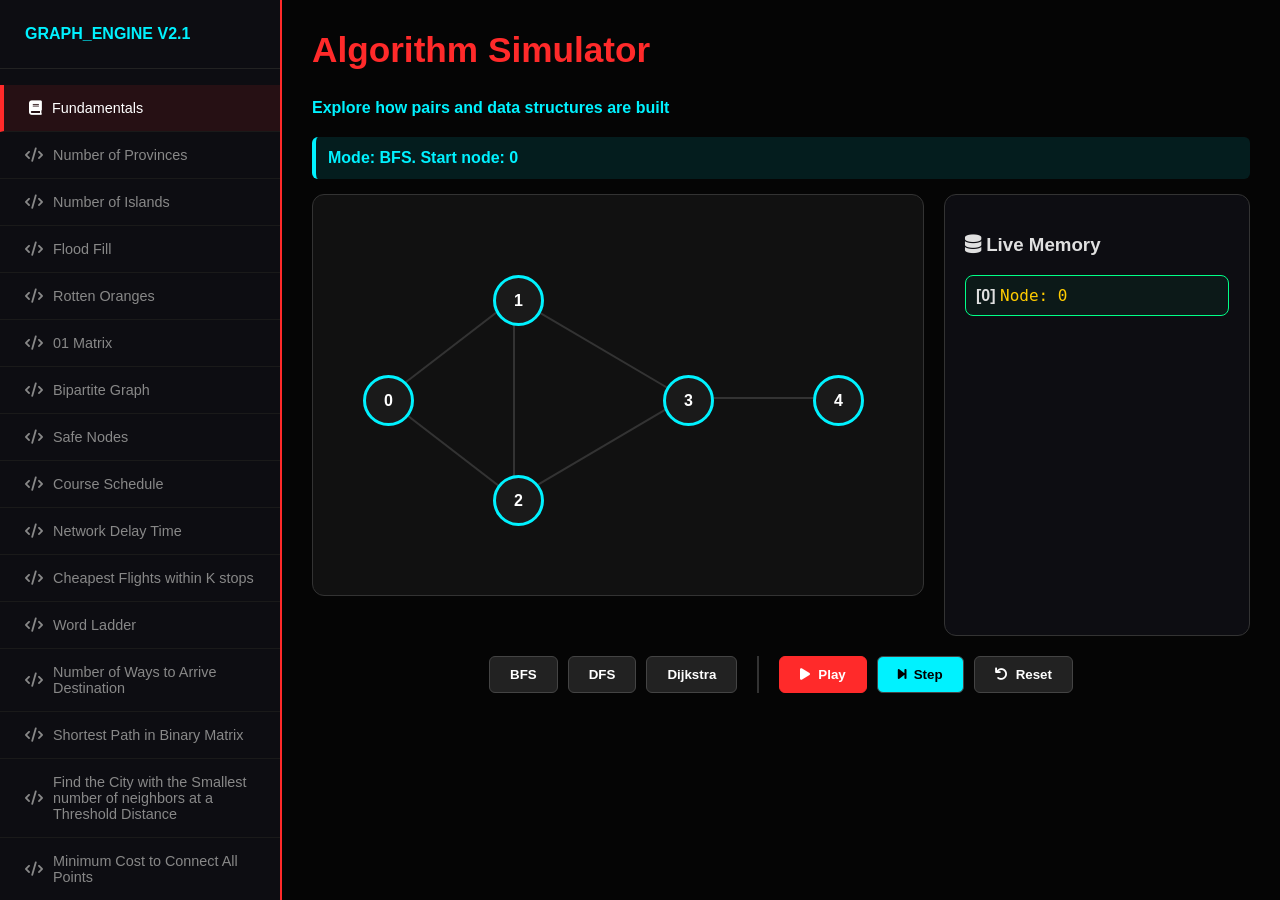
<file: graph-leetcode-/index.original.html>
<!DOCTYPE html>
<html lang="en">

<head>
    <meta charset="UTF-8">
    <meta name="viewport" content="width=device-width, initial-scale=1.0">
    <title>Graph Mastery | Ultimate Pro Visualizer</title>
    <link rel="stylesheet" href="https://cdnjs.cloudflare.com/ajax/libs/font-awesome/6.0.0/css/all.min.css">
    <style>
        :root {
            --bg-dark: #050505;
            --sidebar-bg: #0d0d12;
            --accent-red: #ff2a2a;
            --accent-blue: #00f2ff;
            --accent-green: #00ff88;
            --accent-yellow: #ffcc00;
            --card-bg: #15151b;
            --text-main: #e0e0e0;
            --code-bg: #000;
        }

        .graph-panel {
            position: relative;
            overflow: hidden;
            border: 1px solid #333;
        }

        .node {
            position: absolute;
            width: 10px;
            height: 10px;
            background: white;
            border-radius: 50%;
        }

        .edge {
            position: absolute;
            height: 2px;
            background: #555;
            transform-origin: left center;
        }

        body {
            margin: 0;
            font-family: 'Inter', sans-serif;
            background-color: var(--bg-dark);
            color: var(--text-main);
            display: flex;
            height: 100vh;
            overflow: hidden;
        }

        /* Sidebar */
        .sidebar {
            width: 280px;
            background-color: var(--sidebar-bg);
            border-right: 2px solid var(--accent-red);
            flex-shrink: 0;
            overflow-y: auto;
        }

        .logo {
            padding: 25px;
            font-weight: 800;
            color: var(--accent-blue);
            text-transform: uppercase;
            border-bottom: 1px solid #222;
        }

        .nav-list {
            list-style: none;
            padding: 0;
        }

        .nav-list li {
            padding: 15px 25px;
            cursor: pointer;
            color: #888;
            font-size: 0.9rem;
            border-bottom: 1px solid #1a1a1a;
            transition: 0.3s;
            display: flex;
            align-items: center;
            gap: 10px;
        }

        .nav-list li:hover {
            color: var(--accent-blue);
            background: rgba(0, 242, 255, 0.05);
        }

        .nav-list li.active {
            background: rgba(255, 42, 42, 0.1);
            color: white;
            border-left: 4px solid var(--accent-red);
        }

        /* Main Content */
        .main-content {
            flex: 1;
            padding: 30px;
            overflow-y: auto;
            display: flex;
            flex-direction: column;
        }

        .section {
            display: none;
        }

        .section.active {
            display: block;
            animation: fadeIn 0.4s ease;
        }

        @keyframes fadeIn {
            from {
                opacity: 0;
                transform: translateY(10px);
            }

            to {
                opacity: 1;
                transform: translateY(0);
            }
        }

        h1 {
            color: var(--accent-red);
            font-size: 2.2rem;
            margin-top: 0;
        }

        .tagline {
            color: var(--accent-blue);
            font-weight: bold;
            margin-bottom: 20px;
            display: block;
        }

        /* Visualizer Tool */
        .viz-layout {
            display: grid;
            grid-template-columns: 2fr 1fr;
            gap: 20px;
            margin-bottom: 20px;
        }

        .graph-panel {
            background: #111;
            border: 1px solid #333;
            border-radius: 12px;
            position: relative;
            overflow: hidden;
            height: 400px;
        }

        .data-panel {
            background: #0d0d12;
            border: 1px solid #333;
            border-radius: 12px;
            padding: 20px;
            overflow-y: auto;
            height: 400px;
        }

        /* Nodes & Edges */
        .node {
            position: absolute;
            width: 45px;
            height: 45px;
            border-radius: 50%;
            background: #1a1a1a;
            border: 3px solid var(--accent-blue);
            color: white;
            display: flex;
            align-items: center;
            justify-content: center;
            font-weight: bold;
            transition: 0.4s;
            z-index: 5;
        }

        .node.active {
            background: var(--accent-red);
            border-color: white;
            transform: scale(1.15);
            box-shadow: 0 0 20px var(--accent-red);
        }

        .node.visited {
            background: var(--accent-blue);
            color: #000;
        }

        .edge {
            position: absolute;
            height: 2px;
            background: #333;
            transform-origin: 0 0;
            z-index: 1;
            transition: 0.3s;
        }

        .edge.active {
            background: var(--accent-yellow);
            height: 3px;
            box-shadow: 0 0 8px var(--accent-yellow);
        }

        /* Pairs Builder Visualization */
        .pair-card {
            background: #1a1a24;
            border: 1px solid #333;
            padding: 10px;
            border-radius: 8px;
            margin-bottom: 10px;
            animation: slideIn 0.3s ease-out;
        }

        .pair-card.highlight {
            border-color: var(--accent-green);
            background: rgba(0, 255, 136, 0.05);
        }

        .pair-val {
            color: var(--accent-yellow);
            font-family: monospace;
            font-size: 1rem;
        }

        /* Step Display */
        .step-display {
            background: rgba(0, 242, 255, 0.1);
            color: var(--accent-blue);
            padding: 12px;
            border-radius: 6px;
            margin-bottom: 15px;
            font-weight: 600;
            border-left: 4px solid var(--accent-blue);
        }

        /* Controls */
        .controls {
            display: flex;
            gap: 10px;
            justify-content: center;
            margin-bottom: 30px;
        }

        .btn {
            background: #222;
            color: #fff;
            border: 1px solid #444;
            padding: 10px 20px;
            border-radius: 6px;
            cursor: pointer;
            font-weight: bold;
            transition: 0.2s;
            display: flex;
            align-items: center;
            gap: 8px;
        }

        .btn:hover {
            background: #333;
            border-color: var(--accent-blue);
        }

        .btn.primary {
            background: var(--accent-red);
            border-color: var(--accent-red);
        }

        .btn.step {
            background: var(--accent-blue);
            color: #000;
        }

        /* Notes & Code Area */
        .problem-desc {
            background: var(--card-bg);
            padding: 20px;
            border-radius: 8px;
            border-left: 4px solid var(--accent-blue);
            line-height: 1.6;
            margin-bottom: 25px;
        }

        .complexity-grid {
            display: grid;
            grid-template-columns: repeat(auto-fit, minmax(150px, 1fr));
            gap: 15px;
            margin-bottom: 25px;
        }

        .comp-item {
            background: #111;
            padding: 15px;
            border-radius: 8px;
            border-top: 2px solid var(--accent-red);
            text-align: center;
        }

        .comp-item span {
            display: block;
            font-size: 0.75rem;
            color: #888;
            text-transform: uppercase;
            margin-bottom: 5px;
        }

        .comp-item strong {
            font-size: 1.1rem;
            color: #fff;
        }

        pre {
            background: var(--code-bg);
            padding: 20px;
            border-radius: 10px;
            border: 1px solid #333;
            overflow-x: auto;
            color: #d1d1d1;
            font-family: 'Consolas', monospace;
            line-height: 1.5;
            margin-bottom: 50px;
        }

        .keyword {
            color: #ff7b72;
        }

        .type {
            color: #79c0ff;
        }

        .func {
            color: #d2a8ff;
        }

        .comment {
            color: #8b949e;
            font-style: italic;
        }

        @keyframes slideIn {
            from {
                opacity: 0;
                transform: translateX(20px);
            }

            to {
                opacity: 1;
                transform: translateX(0);
            }
        }
    </style>
</head>

<body>

    <aside class="sidebar">
        <div class="logo">Graph_Engine v2.1</div>
        <ul class="nav-list">
            <li class="active" onclick="showTab('notes')"><i class="fas fa-book"></i> Fundamentals</li>
            <li onclick="showTab('p1')"><i class="fas fa-code"></i> Number of Provinces</li>
            <li onclick="showTab('p2')"><i class="fas fa-code"></i> Number of Islands</li>
            <li onclick="showTab('p3')"><i class="fas fa-code"></i> Flood Fill</li>
            <li onclick="showTab('p4')"><i class="fas fa-code"></i> Rotten Oranges</li>
            <li onclick="showTab('p5')"><i class="fas fa-code"></i> 01 Matrix</li>
            <li onclick="showTab('p6')"><i class="fas fa-code"></i> Bipartite Graph</li>
            <li onclick="showTab('p7')"><i class="fas fa-code"></i> Safe Nodes</li>
            <li onclick="showTab('p8')"><i class="fas fa-code"></i> Course Schedule</li>
            <li onclick="showTab('p9')"><i class="fas fa-code"></i> Network Delay Time</li>
            <li onclick="showTab('p10')"><i class="fas fa-code"></i> Cheapest Flights within K stops</li>
            <li onclick="showTab('p11')"><i class="fas fa-code"></i> Word Ladder</li>
            <li onclick="showTab('p12')"><i class="fas fa-code"></i> Number of Ways to Arrive Destination</li>
            <li onclick="showTab('p13')"><i class="fas fa-code"></i> Shortest Path in Binary Matrix</li>
            <li onclick="showTab('p14')"><i class="fas fa-code"></i> Find the City with the Smallest number of neighbors
                at a Threshold Distance</li>
            <li onclick="showTab('p15')"><i class="fas fa-code"></i> Minimum Cost to Connect All Points</li>
            <li onclick="showTab('p16')"><i class="fas fa-code"></i> Minimum Cost to Connect All Points</li>
            <li onclick="showTab('p17')"><i class="fas fa-code"></i> Minimum Number of Operations to make Network
                Connected</li>
            <li onclick="showTab('p18')"><i class="fas fa-code"></i> Strongly Connected Components</li>
            <li onclick="showTab('p19')"><i class="fas fa-code"></i> Revision Notes</li>
            <li onclick="showTab('p20')"><i class="fas fa-code"></i> P,NP</li>
            <li onclick="showTab('p28')"><i class="fas fa-code"></i> Greedy and Local Search</li>
            <li onclick="showTab('dp-intro')"><i class="fas fa-brain"></i> Dynamic Programming</li>
            <li onclick="showTab('p21')"><i class="fas fa-code"></i> Climbing Stairs</li>
            <li onclick="showTab('p22')"><i class="fas fa-code"></i> Frog Jump</li>
            <li onclick="showTab('p23')"><i class="fas fa-code"></i> Frog K Jumps</li>
            <li onclick="showTab('p24')"><i class="fas fa-code"></i> Maximum Sum on non adjacent Elements</li>
            <li onclick="showTab('p25')"><i class="fas fa-code"></i> House Robber</li>
            <li onclick="showTab('p26')"><i class="fas fa-code"></i> Ninja Training</li>
            <li onclick="showTab('p27')"><i class="fas fa-code"></i> Unique Paths DP on Grid </li>
            <li onclick="showTab('p29')"><i class="fas fa-code"></i> Minimum Path Sum</li>
            <li onclick="showTab('dp-subsequences')"><i class="fas fa-code"></i> DP on subsequences</li>
            <li onclick="showTab('p30')"><i class="fas fa-code"></i> Partition Equal Subset Sum</li>
            <li onclick="showTab('p31')"><i class="fas fa-box-open"></i> 0/1 Knapsack Patterns</li>
            <li onclick="showTab('p32')"><i class="fas fa-stream"></i> Longest Common Subsequence</li>
            <li onclick="showTab('p33')"><i class="fas fa-compress-alt"></i> Shortest Common Supersequence</li>
            <li onclick="showTab('p34')"><i class="fas fa-chart-line"></i> Investment Case Study (0/1 Knapsack)</li>
            <li onclick="showTab('p35')"><i class="fas fa-project-diagram"></i> R&D Portfolio Optimization</li>
            <li onclick="showTab('p43')"><i class="fas fa-university"></i> Real-World DP: Course Selection</li>
            <li onclick="showTab('p36')"><i class="fas fa-backpack"></i> Knapsack Simple Dry Run</li>
            <li onclick="showTab('p37')"><i class="fas fa-th-large"></i> Matrix Chain & Strassen</li>
            <li onclick="showTab('p40')"><i class="fas fa-spell-check"></i> Edit Distance (Levenshtein)</li>
            <li onclick="showTab('p42')"><i class="fas fa-cut"></i> Word Break Problem</li>
            <li onclick="showTab('p41')"><i class="fas fa-cut"></i> Rod Cutting Problem</li>
            <li onclick="showTab('p39')"><i class="fas fa-coins"></i> Coin Change: Total Ways</li>
            <li onclick="showTab('p38')"><i class="fas fa-file-invoice"></i> Exam Part-A: Recap</li>
            <li onclick="showTab('p39')"><i class="fas fa-file-invoice"></i> Exam Part-B: Recap</li>
            <li onclick="showTab('p44')"><i class="fas fa-arrow-right-to-bracket"></i> Insertion Sort</li>
            <li onclick="showTab('p45')"><i class="fas fa-divide"></i> Max Subarray (D&C)</li>
            <li onclick="showTab('p46')"><i class="fas fa-search"></i> Binary Search (D&C)</li>
            <li onclick="showTab('p47')"><i class="fas fa-layer-group"></i> Merge Sort (D&C)</li>
            <li onclick="showTab('p48')"><i class="fas fa-bolt"></i> Quick Sort (D&C)</li>
            <li onclick="showTab('p49')"><i class="fas fa-list-ol"></i> Counting Sort (Non-Comparison)</li>
            <li onclick="showTab('p50')"><i class="fas fa-bitbucket"></i> Bucket Sort (Distribution)</li>
            <li onclick="showTab('p51')"><i class="fas fa-layer-group"></i> Radix Sort (LSD)</li>
            <li onclick="showTab('p52')"><i class="fas fa-dot-circle"></i> Closest Pair of Points (D&C)</li>
            <li onclick="showTab('p53')"><i class="fas fa-microchip"></i> Formal Loop Correctness</li>
            <li onclick="showTab('p54')"><i class="fas fa-mountain"></i> Heap Sort (Comparison)</li>
        </ul>
    </aside>

    <main class="main-content">
        <section id="viz-section" class="section active">

            <h1>Algorithm Simulator</h1>
            <span class="tagline">Explore how pairs and data structures are built</span>

            <div class="step-display" id="status-msg">Select Mode: Dijkstra, BFS, or DFS</div>

            <div class="viz-layout">
                <div class="graph-panel" id="canvas"></div>
                <div class="data-panel">
                    <h3 id="ds-title"><i class="fas fa-database"></i> Live Memory</h3>
                    <div id="pairs-container"></div>
                </div>
            </div>

            <div class="controls">
                <button class="btn" onclick="setMode('BFS')">BFS</button>
                <button class="btn" onclick="setMode('DFS')">DFS</button>
                <button class="btn" onclick="setMode('Dijkstra')">Dijkstra</button>
                <div style="width: 2px; background: #333; margin: 0 10px;"></div>
                <button class="btn primary" id="play-pause" onclick="togglePlay()"><i class="fas fa-play"></i>
                    Play</button>
                <button class="btn step" onclick="manualStep()"><i class="fas fa-step-forward"></i> Step</button>
                <button class="btn" onclick="resetAll()"><i class="fas fa-undo"></i> Reset</button>
            </div>
        </section>
        <section id="p1" class="section">
            <h1>Number of Provinces</h1>
            <span class="tagline">LeetCode 547</span>
            <div class="problem-desc">
                There are <b>n</b> cities. Some are connected, some are not. A province is a group of directly or
                indirectly connected cities.
                Given an <b>n x n</b> matrix <code>isConnected</code> where <code>isConnected[i][j] = 1</code> if
                connected, return total provinces.
            </div>
            <div class="complexity-grid">
                <div class="comp-item"><span>Time Complexity</span><strong>O(V²)</strong></div>
                <div class="comp-item"><span>Space Complexity</span><strong>O(V)</strong></div>
            </div>
            <h3>Logic Breakdown</h3>
            <div class="logic-step">1. <b>Represent:</b> Convert adjacency matrix to adjacency list for easier
                traversal.</div>
            <div class="logic-step">2. <b>Explore:</b> Loop through each node. If not visited, start a DFS/BFS and
                increment the province count.</div>

            <pre><code><span class="comment">// DFS & BFS Solutions Included</span>
class Solution {
public:
    <span class="comment">// DFS Approach</span>
    void dfs(int i, vector&lt;vector&lt;int&gt;&gt; &adjList, vector&lt;bool&gt; &visited) {
        visited[i] = true;
        for (auto it: adjList[i]) {
            if(!visited[it]) dfs(it,adjList,visited);
        }
    }

    int findCircleNum(vector&lt;vector&lt;int&gt;&gt;& isConnected) {
        int V = isConnected.size();
        vector&lt;vector&lt;int&gt;&gt; adjList(V);
        for(int i=0;i&lt;V;i++){
            for(int j=0;j&lt;V;j++) {
                if(isConnected[i][j]==1 && i!=j) {
                    adjList[i].push_back(j);
                    adjList[j].push_back(i);
                }
            }
        }
        vector&lt;bool&gt; visited(V, false);
        int count = 0;
        for(int i=0;i&lt;V;i++) {
            if(!visited[i]) {
                count++;
                dfs(i,adjList,visited);
            }
        }
        return count;
    }
};</code></pre>
        </section>
        <section id="p2" class="section">
            <h1>Number of Islands</h1>
            <span class="tagline">LeetCode 200</span>
            <div class="problem-desc">
                Given an <b>m x n</b> 2D binary grid which represents a map of '1's (land) and '0's (water), return the
                number of islands. An island is surrounded by water and formed by connecting adjacent lands horizontally
                or vertically.
            </div>

            <div class="complexity-grid">
                <div class="comp-item"><span>Time Complexity</span><strong>O(M × N)</strong></div>
                <div class="comp-item"><span>Space Complexity</span><strong>O(M × N)</strong></div>
            </div>
            <h3>Logic Breakdown</h3>
            <div class="logic-step">1. <b>Scan:</b> Iterate through every cell. If you find land ('1') that isn't
                visited, you found a new island.</div>
            <div class="logic-step">2. <b>Flood:</b> Use BFS to mark all connected land cells as visited so they aren't
                counted twice.</div>

            <pre><code>class Solution {
public:
    void bfs(int m,int n, int i,int j,vector&lt;vector&lt;char&gt;&gt;& grid,vector&lt;vector&lt;bool&gt;&gt;& visited) {
        queue&lt;pair&lt;int,int&gt;&gt; q;
        visited[i][j] = true;
        q.push({i,j});
        int dr[4] = {-1, 1, 0, 0};
        int dc[4] = {0, 0, -1, 1};
        while(!q.empty()) {
            int row = q.front().first;
            int col = q.front().second;
            q.pop();
            for(int k=0;k&lt;4;k++) {
                int nrow = row + dr[k], ncol = col + dc[k];
                if(nrow&gt;=0 && ncol&gt;=0 && nrow&lt;m && ncol&lt;n && grid[nrow][ncol]=='1' && !visited[nrow][ncol]) {
                    q.push({nrow,ncol});
                    visited[nrow][ncol] = true;
                }
            }
        }
    }
};</code></pre>
        </section>
        <section id="p3" class="section">
            <h1>Flood Fill</h1>
            <span class="tagline">LeetCode 733</span>
            <div class="problem-desc">
                An image is represented by an <b>m x n</b> integer grid <code>image</code>. You are given a starting
                pixel <code>(sr, sc)</code> and a <code>color</code>.
                Change the color of the starting pixel and all pixels connected to it with the same initial color.
            </div>
            <div class="complexity-grid">
                <div class="comp-item"><span>Time Complexity</span><strong>O(M × N)</strong></div>
                <div class="comp-item"><span>Space Complexity</span><strong>O(M × N)</strong></div>
            </div>
            <pre><code>class Solution {
public:
    void dfs(int r, int c, vector&lt;vector&lt;int&gt;&gt;& image, vector&lt;vector&lt;bool&gt;&gt;& visited, int m, int n, int initialColor, int newColor) {
        if(r &lt; 0 || c &lt; 0 || r &gt;= m || c &gt;= n || visited[r][c] || image[r][c] != initialColor) return;
        visited[r][c]=true;
        image[r][c]=newColor;
        dfs(r-1,c,image,visited,m,n,initialColor,newColor);
        dfs(r+1,c,image,visited,m,n,initialColor,newColor);
        dfs(r,c-1,image,visited,m,n,initialColor,newColor);
        dfs(r,c+1,image,visited,m,n,initialColor,newColor);
    }
};</code></pre>
        </section>
        <section id="p4" class="section">
            <h1>Rotten Oranges</h1>
            <span class="tagline">LeetCode 994</span>
            <div class="problem-desc">
                Given a grid where 0=empty, 1=fresh, 2=rotten. Every minute, fresh oranges adjacent to rotten ones rot.
                Return min time for all to rot. If impossible, return -1.
            </div>

            <div class="complexity-grid">
                <div class="comp-item"><span>Time Complexity</span><strong>O(M × N)</strong></div>
                <div class="comp-item"><span>Space Complexity</span><strong>O(M × N)</strong></div>
            </div>
            <pre><code>class Solution {
public:
    int orangesRotting(vector&lt;vector&lt;int&gt;&gt;& grid) {
        int m=grid.size(); int n = grid[0].size();
        queue&lt;pair&lt;pair&lt;int,int&gt;,int&gt;&gt; q;
        vector&lt;vector&lt;int&gt;&gt; visited(m,vector&lt;int&gt;(n,0));
        for(int i=0;i&lt;m;i++) {
            for(int j=0;j&lt;n;j++) {
                if(grid[i][j]==2) { q.push({{i,j},0}); visited[i][j]=2; }
                else if(grid[i][j]==1) visited[i][j]=1;
            }
        }
        int time=0;
        int dr[]={-1,1,0,0}, dc[]={0,0,-1,1};
        while(!q.empty()){
            int r=q.front().first.first; int c=q.front().first.second; int t=q.front().second;
            q.pop(); time=max(t,time);
            for(int k=0;k&lt;4;k++){
                int nr=r+dr[k], nc=c+dc[k];
                if(nr&gt;=0 && nr&lt;m && nc&gt;=0 && nc&lt;n && visited[nr][nc]==1 && grid[nr][nc]==1){
                    q.push({{nr,nc},t+1}); visited[nr][nc]=2;
                }
            }
        }
        for(int i=0;i&lt;m;i++) for(int j=0;j&lt;n;j++) if(visited[i][j]==1) return -1;
        return time;
    }
};</code></pre>
        </section>
        <section id="p5" class="section">
            <h1>01 Matrix</h1>
            <span class="tagline">LeetCode 542</span>
            <div class="problem-desc">Given an <b>m x n</b> binary matrix <code>mat</code>, return the distance of the
                nearest 0 for each cell.</div>

            <div class="complexity-grid">
                <div class="comp-item"><span>Time Complexity</span><strong>O(M × N)</strong></div>
                <div class="comp-item"><span>Space Complexity</span><strong>O(M × N)</strong></div>
            </div>
            <pre><code>class Solution {
public:
    vector&lt;vector&lt;int&gt;&gt; updateMatrix(vector&lt;vector&lt;int&gt;&gt;& mat) {
        int m=mat.size(); int n=mat[0].size();
        vector&lt;vector&lt;int&gt;&gt; visited(m,vector&lt;int&gt;(n,0));
        queue&lt;pair&lt;pair&lt;int,int&gt; ,int&gt;&gt; q;
        vector&lt;vector&lt;int&gt;&gt; dist(m,vector&lt;int&gt;(n,0));
        for(int i=0;i&lt;m;i++){
            for(int j=0;j&lt;n;j++){
                if(mat[i][j]==0){ visited[i][j]=1; q.push({{i,j},0}); }
            }
        }
        int dr[]={-1,1,0,0}, dc[]={0,0,-1,1};
        while(!q.empty()){
            int r=q.front().first.first; int c=q.front().first.second; int s=q.front().second;
            q.pop(); dist[r][c]=s;
            for(int k=0;k&lt;4;k++){
                int nr=r+dr[k], nc=c+dc[k];
                if(nr&gt;=0 && nr&lt;m && nc&gt;=0 && nc&lt;n && !visited[nr][nc]){
                    q.push({{nr,nc},s+1}); visited[nr][nc]=1;
                }
            }
        }
        return dist;
    }
};</code></pre>
        </section>
        <section id="p6" class="section">
            <h1>Bipartite Graph</h1>
            <span class="tagline">LeetCode 785</span>
            <div class="problem-desc">A graph is <b>bipartite</b> if nodes can be partitioned into two independent sets
                such that every edge connects a node in set A to a node in set B. (No two adjacent nodes have the same
                color).</div>

            <div class="complexity-grid">
                <div class="comp-item"><span>Time Complexity</span><strong>O(V + E)</strong></div>
                <div class="comp-item"><span>Space Complexity</span><strong>O(V)</strong></div>
            </div>
            <pre><code>class Solution {
public:
    bool dfs(int node,vector&lt;vector&lt;int&gt;&gt; &adj,vector&lt;int&gt; &color,int c) {
        color[node] = c;
        for(auto it: adj[node]) {
            if(color[it]==-1) { if(!dfs(it,adj,color,!c)) return false; }
            else if(color[it]==c) return false;
        }
        return true;
    }
    bool isBipartite(vector&lt;vector&lt;int&gt;&gt;& graph) {
        int n=graph.size();
        vector&lt;int&gt; color(n,-1);
        for(int i=0;i&lt;n;i++) {
            if(color[i]==-1) { if(!dfs(i,graph,color,0)) return false; }
        }
        return true;
    }
};</code></pre>
        </section>
        <section id="p7" class="section">
            <h1>Eventual Safe Nodes</h1>
            <span class="tagline">LeetCode 802</span>
            <div class="problem-desc">A node is safe if every possible path starting from that node leads to a terminal
                node. Terminal nodes have no outgoing edges.</div>
            <div class="complexity-grid">
                <div class="comp-item"><span>Time Complexity</span><strong>O(V + E)</strong></div>
                <div class="comp-item"><span>Space Complexity</span><strong>O(V)</strong></div>
            </div>
            <pre><code>class Solution {
public:
    bool dfs(int node,vector&lt;vector&lt;int&gt;&gt; &adj,vector&lt;int&gt; &vis, vector&lt;int&gt; &pVis, vector&lt;int&gt; &check) {
        vis[node]=1; pVis[node]=1;
        for(auto it: adj[node]) {
            if(!vis[it]) { if(dfs(it,adj,vis,pVis,check)) return true; }
            else if(pVis[it]) return true;
        }
        check[node]=1; pVis[node]=0;
        return false;
    }
    vector&lt;int&gt; eventualSafeNodes(vector&lt;vector&lt;int&gt;&gt;& graph) {
        int V = graph.size();
        vector&lt;int&gt; vis(V,0), pVis(V,0), check(V,0), safe;
        for(int i=0;i&lt;V;i++) if(!vis[i]) dfs(i,graph,vis,pVis,check);
        for(int i=0;i&lt;V;i++) if(check[i]) safe.push_back(i);
        return safe;
    }
};</code></pre>
        </section>
        <section id="p8" class="section">
            <h1>Course Schedule</h1>
            <span class="tagline">LeetCode 207</span>
            <div class="problem-desc">You must take <code>numCourses</code> courses. Some have prerequisites (e.g.,
                [0,1] means take 1 before 0). Return true if you can finish all courses. (Check for a cycle in a
                Directed Graph).</div>

            <div class="complexity-grid">
                <div class="comp-item"><span>Time Complexity</span><strong>O(V + E)</strong></div>
                <div class="comp-item"><span>Space Complexity</span><strong>O(V + E)</strong></div>
            </div>
            <pre><code>class Solution {
public:
    bool dfs(int node,vector&lt;vector&lt;int&gt;&gt; &adj,vector&lt;int&gt; &vis, vector&lt;int&gt; &pVis) {
        vis[node]=1; pVis[node]=1;
        for(auto it: adj[node]) {
            if(!vis[it]) { if(dfs(it,adj,vis,pVis)) return true; }
            else if(pVis[it]) return true;
        }
        pVis[node]=0; return false;
    }
    bool canFinish(int numCourses, vector&lt;vector&lt;int&gt;&gt;& prerequisites) {
        vector&lt;vector&lt;int&gt;&gt; adj(numCourses);
        for(auto it:prerequisites) adj[it[1]].push_back(it[0]);
        vector&lt;int&gt; vis(numCourses,0), pVis(numCourses,0);
        for(int i=0;i&lt;numCourses;i++) {
            if(!vis[i]) if(dfs(i,adj,vis,pVis)) return false;
        }
        return true;
    }
};</code></pre>
        </section>
        <section id="p9" class="section">
            <h1>Network Delay Time</h1>
            <span class="tagline">LeetCode 743</span>
            <div class="problem-desc">You are given <b>n</b> nodes and <code>times[i] = (ui, vi, wi)</code>. Return the
                minimum time it takes for all nodes to receive a signal sent from node <b>k</b>. If impossible, return
                -1. (Dijkstra's Algorithm).</div>

            <div class="complexity-grid">
                <div class="comp-item"><span>Time Complexity</span><strong>O(E log V)</strong></div>
                <div class="comp-item"><span>Space Complexity</span><strong>O(V + E)</strong></div>
            </div>
            <pre><code>class Solution {
public:
    int networkDelayTime(vector&lt;vector&lt;int&gt;&gt;& times, int n, int k) {
        vector&lt;vector&lt;pair&lt;int,int&gt;&gt;&gt; adj(n+1);
        for(auto it:times) adj[it[0]].push_back({it[1],it[2]});
        priority_queue&lt;pair&lt;int,int&gt;, vector&lt;pair&lt;int,int&gt;&gt;, greater&lt;pair&lt;int,int&gt;&gt;&gt; pq;
        vector&lt;int&gt; dist(n+1, 1e9);
        dist[k]=0; pq.push({0,k});
        while(!pq.empty()){
            int d = pq.top().first; int node = pq.top().second; pq.pop();
            for(auto it: adj[node]){
                if(d + it.second &lt; dist[it.first]){
                    dist[it.first] = d + it.second; pq.push({dist[it.first], it.first});
                }
            }
        }
        int ans=0;
        for(int i=1;i&lt;=n;i++) {
            if(dist[i]==1e9) return -1;
            ans=max(ans, dist[i]);
        }
        return ans;
    }
};</code></pre>
        </section>
        <section id="p10" class="section">
            <h1>Cheapest Flights Within K Stops</h1>
            <span class="tagline">LeetCode 787 | Constrained Dijkstra</span>
            <div class="problem-desc">Find the cheapest price from src to dst with at most <b>K</b> stops. We must track
                stop count in our priority queue pairs.</div>
            <div class="complexity-grid">
                <div class="comp-item"><span>Time</span><strong>O(K * E)</strong></div>
                <div class="comp-item"><span>Space</span><strong>O(V * K)</strong></div>
            </div>
            <pre><code><span class="keyword">class</span> <span class="type">Solution</span> {
<span class="keyword">public</span>:
    <span class="type">int</span> <span class="func">findCheapestPrice</span>(<span class="type">int</span> n, vector&lt;vector&lt;<span class="type">int</span>&gt;&gt;& flights, <span class="type">int</span> src, <span class="type">int</span> dst, <span class="type">int</span> k) {
        vector&lt;vector&lt;pair&lt;<span class="type">int</span>,<span class="type">int</span>&gt;&gt;&gt; adj(n);
        <span class="keyword">for</span>(<span class="keyword">auto</span>& f : flights) adj[f[0]].push_back({f[1], f[2]});

        <span class="comment">// Pair: {cost, node, stops}</span>
        priority_queue&lt;tuple&lt;<span class="type">int</span>,<span class="type">int</span>,<span class="type">int</span>&gt;, vector&lt;tuple&lt;<span class="type">int</span>,<span class="type">int</span>,<span class="type">int</span>&gt;&gt;, greater&lt;&gt;&gt; pq;
        pq.push({0, src, 0});

        vector&lt;vector&lt;<span class="type">int</span>&gt;&gt; dist(n, vector&lt;<span class="type">int</span>&gt;(k + 2, INT_MAX));
        dist[src][0] = 0;

        <span class="keyword">while</span>(!pq.empty()) {
            <span class="keyword">auto</span> [cost, u, stops] = pq.top(); pq.pop();
            <span class="keyword">if</span>(u == dst) <span class="keyword">return</span> cost;
            <span class="keyword">if</span>(stops > k) <span class="keyword">continue</span>;

            <span class="keyword">for</span>(<span class="keyword">auto</span>& [v, w] : adj[u]) {
                <span class="keyword">if</span>(cost + w < dist[v][stops + 1]) {
                    dist[v][stops + 1] = cost + w;
                    pq.push({cost + w, v, stops + 1});
                }
            }
        }
        <span class="keyword">return</span> -1;
    }
};</code></pre>
        </section>
        <section id="p11" class="section">
            <h1>Word Ladder</h1>
            <span class="tagline">LeetCode 127 | BFS Shortest Path</span>

            <div class="problem-desc">
                A <b>transformation sequence</b> from <code>beginWord</code> to <code>endWord</code> is a sequence such
                that:
                <ul>
                    <li>Every adjacent pair of words differs by exactly one letter.</li>
                    <li>Every word in the sequence must be in <code>wordList</code>.</li>
                </ul>
                Given two words and a dictionary, return the <b>number of words</b> in the shortest transformation
                sequence. Return 0 if none exist.
            </div>



            <div class="complexity-grid">
                <div class="comp-item"><span>Time</span><strong>O(N * M * 26)</strong></div>
                <div class="comp-item"><span>Space</span><strong>O(N * M)</strong></div>
            </div>

            <h3>Logic Breakdown</h3>
            <div class="logic-step">1. <b>BFS Selection:</b> Since we need the <i>shortest</i> path in an unweighted
                scenario (each word change costs 1), BFS is optimal.</div>
            <div class="logic-step">2. <b>Dictionary Check:</b> Use an <code>unordered_set</code> for O(1) lookups to
                see if a generated word exists in the list.</div>
            <div class="logic-step">3. <b>Transformation:</b> For the current word, try changing each character from 'a'
                to 'z'. If the new word is in the set, add it to the queue and remove it from the set (to mark as
                visited).</div>

            <pre><code><span class="keyword">class</span> <span class="type">Solution</span> {
<span class="keyword">public</span>:
    <span class="type">int</span> <span class="func">ladderLength</span>(string beginWord, string endWord, vector&lt;string&gt;& wordList) {
        <span class="comment">// Queue stores {currentWord, steps}</span>
        queue&lt;pair&lt;string, <span class="type">int</span>&gt;&gt; q;
        q.push({beginWord, 1});

        <span class="comment">// Hash set for O(1) word discovery</span>
        unordered_set&lt;string&gt; st(wordList.begin(), wordList.end());
        st.erase(beginWord);

        <span class="keyword">while</span>(!q.empty()) {
            string word = q.front().first;
            <span class="type">int</span> steps = q.front().second;
            q.pop();

            <span class="keyword">if</span>(word == endWord) <span class="keyword">return</span> steps;

            <span class="keyword">for</span>(<span class="type">int</span> i = 0; i < word.size(); i++) {
                <span class="type">char</span> original = word[i];
                <span class="keyword">for</span>(<span class="type">char</span> ch = <span class="string">'a'</span>; ch <= <span class="string">'z'</span>; ch++) {
                    word[i] = ch;
                    <span class="comment">// If transformed word exists in dictionary</span>
                    <span class="keyword">if</span>(st.find(word) != st.end()) {
                        st.erase(word); <span class="comment">// Mark as visited</span>
                        q.push({word, steps + 1});
                    }
                }
                word[i] = original; <span class="comment">// Backtrack for next character position</span>
            }
        }
        <span class="keyword">return</span> 0;
    }
};</code></pre>
        </section>
        <section id="p1" class="section">
            <h1>Number of Provinces</h1>
            <span class="tagline">LeetCode 547</span>
            <div class="problem-desc">Find connected components. Return total number of disconnected sets of cities.
            </div>
            <div class="complexity-grid">
                <div class="comp-item"><span>Time</span><strong>O(V²)</strong></div>
                <div class="comp-item"><span>Space</span><strong>O(V)</strong></div>
            </div>
            <pre><code><span class="keyword">class</span> <span class="type">Solution</span> {
<span class="keyword">public</span>:
    <span class="type">void</span> <span class="func">dfs</span>(<span class="type">int</span> i, vector&lt;vector&lt;<span class="type">int</span>&gt;&gt; &adj, vector&lt;<span class="type">bool</span>&gt; &vis) {
        vis[i] = <span class="keyword">true</span>;
        <span class="keyword">for</span>(<span class="keyword">auto</span> it : adj[i]) <span class="keyword">if</span>(!vis[it]) dfs(it, adj, vis);
    }
};</code></pre>
        </section>
        <section id="p12" class="section">
            <h1>Number of Ways to Arrive at Destination</h1>
            <span class="tagline">LeetCode 1976 | Dijkstra + Dynamic Programming</span>

            <div class="problem-desc">
                You are in a city with <b>n</b> intersections and bi-directional roads. You want to find the number of
                ways you can travel from intersection <b>0</b> to <b>n-1</b> in the <b>shortest amount of time</b>.
                Return the result modulo 10<sup>9</sup> + 7.
            </div>

            <div class="complexity-grid">
                <div class="comp-item"><span>Time Complexity</span><strong>O(E log V)</strong></div>
                <div class="comp-item"><span>Space Complexity</span><strong>O(V + E)</strong></div>
            </div>



            <h3>Logic Breakdown</h3>
            <div class="logic-step">1. <b>Dijkstra Foundation:</b> Standard Dijkstra to find the minimum distance from
                source to all nodes.</div>
            <div class="logic-step">2. <b>Path Counting:</b> If we find a strictly shorter path to a node, we
                <b>reset</b> its path count to that of its parent. If we find a path of <b>equal</b> distance, we
                <b>add</b> the parent's path count to it.
            </div>

            <h3>Robust Version (Long Long)</h3>
            <pre><code><span class="keyword">class</span> <span class="type">Solution</span> {
<span class="keyword">public</span>:
    <span class="type">int</span> <span class="func">countPaths</span>(<span class="type">int</span> n, vector&lt;vector&lt;<span class="type">int</span>&gt;&gt;& roads) {
        vector&lt;vector&lt;pair&lt;<span class="type">int</span>,<span class="type">int</span>&gt;&gt;&gt; adjList(n);
        <span class="keyword">const int</span> MOD = 1e9 + 7;
        <span class="keyword">for</span>(<span class="keyword">auto</span> it: roads) {
            adjList[it[0]].push_back({it[1],it[2]});
            adjList[it[1]].push_back({it[0],it[2]});
        }

        vector&lt;<span class="type">long long</span>&gt; dist(n,1e18);
        vector&lt;<span class="type">long long</span>&gt; ways(n,0);
        <span class="type">int</span> destination=n-1;
        priority_queue&lt;pair&lt;<span class="type">long long</span>,<span class="type">int</span>&gt;, vector&lt;pair&lt;<span class="type">long long</span>,<span class="type">int</span>&gt;&gt;, greater&lt;pair&lt;<span class="type">long long</span>,<span class="type">int</span>&gt;&gt;&gt; pq;

        pq.push({0,0});
        dist[0]=0;
        ways[0]=1;
        <span class="keyword">while</span>(!pq.empty()) {
            <span class="keyword">auto</span>[dist_,node]=pq.top();
            pq.pop();

            <span class="keyword">if</span> (dist_ > dist[node]) <span class="keyword">continue</span>;

            <span class="keyword">for</span>(<span class="keyword">auto</span> it: adjList[node]) {
                <span class="type">int</span> adjNode = it.first;
                <span class="type">int</span> edgeWeight = it.second;
                <span class="type">long long</span> newdist=dist_+edgeWeight;
                <span class="keyword">if</span>(newdist < dist[adjNode]) {
                    dist[adjNode]=newdist;
                    ways[adjNode]=ways[node];
                    pq.push({dist[adjNode],adjNode});
                }
                <span class="keyword">else if</span>(newdist==dist[adjNode]) {
                    ways[adjNode] = (ways[adjNode]+ways[node])%MOD;                
                }
            }
        }
        <span class="keyword">return</span> ways[destination];
    }
};</code></pre>

            <h3>Simpler Version</h3>
            <pre><code><span class="keyword">class</span> <span class="type">Solution</span> {
<span class="keyword">public</span>:
    <span class="type">int</span> <span class="func">countPaths</span>(<span class="type">int</span> n, vector&lt;vector&lt;<span class="type">int</span>&gt;&gt;& roads) {
        vector&lt;vector&lt;pair&lt;<span class="type">int</span>,<span class="type">int</span>&gt;&gt;&gt; adjList(n);
        <span class="keyword">for</span>(<span class="keyword">auto</span> it: roads) {
            adjList[it[0]].push_back({it[1], it[2]});
            adjList[it[1]].push_back({it[0], it[2]});
        }

        vector&lt;<span class="type">int</span>&gt; dist(n, 1e9);  
        vector&lt;<span class="type">int</span>&gt; ways(n, 0);    
        <span class="type">int</span> destination = n - 1;

        priority_queue&lt;pair&lt;<span class="type">int</span>,<span class="type">int</span>&gt;, vector&lt;pair&lt;<span class="type">int</span>,<span class="type">int</span>&gt;&gt;, greater&lt;pair&lt;<span class="type">int</span>,<span class="type">int</span>&gt;&gt;&gt; pq;

        dist[0] = 0;
        ways[0] = 1;
        pq.push({0, 0});  

        <span class="keyword">while</span>(!pq.empty()) {
            <span class="keyword">auto</span> [dist_, node] = pq.top();
            pq.pop();

            <span class="keyword">if</span>(dist_ > dist[node]) <span class="keyword">continue</span>;

            <span class="keyword">for</span>(<span class="keyword">auto</span> it: adjList[node]) {
                <span class="type">int</span> adjNode = it.first;
                <span class="type">int</span> edgeWeight = it.second;

                <span class="keyword">if</span>(dist_ + edgeWeight < dist[adjNode]) {
                    dist[adjNode] = dist_ + edgeWeight;
                    ways[adjNode] = ways[node];
                    pq.push({dist[adjNode], adjNode});
                } <span class="keyword">else if</span>(dist_ + edgeWeight == dist[adjNode]) {
                    ways[adjNode] = ways[adjNode] + ways[node];
                }
            }
        }
        <span class="keyword">return</span> ways[destination];
    }
};</code></pre>
        </section>
        <section id="p13" class="section">
            <h1>Shortest Path in Binary Matrix</h1>
            <span class="tagline">LeetCode 1091 | BFS on 2D Grid</span>

            <div class="problem-desc">
                Given an <b>n x n</b> binary grid, return the length of the shortest clear path from the top-left (0, 0)
                to the bottom-right (n-1, n-1). All 8 directions are allowed. A clear path is a path of 0s.
            </div>

            <div class="complexity-grid">
                <div class="comp-item"><span>Time Complexity</span><strong>O(N²)</strong></div>
                <div class="comp-item"><span>Space Complexity</span><strong>O(N²)</strong></div>
            </div>



            <h3>Logic Breakdown</h3>
            <div class="logic-step">1. <b>8-Way Traversal:</b> Unlike standard grid problems, we use 8 directions
                (including diagonals) using the direction arrays.</div>
            <div class="logic-step">2. <b>BFS for Shortest Path:</b> Since all edges have weight 1, BFS naturally finds
                the shortest distance first.</div>
            <div class="logic-step">3. <b>Edge Cases:</b> Check if the source or destination is blocked (grid value is
                1) at the start.</div>

            <pre><code><span class="keyword">class</span> <span class="type">Solution</span> {
<span class="keyword">public</span>:
    <span class="type">int</span> <span class="func">shortestPathBinaryMatrix</span>(vector&lt;vector&lt;<span class="type">int</span>&gt;&gt;& grid) {
        <span class="type">int</span> n=grid.size();
        vector&lt;vector&lt;<span class="type">int</span>&gt;&gt; dist(n,vector&lt;<span class="type">int</span>&gt; (n,1e9));

        <span class="keyword">if</span>(grid[0][0]==1 || grid[n-1][n-1]==1)
        <span class="keyword">return</span> -1;

        queue&lt;pair&lt;<span class="type">int</span>,pair&lt;<span class="type">int</span>,<span class="type">int</span>&gt;&gt;&gt; q;
        <span class="comment">// {dist,{row,col}}</span>
        q.push({1,{0,0}});
        dist[0][0]=0;

        <span class="type">int</span> dir_r[] = {-1,0,1,0,-1,0,-1,1};
        <span class="type">int</span> dir_c[] = {0,1,0,-1,-1,-1,1,1};

        <span class="keyword">while</span>(!q.empty())
        {
            <span class="keyword">auto</span> it=q.front();
            <span class="type">int</span> dist_=it.first;
            <span class="type">int</span> row=it.second.first;
            <span class="type">int</span> col=it.second.second;
            q.pop();

            <span class="comment">// traverse the neighbors in all 8 directions</span>
            <span class="keyword">for</span>(<span class="type">int</span> i=0;i&lt;8;i++)
            {
                <span class="type">int</span> newr = row+dir_r[i];
                <span class="type">int</span> newc = col+dir_c[i];
                <span class="keyword">if</span>(newr&gt;=0 && newr&lt;n && newc&gt;=0 && newc&lt;n
                && grid[newr][newc]==0 && dist_+1&lt;dist[newr][newc])
                {
                    dist[newr][newc]=dist_+1;
                    q.push({dist_+1,{newr,newc}});
                }
            }
        }
        <span class="keyword">return</span> dist[n-1][n-1]==1e9? -1: dist[n-1][n-1];
    }
};</code></pre>
        </section>
        <section id="p14" class="section">
            <h1>Find the City With the Smallest Number of Neighbors</h1>
            <span class="tagline">LeetCode 1334 | Floyd-Warshall vs. Multi-source Dijkstra</span>

            <div class="problem-desc">
                There are <b>n</b> cities numbered from 0 to n-1. Given the array <code>edges</code> where
                <code>edges[i] = [from, to, weight]</code>, find the city with the smallest number of cities that are
                reachable through some path and whose distance is <b>at most</b> <code>distanceThreshold</code>. If
                there are multiple such cities, return the city with the greatest index.
            </div>

            <div class="problem-desc"
                style="background: rgba(255, 204, 0, 0.05); border-left: 4px solid var(--accent-yellow);">
                <h3>The Floyd-Warshall Equation</h3>
                <p>This algorithm uses <b>Dynamic Programming</b> to find shortest paths between all pairs of vertices.
                    The core recurrence relation is:</p>
                <p
                    style="text-align: center; font-family: 'Consolas', monospace; font-size: 1.2rem; color: var(--accent-green);">
                    $$dist[i][j] = \min(dist[i][j], dist[i][k] + dist[k][j])$$
                </p>
                <p>Alternatively, we can run <b>Dijkstra $N$ times</b> (once for each city) to achieve the same result
                    with different performance characteristics.</p>
            </div>

            <div class="complexity-grid">
                <div class="comp-item"><span>Floyd-Warshall Time</span><strong>O(N³)</strong></div>
                <div class="comp-item"><span>Dijkstra Time</span><strong>O(N * E log V)</strong></div>
                <div class="comp-item"><span>Space Complexity</span><strong>O(N²)</strong></div>
            </div>

            <h3>Logic Breakdown</h3>
            <div class="logic-step">1. <b>Approach A (Floyd-Warshall):</b> Maintain a 2D matrix. Iterate through all
                triplets $(k, i, j)$ to relax distances. Best for dense graphs.</div>
            <div class="logic-step">2. <b>Approach B (Dijkstra):</b> Convert the edge list to an adjacency list. For
                every city (source), run a Priority Queue-based Dijkstra to find distances to all other nodes. </div>
            <div class="logic-step">3. <b>Filtering:</b> In both cases, once the shortest path matrix is populated,
                count neighbors for each city where <code>distance <= threshold</code>.</div>
            <div class="logic-step">4. <b>Result:</b> Return the largest <code>city index</code> among those with the
                minimum reachable neighbor count.</div>

            <hr style="border: 0; border-top: 1px solid #333; margin: 20px 0;">

            <h3>1. Floyd-Warshall Implementation</h3>
            <pre><code><span class="keyword">class</span> <span class="type">Solution</span> {
<span class="keyword">public</span>:
    <span class="type">int</span> <span class="func">findTheCity</span>(<span class="type">int</span> n, vector&lt;vector&lt;<span class="type">int</span>&gt;&gt;& edges, <span class="type">int</span> distanceThreshold) {
        vector&lt;vector&lt;<span class="type">int</span>&gt;&gt; dist(n, vector&lt;<span class="type">int</span>&gt; (n, INT_MAX));

        <span class="keyword">for</span>(<span class="type">int</span> i = <span class="number">0</span>; i < n; i++) dist[i][i] = <span class="number">0</span>;

        <span class="keyword">for</span>(<span class="keyword">auto</span> it : edges) {
            dist[it[<span class="number">0</span>]][it[<span class="number">1</span>]] = it[<span class="number">2</span>];
            dist[it[<span class="number">1</span>]][it[<span class="number">0</span>]] = it[<span class="number">2</span>];
        }

        <span class="keyword">for</span>(<span class="type">int</span> k = <span class="number">0</span>; k < n; k++) {
            <span class="keyword">for</span>(<span class="type">int</span> i = <span class="number">0</span>; i < n; i++) {
                <span class="keyword">for</span>(<span class="type">int</span> j = <span class="number">0</span>; j < n; j++) {
                    <span class="keyword">if</span>(dist[i][k] == INT_MAX || dist[k][j] == INT_MAX)
                        <span class="keyword">continue</span>;

                    dist[i][j] = min(dist[i][j], dist[i][k] + dist[k][j]);
                }
            }
        }

        <span class="type">int</span> cntCity = INT_MAX;
        <span class="type">int</span> cityNum = <span class="number">0</span>;

        <span class="keyword">for</span>(<span class="type">int</span> city = <span class="number">0</span>; city < n; city++) {
            <span class="type">int</span> cnt = <span class="number">0</span>;
            <span class="keyword">for</span>(<span class="type">int</span> adjCity = <span class="number">0</span>; adjCity < n; adjCity++) {
                <span class="keyword">if</span>(city != adjCity && dist[city][adjCity] <= distanceThreshold) {
                    cnt++;
                }
            }
            <span class="keyword">if</span>(cnt <= cntCity) {
                cntCity = cnt;
                cityNum = city;
            }        
        }
        <span class="keyword">return</span> cityNum;
    }
};</code></pre>

            <h3>2. Multi-source Dijkstra Implementation</h3>
            <div class="complexity-grid">
                <div class="comp-item"><span>Dijkstra Time</span><strong>O(V * (E log V))</strong></div>
                <div class="comp-item"><span>Dijkstra Space</span><strong>O(V + E)</strong></div>
            </div>
            <pre><code><span class="keyword">class</span> <span class="type">Solution</span> {
<span class="keyword">public</span>:
    vector&lt;<span class="type">int</span>&gt; <span class="func">dijkstra</span>(<span class="type">int</span> src,<span class="type">int</span> n, vector&lt;vector&lt;pair&lt;<span class="type">int</span>,<span class="type">int</span>&gt;&gt;&gt; adjList)
    {
        vector&lt;<span class="type">int</span>&gt; dist(n,INT_MAX);
        priority_queue&lt;pair&lt;<span class="type">int</span>,<span class="type">int</span>&gt;, vector&lt;pair&lt;<span class="type">int</span>,<span class="type">int</span>&gt;&gt;, 
        greater&lt;pair&lt;<span class="type">int</span>,<span class="type">int</span>&gt;&gt;&gt; pq;

        <span class="comment">// {dist,node}</span>
        pq.push({<span class="number">0</span>,src});
        dist[src]=<span class="number">0</span>;
        <span class="keyword">while</span>(!pq.empty())
        {
            <span class="keyword">auto</span> it=pq.top();
            <span class="type">int</span> node=it.second;
            <span class="type">int</span> dist_=it.first;
            pq.pop();
                        
            <span class="keyword">for</span>(<span class="keyword">auto</span> it: adjList[node])
            {
                <span class="type">int</span> adjNode=it.first;
                <span class="type">int</span> edgeWeight=it.second;

                <span class="keyword">if</span>(dist_+edgeWeight &lt; dist[adjNode])
                {
                    dist[adjNode]= dist_+edgeWeight;
                    pq.push({dist[adjNode],adjNode});
                }
            }
        }
        <span class="keyword">return</span> dist;
    }

    <span class="type">int</span> <span class="func">findTheCity</span>(<span class="type">int</span> n, vector&lt;vector&lt;<span class="type">int</span>&gt;&gt;& edges, <span class="type">int</span> distanceThreshold) {
        vector&lt;vector&lt;<span class="type">int</span>&gt;&gt; dist(n, vector&lt;<span class="type">int</span>&gt; (n,INT_MAX));

        <span class="keyword">for</span>(<span class="type">int</span> i=<span class="number">0</span>;i&lt;n;i++)
        dist[i][i]=<span class="number">0</span>;
        
        vector&lt;vector&lt;pair&lt;<span class="type">int</span>,<span class="type">int</span>&gt;&gt;&gt; adjList(n);

        <span class="keyword">for</span>(<span class="keyword">auto</span> it: edges)
        {
            adjList[it[<span class="number">0</span>]].push_back({it[<span class="number">1</span>],it[<span class="number">2</span>]});
            adjList[it[<span class="number">1</span>]].push_back({it[<span class="number">0</span>],it[<span class="number">2</span>]});
        }

        vector&lt;<span class="type">int</span>&gt; dist_;
        <span class="keyword">for</span>(<span class="type">int</span> src=<span class="number">0</span>;src&lt;n;src++)
        {
            dist_ = dijkstra(src,n,adjList);
            dist[src]=dist_;
        }
        <span class="type">int</span> cntCity=INT_MAX;
        <span class="type">int</span> cityNum=<span class="number">0</span>;

        <span class="keyword">for</span>(<span class="type">int</span> city=<span class="number">0</span>;city&lt;n;city++)
        {
            <span class="type">int</span> cnt=<span class="number">0</span>;
            <span class="keyword">for</span>(<span class="type">int</span> adjCity=<span class="number">0</span>;adjCity&lt;n;adjCity++)
            {
                <span class="keyword">if</span>(city!= adjCity && 
                dist[city][adjCity]&lt;=distanceThreshold)
                {
                    cnt++;
                }
            }
            <span class="keyword">if</span>(cnt&lt;=cntCity)
                {
                    cntCity=cnt;
                    cityNum= city;
                }        
        }
        <span class="keyword">return</span> cityNum;
    }
};</code></pre>
        </section>
        <section id="p15" class="section">
            <h1>Min Cost to Connect Points</h1>
            <span class="tagline">LeetCode 1584 | Prim's Algorithm</span>

            <div class="problem-desc">
                You are given <b>n</b> points on a 2D plane. You need to connect <b>all</b> points such that there is a
                path between any two points and the total cost (Manhattan Distance) is minimized.
                <br><br>
                <i class="fas fa-ruler-combined"></i> <b>Manhattan Distance:</b> |x1 - x2| + |y1 - y2|
            </div>

            <div class="complexity-grid">
                <div class="comp-item"><span>What is a Spanning Tree?</span><strong>Connects all nodes with NO
                        cycles</strong></div>
                <div class="comp-item"><span>What is an MST?</span><strong>The Spanning Tree with the LOWEST total
                        weight</strong></div>
                <div class="comp-item"><span>The "Greedy" Choice</span><strong>Always pick the shortest available edge
                        next</strong></div>
            </div>

            <div class="problem-desc"
                style="background: rgba(0, 242, 255, 0.05); border-left: 4px solid var(--accent-blue);">
                <h3><i class="fas fa-project-diagram"></i> Prim's Intuition: The "Growing Ink Blot"</h3>
                <p>Imagine dropping ink on one point. The ink wants to spread to all other points using the
                    <b>shortest</b> possible bridges.
                </p>

                <ol>
                    <li><b>Start:</b> Pick point 0 and put it in your "Ink Blot" (MST).</li>
                    <li><b>Look:</b> Check all bridges (edges) leading from the ink blot to "dry" points.</li>
                    <li><b>Pick:</b> Use a <b>Min-Priority Queue</b> to instantly find the absolute shortest bridge.
                    </li>
                    <li><b>Expand:</b> Cross that bridge, add the new point to the ink blot, and repeat until all points
                        are wet.</li>
                </ol>
            </div>

            <h3>C++ Implementation</h3>
            <pre><code><span class="keyword">class</span> <span class="type">Solution</span> {
<span class="keyword">public</span>:
    <span class="type">int</span> <span class="func">minCostConnectPoints</span>(vector&lt;vector&lt;<span class="type">int</span>&gt;&gt;& points) {
        <span class="type">int</span> n = points.size();
        <span class="comment">// adjList[i] stores {neighbor_node, weight}</span>
        vector&lt;vector&lt;pair&lt;<span class="type">int</span>,<span class="type">int</span>&gt;&gt;&gt; adjList(n);

        <span class="comment">// 1. PRE-PROCESS: Calculate distance between every pair of points
        // In this problem, every point can connect to every other point (Dense Graph).</span>
        <span class="keyword">for</span>(<span class="type">int</span> i = <span class="number">0</span>; i &lt; n; i++) {
            <span class="keyword">for</span>(<span class="type">int</span> j = i + <span class="number">1</span>; j &lt; n; j++) {
                <span class="type">int</span> cost = abs(points[i][<span class="number">0</span>] - points[j][<span class="number">0</span>]) + 
                           abs(points[i][<span class="number">1</span>] - points[j][<span class="number">1</span>]);
                adjList[i].push_back({j, cost});
                adjList[j].push_back({i, cost});
            }
        }

        <span class="comment">// 2. SETUP PRIM'S:
        // Priority Queue (PQ) acts as our 'Shortest Bridge Finder'.
        // It stores {weight, node} and keeps the smallest weight at the top.</span>
        priority_queue&lt;pair&lt;<span class="type">int</span>,<span class="type">int</span>&gt;, vector&lt;pair&lt;<span class="type">int</span>,<span class="type">int</span>&gt;&gt;, greater&lt;pair&lt;<span class="type">int</span>,<span class="type">int</span>&gt;&gt;&gt; pq;

        vector&lt;<span class="type">bool</span>&gt; inMST(n, <span class="keyword">false</span>); <span class="comment">// Tracks nodes already in our 'Ink Blot'</span>
        <span class="type">int</span> totalCost = <span class="number">0</span>;

        <span class="comment">// Start with node 0 (weight 0 because we are already there)</span>
        pq.push({<span class="number">0</span>, <span class="number">0</span>});

        <span class="keyword">while</span>(!pq.empty()) {
            <span class="keyword">auto</span> it = pq.top();
            <span class="type">int</span> cost = it.first;
            <span class="type">int</span> node = it.second;
            pq.pop();

            <span class="comment">// If node is already in MST, skip to avoid cycles</span>
            <span class="keyword">if</span>(inMST[node]) <span class="keyword">continue</span>;

            <span class="comment">// ADD TO MST: This node is now part of our minimum cost network</span>
            inMST[node] = <span class="keyword">true</span>;
            totalCost += cost;

            <span class="comment">// Look at all potential bridges from this new node to its neighbors</span>
            <span class="keyword">for</span>(<span class="keyword">auto</span> it : adjList[node]) {
                <span class="type">int</span> adjNode = it.first;
                <span class="type">int</span> edgeWeight = it.second;

                <span class="comment">// If neighbor isn't in MST, add bridge to the Priority Queue</span>
                <span class="keyword">if</span>(!inMST[adjNode]) {
                    pq.push({edgeWeight, adjNode});
                }
            }
        }
        <span class="keyword">return</span> totalCost;
    }
};</code></pre>

            <div class="complexity-grid">
                <div class="comp-item"><span>Time Complexity</span><strong>O(N² log N)</strong><br><small>N² pairs
                        sorted. DSU operations are nearly O(1)</small></div>
                <div class="comp-item"><span>Space Complexity</span><strong>O(N²)</strong><br><small>Required to store
                        all N² possible edge costs</small></div>
            </div>
        </section>
        <section id="p16" class="section">
            <h1>Min Cost to Connect Points</h1>
            <span class="tagline">LeetCode 1584 | Kruskal's Algorithm</span>

            <div class="problem-desc">
                You are given <b>n</b> points on a 2D plane. You need to connect <b>all</b> points such that there is a
                path between any two points and the total cost (Manhattan Distance) is minimized.
                <br><br>
                <i class="fas fa-ruler-combined"></i> <b>Manhattan Distance:</b> |x1 - x2| + |y1 - y2|
            </div>

            <div class="complexity-grid">
                <div class="comp-item"><span>What is Kruskal's?</span><strong>A Greedy edge-based MST algorithm</strong>
                </div>
                <div class="comp-item"><span>Edge Strategy</span><strong>Sort ALL edges and pick the cheapest
                        first</strong></div>
                <div class="comp-item"><span>The "Cycle" Guard</span><strong>Use DSU to check if nodes are already
                        connected</strong></div>
            </div>

            <div class="problem-desc"
                style="background: rgba(255, 174, 0, 0.05); border-left: 4px solid var(--accent-orange);">
                <h3><i class="fas fa-project-diagram"></i> Kruskal's Intuition: The "Cheapest Bridge"</h3>
                <p>Imagine every point is a lonely island. You are a contractor trying to connect them all with the
                    smallest possible budget.</p>



                <ol>
                    <li><b>The Shopping List:</b> First, calculate the cost to build a bridge between <b>every single
                            pair</b> of points.</li>
                    <li><b>Sorting:</b> Sort this list of bridges from cheapest to most expensive. This is the
                        <b>Greedy</b> heart of Kruskal's.
                    </li>
                    <li><b>The Connectivity Test:</b> Pick the cheapest bridge. Before building it, check: <i>"Are these
                            two points already connected through other bridges we built?"</i></li>
                    <li><b>Decision:</b>
                        <br>• <b>If No:</b> Build the bridge! It's a bargain and adds a new connection.
                        <br>• <b>If Yes:</b> Skip it! Building it would create a <b>Cycle</b> (a useless loop that
                        wastes money).
                    </li>
                    <li><b>Completion:</b> Stop when you have successfully built $n - 1$ bridges.</li>
                </ol>
            </div>

            <div class="problem-desc" style="background: rgba(80, 250, 123, 0.05); border-left: 4px solid #50fa7b;">
                <h3><i class="fas fa-users-cog"></i> DSU: The "Friendship Groups" Logic</h3>
                <p>Disjoint Set Union (DSU) is the tool that Kruskal uses to instantly check connectivity. It manages
                    "groups" of connected points.</p>



                <ul>
                    <li><b>The Ultimate Parent (Boss):</b> Every point belongs to a group. Each group has one "Big Boss"
                        (Root). If two points have the same Big Boss, they are already connected.</li>
                    <li><b>Find Function:</b> This asks a node, <i>"Who is your Big Boss?"</i>
                        <br><b>Path Compression:</b> After finding the Boss, we connect the node directly to them. This
                        turns a long chain of command into a flat team, making future lookups nearly instant!
                    </li>
                    <li><b>Union Function:</b> When we build a bridge, we merge two groups.
                        <br><b>Union by Rank:</b> We always make the Boss of the smaller group report to the Boss of the
                        larger group. This keeps our "organizational chart" short and efficient.
                    </li>
                </ul>
            </div>

            <h3>C++ Implementation</h3>
            <pre><code><span class="comment">// 1. DSU CLASS: The "Group Manager"</span>
<span class="keyword">class</span> <span class="type">DSU</span> {
<span class="keyword">public</span>:
    vector&lt;<span class="type">int</span>&gt; parent, rank;
    <span class="func">DSU</span>(<span class="type">int</span> n) {
        parent.resize(n); rank.resize(n, <span class="number">0</span>);
        <span class="keyword">for</span>(<span class="type">int</span> i = <span class="number">0</span>; i &lt; n; i++) parent[i] = i; 
    }

    <span class="comment">// Path Compression: Flatten the tree so every node points to the 'Big Boss'</span>
    <span class="type">int</span> <span class="func">findUltimateParent</span>(<span class="type">int</span> node) {
        <span class="keyword">if</span>(parent[node] == node) <span class="keyword">return</span> node;
        <span class="keyword">return</span> parent[node] = findUltimateParent(parent[node]);
    }

    <span class="comment">// Union by Rank: Keep the tree height small for speed</span>
    <span class="keyword">void</span> <span class="func">unionSet</span>(<span class="type">int</span> u, <span class="type">int</span> v) {
        u = findUltimateParent(u); v = findUltimateParent(v);
        <span class="keyword">if</span>(u != v) {
            <span class="keyword">if</span>(rank[u] &lt; rank[v]) swap(u, v);
            parent[v] = u;
            <span class="keyword">if</span>(rank[u] == rank[v]) rank[u]++;
        }
    }
};

<span class="keyword">class</span> <span class="type">Solution</span> {
<span class="keyword">public</span>:
    <span class="type">int</span> <span class="func">minCostConnectPoints</span>(vector&lt;vector&lt;<span class="type">int</span>&gt;&gt;& points) {
        <span class="type">int</span> n = points.size();
        vector&lt;vector&lt;<span class="type">int</span>&gt;&gt; edges;

        <span class="comment">// 2. PRE-PROCESS: Calculate distance between every pair of points</span>
        <span class="keyword">for</span>(<span class="type">int</span> i = <span class="number">0</span>; i &lt; n; i++) {
            <span class="keyword">for</span>(<span class="type">int</span> j = i + <span class="number">1</span>; j &lt; n; j++) {
                <span class="type">int</span> cost = abs(points[i][<span class="number">0</span>] - points[j][<span class="number">0</span>]) + 
                           abs(points[i][<span class="number">1</span>] - points[j][<span class="number">1</span>]);
                edges.push_back({cost, i, j});
            }
        }

        <span class="comment">// 3. SORT: Cheapest bridges first (Kruskal's core strategy)</span>
        sort(edges.begin(), edges.end());

        DSU dsu(n);
        <span class="type">int</span> totalCost = <span class="number">0</span>, edgesUsed = <span class="number">0</span>;

        <span class="comment">// 4. PROCESS: Pick edges until everything is connected</span>
        <span class="keyword">for</span>(<span class="keyword">auto</span> &e : edges) {
            <span class="type">int</span> cost = e[<span class="number">0</span>], u = e[<span class="number">1</span>], v = e[<span class="number">2</span>];

            <span class="comment">// Connect only if they are not already in the same group</span>
            <span class="keyword">if</span>(dsu.findUltimateParent(u) != dsu.findUltimateParent(v)) {
                dsu.unionSet(u, v);
                totalCost += cost;
                <span class="keyword">if</span>(++edgesUsed == n - <span class="number">1</span>) <span class="keyword">break</span>; 
            }
        }
        <span class="keyword">return</span> totalCost;
    }
};</code></pre>

            <div class="complexity-grid">
                <div class="comp-item"><span>Time Complexity</span><strong>O(N² log N)</strong><br><small>N² pairs
                        sorted. DSU operations are nearly O(1)</small></div>
                <div class="comp-item"><span>Space Complexity</span><strong>O(N²)</strong><br><small>Required to store
                        all N² possible edge costs</small></div>
            </div>
        </section>
        <section id="p17" class="section">
            <h1>Number of Operations to Make Network Connected</h1>
            <span class="tagline">LeetCode 1319 | Disjoint Set Union (DSU)</span>

            <div class="problem-desc">
                You are given <b>n</b> computers and a list of <b>connections</b>. You need to connect all computers
                into a single network. You can extract an existing cable between two directly connected computers and
                use it to connect any two disconnected computers.
                <br><br>
                <i class="fas fa-network-wired"></i> <b>Goal:</b> Find the minimum number of extra cables needed to make
                all computers connected. If it's impossible, return -1.
            </div>

            <div class="complexity-grid">
                <div class="comp-item"><span>Core Strategy</span><strong>Identify Isolated Groups & Excess
                        Wires</strong></div>
                <div class="comp-item"><span>The Requirement</span><strong>N-1 edges are needed for N nodes</strong>
                </div>
                <div class="comp-item"><span>The Formula</span><strong>Operations = (Total Components - 1)</strong>
                </div>
            </div>

            <div class="problem-desc"
                style="background: rgba(255, 174, 0, 0.05); border-left: 4px solid var(--accent-orange);">
                <h3><i class="fas fa-lightbulb"></i> Intuition: The "Redundant Cable" Strategy</h3>
                <p>To connect <b>C</b> separate clusters into one, you need exactly <b>C - 1</b> additional cables. We
                    find clusters and redundant wires simultaneously using DSU.</p>



                <ol>
                    <li><b>Redundant Wires:</b> Any edge that connects two nodes already in the same cluster is "extra."
                    </li>
                    <li><b>Clusters:</b> The number of nodes that are their own parents after all unions represents the
                        number of isolated networks.</li>
                </ol>
            </div>

            <h3>C++ Implementation</h3>
            <pre><code><span class="keyword">class</span> <span class="type">Solution</span> {
<span class="keyword">public</span>:
<span class="keyword">class</span> <span class="type">DisjointSet</span>{
    <span class="keyword">public</span>: 
    <span class="type">int</span> n;
    vector&lt;<span class="type">int</span>&gt; parent;
    vector&lt;<span class="type">int</span>&gt; rank;

    <span class="func">DisjointSet</span>(<span class="type">int</span> n_)
    {
        n=n_;
        parent.resize(n);
        rank.resize(n,<span class="number">0</span>);
        <span class="keyword">for</span>(<span class="type">int</span> i=<span class="number">0</span>;i&lt;n;i++)
            parent[i]=i; <span class="comment">// Initially, every node is its own parent (own group)</span>
    }

    <span class="comment">// Path Compression: Flattens the tree for near O(1) lookups</span>
    <span class="type">int</span> <span class="func">findUltimateParent</span>(<span class="type">int</span> node)
    {
        <span class="keyword">if</span>(node==parent[node])
            <span class="keyword">return</span> node;

        <span class="comment">// Recursively find root and attach current node directly to it</span>
        <span class="keyword">return</span> parent[node]=findUltimateParent(parent[node]);
    }

    <span class="comment">// Union by Rank: Attaches the smaller tree to the larger tree</span>
    <span class="keyword">void</span> <span class="func">unionBysize</span>(<span class="type">int</span> u,<span class="type">int</span> v)
    {
        <span class="type">int</span> pu = findUltimateParent(u);
        <span class="type">int</span> pv = findUltimateParent(v);
        <span class="keyword">if</span>(pu==pv) <span class="keyword">return</span>; <span class="comment">// Already in the same group</span>

        <span class="keyword">if</span>(rank[pu]&gt;rank[pv])
        {
            parent[pv]=pu;
        }
        <span class="keyword">else if</span>(rank[pv]&gt;rank[pu])
        {
            parent[pu]=pv;
        }
        <span class="keyword">else</span>
        {
            parent[pv]=pu;
            rank[pu]++; <span class="comment">// Increase rank if heights are equal</span>
        }
    }
};

<span class="type">int</span> <span class="func">makeConnected</span>(<span class="type">int</span> n, vector&lt;vector&lt;<span class="type">int</span>&gt;&gt;& connections) {
    DisjointSet <span class="func">ds</span>(n);
    <span class="type">int</span> cntExtras=<span class="number">0</span>; <span class="comment">// To store number of redundant cables</span>

    <span class="comment">// Step 1: Iterate through each connection</span>
    <span class="keyword">for</span>(<span class="keyword">auto</span> it: connections)
    {
        <span class="type">int</span> u = it[<span class="number">0</span>];
        <span class="type">int</span> v = it[<span class="number">1</span>];

        <span class="comment">// If they share the same root, this cable is redundant</span>
        <span class="keyword">if</span>(ds.findUltimateParent(u)==ds.findUltimateParent(v))
        {
            cntExtras++;
        }
        <span class="keyword">else</span>
        {
            <span class="comment">// Otherwise, merge the two groups</span>
            ds.unionBysize(u,v);
        }
    }

    <span class="comment">// Step 2: Count the total number of connected components</span>
    <span class="type">int</span> cntC=<span class="number">0</span>;
    <span class="keyword">for</span>(<span class="type">int</span> i=<span class="number">0</span>;i&lt;n;i++)
    {
        <span class="comment">// A node is a root if it points to itself</span>
        <span class="keyword">if</span>(ds.parent[i]==i)
            cntC++;
    }

    <span class="comment">// Step 3: Check if we have enough extras to connect all components</span>
    <span class="comment">// Formula: Edges needed = Components - 1</span>
    <span class="type">int</span> ans=cntC-<span class="number">1</span>;
    
    <span class="keyword">if</span>(cntExtras&gt;=ans)
        <span class="keyword">return</span> ans;

    <span class="keyword">return</span> -<span class="number">1</span>; <span class="comment">// Not enough redundant cables</span>
}
};</code></pre>

            <div class="complexity-grid">
                <div class="comp-item"><span>Time Complexity</span><strong>O(E + N)</strong><br><small>Processing E
                        edges and N nodes. DSU amortized time is constant.</small></div>
                <div class="comp-item"><span>Space Complexity</span><strong>O(N)</strong><br><small>DSU requires O(N)
                        space for parent and rank arrays.</small></div>
            </div>
        </section>
        <section id="p18" class="section">
            <h1>Strongly Connected Components (Kosaraju's Algorithm)</h1>
            <span class="tagline">Graph Theory | Depth First Search (DFS) | Topological Sort</span>

            <div class="problem-desc">
                A <b>Strongly Connected Component (SCC)</b> is a portion of a directed graph where <b>every node is
                    reachable from every other node</b> in that same portion.
                <br><br>
                <i class="fas fa-project-diagram"></i> <b>Goal:</b> Given a directed graph with <b>V</b> vertices and
                <b>E</b> edges, find the total number of Strongly Connected Components.
            </div>

            <div class="complexity-grid">
                <div class="comp-item"><span>Core Logic</span><strong>Three-Step Graph Reversal</strong></div>
                <div class="comp-item"><span>Primary Tool</span><strong>DFS & Stack (Finish Time)</strong></div>
                <div class="comp-item"><span>Key Benefit</span><strong>Linear time discovery of clusters</strong></div>
            </div>

            <div class="problem-desc"
                style="background: rgba(255, 174, 0, 0.05); border-left: 4px solid var(--accent-orange);">
                <h3><i class="fas fa-brain"></i> Intuition: The "Point of No Return"</h3>
                <p>In a directed graph, if you can go from <b>A to B</b> and <b>B back to A</b>, they belong to the same
                    SCC. Kosaraju’s uses a clever 3-step process to "trap" DFS inside these components:</p>



                <ol>
                    <li><b>The Sorting (Finish Times):</b> We perform a DFS. When a node's neighbors are fully explored,
                        we push it onto a <b>Stack</b>. The nodes at the top of the stack are the ones that "finished"
                        last (the start of a component chain).</li>
                    <li><b>The Reverse (Transpose):</b> We flip every edge in the graph $(u \to v$ becomes $v \to u)$.
                        This ensures that DFS cannot "leak" from one SCC into another SCC that it previously could
                        reach.</li>
                    <li><b>The Isolation:</b> We pop nodes from our stack. If a node isn't visited, it must be the start
                        of a new SCC. We perform DFS on the reversed graph to visit everything reachable—which, thanks
                        to the reversal, is only the current SCC.</li>
                </ol>
            </div>

            <div class="problem-desc" style="background: rgba(80, 250, 123, 0.05); border-left: 4px solid #50fa7b;">
                <h3><i class="fas fa-list-ol"></i> Step-by-Step Pseudocode</h3>
                <ul>
                    <li><b>Step 1:</b> Perform DFS on the original graph. Once a node is finished, push it onto a
                        <b>Stack</b>. This mimics topological sorting.
                    </li>
                    <li><b>Step 2:</b> Create a new adjacency list where all edge directions are <b>reversed</b>.</li>
                    <li><b>Step 3:</b> While the stack is not empty:
                        <ul>
                            <li>Pop the top node.</li>
                            <li>If it hasn't been visited in the second pass, start a new DFS from it using the
                                <b>reversed graph</b>.
                            </li>
                            <li>Each successful DFS start counts as <b>one SCC</b>.</li>
                        </ul>
                    </li>
                </ul>
            </div>

            <h3>C++ Implementation</h3>
            <pre><code><span class="comment">// Standard DFS to store nodes in stack according to finish time</span>
<span class="keyword">void</span> <span class="func">dfs</span>(<span class="type">int</span> node, vector&lt;vector&lt;<span class="type">int</span>&gt;&gt; &adj, vector&lt;<span class="type">int</span>&gt; &visited, stack&lt;<span class="type">int</span>&gt; &st) {
    visited[node] = <span class="number">1</span>;
    <span class="keyword">for</span> (<span class="keyword">auto</span> it : adj[node]) {
        <span class="keyword">if</span> (!visited[it]) {
            <span class="func">dfs</span>(it, adj, visited, st);
        }
    }
    <span class="comment">// Push to stack after visiting all children (Post-order)</span>
    st.<span class="func">push</span>(node);
}

<span class="comment">// Second DFS to traverse the reversed (transposed) graph</span>
<span class="keyword">void</span> <span class="func">dfs2</span>(<span class="type">int</span> node, vector&lt;vector&lt;<span class="type">int</span>&gt;&gt; &adj, vector&lt;<span class="type">int</span>&gt; &visited) {
    visited[node] = <span class="number">1</span>;
    <span class="keyword">for</span> (<span class="keyword">auto</span> it : adj[node]) {
        <span class="keyword">if</span> (!visited[it]) {
            <span class="func">dfs2</span>(it, adj, visited);
        }
    }
}

<span class="type">int</span> <span class="func">kosaraju</span>(<span class="type">int</span> V, vector&lt;vector&lt;<span class="type">int</span>&gt;&gt; &adj) {
    stack&lt;<span class="type">int</span>&gt; st;
    vector&lt;<span class="type">int</span>&gt; <span class="func">visited</span>(V, <span class="number">0</span>);

    <span class="comment">// 1. Fill the stack based on finish times</span>
    <span class="keyword">for</span> (<span class="type">int</span> i = <span class="number">0</span>; i &lt; V; i++) {
        <span class="keyword">if</span> (!visited[i]) {
            <span class="func">dfs</span>(i, adj, visited, st);
        }
    }

    <span class="comment">// 2. Transpose the graph (Reverse all edge directions)</span>
    vector&lt;vector&lt;<span class="type">int</span>&gt;&gt; transposedAdj(V);
    <span class="keyword">for</span> (<span class="type">int</span> i = <span class="number">0</span>; i &lt; V; i++) {
        <span class="keyword">for</span> (<span class="keyword">auto</span> it : adj[i]) {
            transposedAdj[it].<span class="func">push_back</span>(i);
        }
    }
    
    <span class="comment">// 3. Perform DFS on the transposed graph in Stack order</span>
    vector&lt;<span class="type">int</span>&gt; <span class="func">visited2</span>(V, <span class="number">0</span>);
    <span class="type">int</span> sccCount = <span class="number">0</span>;
    
    <span class="keyword">while</span> (!st.<span class="func">empty</span>()) {
        <span class="type">int</span> node = st.<span class="func">top</span>();
        st.<span class="func">pop</span>();
        
        <span class="keyword">if</span> (!visited2[node]) {
            <span class="comment">// This marks the discovery of a new SCC</span>
            <span class="func">dfs2</span>(node, transposedAdj, visited2);
            sccCount++;
        }
    }
    <span class="keyword">return</span> sccCount;
}</code></pre>

            <div class="complexity-grid">
                <div class="comp-item"><span>Time Complexity</span><strong>O(V + E)</strong><br><small>Two DFS passes
                        and one graph transposition.</small></div>
                <div class="comp-item"><span>Space Complexity</span><strong>O(V + E)</strong><br><small>Requires space
                        for the stack, visited arrays, and transposed graph.</small></div>
            </div>
        </section>
        <section id="p19" class="section">
            <h1>Graph Algorithms – Quick Revision Sheet</h1>
            <span class="tagline">The Ultimate Cheatsheet for Interviews & Exams</span>

            <div class="problem-desc">
                <h3>1. Basic Graph Concepts</h3>
                <ul>
                    <li><b>Graph:</b> Nodes (Vertices) + Edges.</li>
                    <li><b>Types:</b> Directed/Undirected, Weighted/Unweighted.</li>
                    <li><b>Representation:</b>
                        <br>• <b>Adjacency List:</b> <code>vector&lt;int&gt; adj[V]</code> &rarr; O(V + E) space (Best
                        for sparse graphs)
                        <br>• <b>Adjacency Matrix:</b> <code>int adj[V][V]</code> &rarr; O(V²) space (Best for dense
                        graphs)
                    </li>
                </ul>
            </div>

            <div class="complexity-grid">
                <div class="comp-item">
                    <span>2. BFS (Breadth-First)</span>
                    <strong>Shortest path (unweighted)</strong>
                    <small>Queue + Visited Array<br>Time: O(V+E) | Space: O(V)</small>
                    <pre style="background: rgba(255,255,255,0.1); padding: 8px; border-radius: 4px;">
BFS(Graph G, source s):
1. Create queue Q
2. Mark s as visited, enqueue s into Q
3. while Q is not empty:
      node = Q.pop()
      for each neighbor v of node:
          if v not visited:
              mark v visited
              enqueue v
            </pre>
                </div>

                <div class="comp-item">
                    <span>3. DFS (Depth-First)</span>
                    <strong>Component counting / Cycles</strong>
                    <small>Recursion + Visited Array<br>Time: O(V+E) | Space: O(V)</small>
                    <pre style="background: rgba(255,255,255,0.1); padding: 8px; border-radius: 4px;">
DFS(Graph G, node u):
1. mark u as visited
2. for each neighbor v of u:
      if v not visited:
          DFS(G, v)
            </pre>
                </div>
            </div>

            <div class="problem-desc"
                style="background: rgba(255, 204, 0, 0.05); border-left: 4px solid var(--accent-yellow);">
                <h3>4. Topological Sort & 5. Cycle Detection</h3>
                <p><b>Topological Sort (Kahn’s):</b> Compute in-degree, enqueue 0 in-degree nodes, remove and decrease
                    neighbors.</p>
                <pre style="background: rgba(255,255,255,0.1); padding: 8px; border-radius: 4px;">
TopologicalSort(Graph G):
1. Compute in-degree for all nodes
2. Enqueue nodes with 0 in-degree into Q
3. while Q is not empty:
      node = Q.pop()
      append node to topo_order
      for each neighbor v:
          reduce in-degree of v
          if in-degree[v] == 0:
              Q.push(v)
        </pre>
                <p><b>Cycle Detection:</b>
                    <br>• Undirected: DFS with parent check or Union-Find
                    <br>• Directed: DFS with recursion stack
                </p>
            </div>

            <h2>Shortest Path Algorithms</h2>
            <div class="complexity-grid">
                <div class="comp-item" style="border-left:5px solid var(--accent-yellow);">
                    <span>6. Dijkstra</span>
                    <strong>Weighted (Non-negative)</strong>
                    <small>Min-Heap + Dist Array<br>O((V+E) log V)</small>
                    <pre style="background: rgba(255,255,255,0.1); padding: 8px; border-radius: 4px;">
Dijkstra(Graph G, source s):
1. dist[s] = 0, dist[others] = ∞
2. Create min-heap PQ with (0, s)
3. while PQ not empty:
      (d, u) = PQ.pop()
      for each neighbor v of u:
          if dist[u] + weight(u,v) < dist[v]:
              dist[v] = dist[u] + weight(u,v)
              PQ.push(dist[v], v)
            </pre>
                </div>

                <div class="comp-item" style="border-left:5px solid #ff5555;">
                    <span>7. Bellman-Ford</span>
                    <strong>Negative Weights</strong>
                    <small>Relax V-1 times<br>O(V * E)</small>
                    <pre style="background: rgba(255,255,255,0.1); padding: 8px; border-radius: 4px;">
BellmanFord(Graph G, source s):
1. dist[s] = 0, dist[others] = ∞
2. Repeat V-1 times:
      for each edge (u, v, w):
          if dist[u] + w < dist[v]:
              dist[v] = dist[u] + w
3. Check for negative cycle:
      if dist[u] + w < dist[v]: Negative Cycle exists
            </pre>
                </div>

                <div class="comp-item" style="border-left:5px solid var(--accent-purple);">
                    <span>8. Floyd-Warshall</span>
                    <strong>All Pairs Shortest Path</strong>
                    <small>3-Nested Loops<br>O(V³)</small>
                    <pre style="background: rgba(255,255,255,0.1); padding: 8px; border-radius: 4px;">
FloydWarshall(Graph G):
1. Initialize dist[i][j] = weight(i,j) or ∞
2. for k = 1 to V:
      for i = 1 to V:
          for j = 1 to V:
              if dist[i][k] + dist[k][j] < dist[i][j]:
                  dist[i][j] = dist[i][k] + dist[k][j]
            </pre>
                </div>
            </div>

            <h2>9. Minimum Spanning Tree (MST)</h2>
            <table style="width:100%; border-collapse: collapse; margin: 20px 0; background: rgba(255,255,255,0.05);">
                <tr style="border-bottom: 2px solid var(--accent-blue); text-align: left;">
                    <th style="padding: 10px;">Feature</th>
                    <th style="padding: 10px;">Prim’s</th>
                    <th style="padding: 10px;">Kruskal’s</th>
                </tr>
                <tr>
                    <td style="padding: 10px;"><b>Start</b></td>
                    <td style="padding: 10px;">Any Node</td>
                    <td style="padding: 10px;">Sorted Edges</td>
                </tr>
                <tr>
                    <td style="padding: 10px;"><b>Best For</b></td>
                    <td style="padding: 10px;">Dense Graphs</td>
                    <td style="padding: 10px;">Sparse Graphs</td>
                </tr>
                <tr>
                    <td style="padding: 10px;"><b>Data Structure</b></td>
                    <td style="padding: 10px;">Min-Heap / Priority Queue</td>
                    <td style="padding: 10px;">Union-Find (DSU)</td>
                </tr>
            </table>

            <div class="problem-desc" style="background: rgba(80, 250, 123, 0.05); border-left: 5px solid #50fa7b;">
                <h3>Prim’s Pseudocode</h3>
                <pre style="background: rgba(255,255,255,0.1); padding: 8px; border-radius: 4px;">
Prim(Graph G):
1. Start with any node, add to MST
2. Add minimum edge connecting MST to non-MST node
3. Repeat until all nodes included
        </pre>
                <h3>Kruskal’s Pseudocode</h3>
                <pre style="background: rgba(255,255,255,0.1); padding: 8px; border-radius: 4px;">
Kruskal(Graph G):
1. Sort all edges by weight
2. Initialize DSU for nodes
3. for each edge (u,v) in sorted edges:
      if u and v not connected in DSU:
          add edge to MST
          union(u,v) in DSU
        </pre>
            </div>

            <h2>10. Bipartite Graph</h2>
            <div class="problem-desc" style="background: rgba(80, 250, 123, 0.05); border-left: 5px solid #50fa7b;">
                <p><b>Definition:</b> Vertices can be colored using 2 colors so no adjacent nodes share a color.
                    <br><b>Fact:</b> A graph is bipartite if and only if it has <b>no odd-length cycles</b>.
                </p>
                <pre style="background: rgba(255,255,255,0.1); padding: 8px; border-radius: 4px;">
CheckBipartite(Graph G):
1. Color node with color1
2. DFS/BFS to neighbors:
      assign opposite color
      if neighbor already has same color: Not Bipartite
        </pre>
            </div>

            <h2>11. Keywords / Exam Hints</h2>
            <div class="explanation-box" style="border-left: 5px solid var(--accent-orange);">
                <table style="width:100%; text-align: left; color: var(--text-main);">
                    <tr style="color: var(--accent-orange);">
                        <th>If you see...</th>
                        <th>Use...</th>
                    </tr>
                    <tr>
                        <td>"Fewest moves / Minimum steps"</td>
                        <td><b>BFS</b></td>
                    </tr>
                    <tr>
                        <td>"Prerequisites / Dependencies"</td>
                        <td><b>Topo Sort</b></td>
                    </tr>
                    <tr>
                        <td>"Shortest Path (Non-negative)"</td>
                        <td><b>Dijkstra</b></td>
                    </tr>
                    <tr>
                        <td>"Check for Negative Cycles"</td>
                        <td><b>Bellman-Ford</b></td>
                    </tr>
                    <tr>
                        <td>"All Pairs Shortest Path"</td>
                        <td><b>Floyd-Warshall</b></td>
                    </tr>
                    <tr>
                        <td>"Connect all nodes minimum cost"</td>
                        <td><b>MST (Prim/Kruskal)</b></td>
                    </tr>
                    <tr>
                        <td>"2-Teams / No conflicts"</td>
                        <td><b>Bipartite BFS/DFS</b></td>
                    </tr>
                </table>
            </div>

            <h2>12. Time & Space Complexity Table</h2>
            <table style="width:100%; border-collapse: collapse; margin: 20px 0; background: rgba(255,255,255,0.05);">
                <tr style="border-bottom: 2px solid var(--accent-blue); text-align: left;">
                    <th style="padding: 10px;">Algorithm</th>
                    <th style="padding: 10px;">Time Complexity</th>
                    <th style="padding: 10px;">Space Complexity</th>
                </tr>
                <tr>
                    <td style="padding: 10px;">BFS</td>
                    <td style="padding: 10px;">O(V+E)</td>
                    <td style="padding: 10px;">O(V) visited + queue</td>
                </tr>
                <tr>
                    <td style="padding: 10px;">DFS</td>
                    <td style="padding: 10px;">O(V+E)</td>
                    <td style="padding: 10px;">O(V) visited + recursion stack</td>
                </tr>
                <tr>
                    <td style="padding: 10px;">Topological Sort</td>
                    <td style="padding: 10px;">O(V+E)</td>
                    <td style="padding: 10px;">O(V+E)</td>
                </tr>
                <tr>
                    <td style="padding: 10px;">Cycle Detection (Undirected)</td>
                    <td style="padding: 10px;">O(V+E)</td>
                    <td style="padding: 10px;">O(V)</td>
                </tr>
                <tr>
                    <td style="padding: 10px;">Cycle Detection (Directed)</td>
                    <td style="padding: 10px;">O(V+E)</td>
                    <td style="padding: 10px;">O(V) visited + recursion stack</td>
                </tr>
                <tr>
                    <td style="padding: 10px;">Dijkstra</td>
                    <td style="padding: 10px;">O((V+E) log V)</td>
                    <td style="padding: 10px;">O(V+E) + heap</td>
                </tr>
                <tr>
                    <td style="padding: 10px;">Bellman-Ford</td>
                    <td style="padding: 10px;">O(V*E)</td>
                    <td style="padding: 10px;">O(V)</td>
                </tr>
                <tr>
                    <td style="padding: 10px;">Floyd-Warshall</td>
                    <td style="padding: 10px;">O(V³)</td>
                    <td style="padding: 10px;">O(V²)</td>
                </tr>
                <tr>
                    <td style="padding: 10px;">Prim’s MST</td>
                    <td style="padding: 10px;">O((V+E) log V)</td>
                    <td style="padding: 10px;">O(V+E) + heap</td>
                </tr>
                <tr>
                    <td style="padding: 10px;">Kruskal’s MST</td>
                    <td style="padding: 10px;">O(E log V)</td>
                    <td style="padding: 10px;">O(V+E) DSU</td>
                </tr>
                <tr>
                    <td style="padding: 10px;">Bipartite Check</td>
                    <td style="padding: 10px;">O(V+E)</td>
                    <td style="padding: 10px;">O(V) color/visited</td>
                </tr>
            </table>
        </section>
        <section id="p20" class="section">
            <h1>Design & Analysis of Algorithms: Detailed Revision</h1>
            <p class="tagline">Theoretical Foundations, Complexity Classes, and Approximation Algorithms</p>

            <div class="problem-desc" style="border-left: 4px solid var(--accent-blue);">
                <h3>1. Class P and 2. Class NP</h3>
                <p><b>Class P:</b> Includes decision problems solvable by a deterministic algorithm in polynomial time
                    $O(n^k)$. These are considered tractable or "easy" to solve.</p>
                <p><b>Class NP:</b> Includes problems where a given solution (certificate) can be verified in polynomial
                    time. "NP" stands for Nondeterministic Polynomial time.</p>



                <div class="viz-layout" style="grid-template-columns: 1fr 1fr;">
                    <div class="data-panel">
                        <h4>Example: GCD (Class P)</h4>
                        <p><b>Problem:</b> Find GCD(24, 18).</p>
                        <p><b>Algorithm:</b> Euclidean Algorithm.</p>
                        <div class="logic-step">
                            <b>Dry Run:</b><br>
                            Step 1: 24 divided by 18, remainder = 6.<br>
                            Step 2: 18 divided by 6, remainder = 0.<br>
                            Step 3: Remainder is 0, so GCD is 6.
                        </div>
                        <small>Complexity: $O(\log(\min(a,b)))$</small>
                    </div>
                    <div class="data-panel">
                        <h4>Example: Sudoku (Class NP)</h4>
                        <p><b>Problem:</b> Solve a 9x9 grid.</p>
                        <p><b>Verification Logic:</b> If someone gives you a completed grid, you check each row, column,
                            and 3x3 box for numbers 1-9. This takes roughly 81 checks.</p>
                        <small>Verification Complexity: $O(1)$ or $O(n^2)$ relative to board size.</small>
                    </div>
                </div>
            </div>

            <div class="problem-desc" style="border-left: 4px solid var(--accent-red);">
                <h3>3. NP-Hard and 4. NP-Complete (NPC)</h3>
                <p><b>NP-Hard:</b> A problem is NP-Hard if every problem in NP can be reduced to it in polynomial time.
                    These problems are "at least as hard" as the hardest problems in NP.</p>
                <p><b>NP-Complete:</b> A problem that is both in NP and is NP-Hard. It is the intersection of the two
                    classes.</p>

                <h4>Algorithm: Clique Decision Problem</h4>
                <pre><code>Algorithm CLIQUE(Graph G, int k):
1. Non-deterministically choose a subset S of k vertices from G.
2. For each pair of vertices (u, v) in S:
3.    If there is no edge between u and v:
4.       return REJECT
5. return ACCEPT</code></pre>

                <div class="logic-step">
                    <b>Dry Run (Clique k=3):</b><br>
                    Graph G: Nodes {1, 2, 3, 4}. Edges: (1,2), (2,3), (3,1), (3,4).<br>
                    1. Subset S = {1, 2, 3}.<br>
                    2. Check edges: (1,2) exists? Yes. (2,3) exists? Yes. (1,3) exists? Yes.<br>
                    3. All pairs connected. <b>Result: ACCEPT.</b>
                </div>
            </div>

            <div class="problem-desc"
                style="border: 2px solid var(--accent-blue); background: #000; position: relative; overflow: hidden;">
                <h3>Interactive Vertex Cover Lab</h3>
                <p>Goal: Select the <b>minimum</b> number of vertices to cover all edges (turn all edges Green).</p>

                <div class="viz-layout">
                    <div class="graph-panel" id="vc-canvas"
                        style="height: 350px; cursor: crosshair; background: #0a0a0f;"></div>
                    <div class="data-panel">
                        <h4>Stats & Controls</h4>
                        <div class="comp-item"><span>Selected Nodes</span><strong id="vc-count">0</strong></div>
                        <div class="comp-item"><span>Edges Covered</span><strong id="vc-edges">0 / 6</strong></div>
                        <br>
                        <div style="display: flex; flex-direction: column; gap: 10px;">
                            <button class="btn primary" onclick="resetVCLab()">Reset Lab</button>
                            <button class="btn step" onclick="run2ApproxVC()">Run 2-Approx Alg</button>
                        </div>
                        <p id="vc-msg"
                            style="margin-top:15px; font-size: 0.9rem; color: var(--accent-yellow); line-height: 1.4;">
                        </p>
                    </div>
                </div>
            </div>

            <div class="problem-desc" style="border-left: 4px solid var(--accent-yellow);">
                <h3>5. Traveling Salesman Problem (TSP)</h3>
                <p><b>Definition:</b> Given a set of cities and distances between them, find the shortest possible route
                    that visits every city exactly once and returns to the starting city.</p>

                <h4>6. Reduction: Hamiltonian Cycle to TSP</h4>
                <p><b>Logic:</b> We convert a Hamiltonian Cycle problem (Decision) into a TSP (Optimization) problem to
                    prove TSP's complexity.</p>
                <div class="logic-step">
                    <b>Dry Run of Reduction:</b><br>
                    Suppose Graph G has 3 nodes {A, B, C} and edges (A,B), (B,C). (No edge A-C).<br>
                    1. Create Complete Graph G' with all nodes connected.<br>
                    2. Edge exists in G? Set weight = 1. (Weight A-B=1, B-C=1).<br>
                    3. Edge missing in G? Set weight = 2. (Weight A-C=2).<br>
                    4. TSP finds min tour in G': A-B-C-A = 1+1+2 = 4.<br>
                    5. Since cost (4) > number of nodes (3), <b>No Hamiltonian Cycle exists</b>.
                </div>
            </div>


            <!-- 2. Vertex Covering in Universal Set / Set Cover -->
            <div class="problem-desc" style="border: 2px solid var(--accent-blue); background:#000;">
                <h3>2. Set Cover Problem (Vertex Cover in Universal Set)</h3>
                <p><b>Problem:</b> Given a universal set <b>X</b> and subsets <b>F</b>, find the smallest collection of
                    subsets that covers X.</p>
                <div class="logic-step">
                    Example:<br>
                    X = {a,b,c,d,e}<br>
                    F = { f1:{a,b}, f2:{b,c}, f3:{c,d}, f4:{d,e}, f5:{a,e} }<br>
                    Minimum Cover = {f1, f3, f4} → covers all elements.
                </div>
                <div class="viz-layout">
                    <div class="data-panel">
                        <b>Algorithm (Greedy Set Cover):</b><br>
                        1. Pick the subset that covers the most uncovered elements.<br>
                        2. Add to cover set.<br>
                        3. Remove covered elements from X.<br>
                        4. Repeat until X is empty.
                    </div>
                </div>
            </div>

            <!-- 3. Approximation of TSP using MST + Preorder -->
            <div class="problem-desc" style="border-left: 4px solid var(--accent-yellow);">
                <h3>3. Approximation for TSP (Metric TSP)</h3>
                <p>Steps:</p>
                <ol>
                    <li>Find a Minimum Spanning Tree (MST) of the graph.</li>
                    <li>Choose any vertex as root.</li>
                    <li>Perform a Preorder Tree Walk of MST to generate TSP tour.</li>
                    <li>Total weight ≤ 2 × Optimal TSP (triangle inequality holds).</li>
                </ol>
                <div class="logic-step">
                    Example:<br>
                    Graph vertices: A,B,C,D<br>
                    MST edges: A-B, B-C, B-D<br>
                    Preorder walk (root A): A→B→C→D→A<br>
                    Total weight ≤ 2 × Optimal
                </div>
            </div>



            <div class="problem-desc">
                <h3>7. Vertex Cover and 8. 2-Approximation</h3>
                <p><b>Vertex Cover:</b> A set of vertices $V'$ such that every edge in the graph is incident to at least
                    one vertex in $V'$.</p>

                <h4>Algorithm: 2-Approximation for Vertex Cover</h4>
                <pre><code>Algorithm APPROX-VC(Graph G):
1. C = empty set
2. E' = copy of edges in G
3. While E' is not empty:
4.    Pick an arbitrary edge (u, v) from E'
5.    Add u and v to C
6.    Remove all edges from E' that are incident to u or v
7. Return C</code></pre>

                <p><b>9. Why 2-Approximation?</b> This algorithm is used because Minimum Vertex Cover is NP-Hard. We
                    pick both endpoints of an edge to guarantee we cover it. Since the optimal solution must pick at
                    least one of those endpoints, our result is never more than twice the optimal size.</p>

                <div class="logic-step">
                    <b>Dry Run (Vertex Cover):</b><br>
                    Graph Edges: (1,2), (2,3), (3,4).<br>
                    1. Pick edge (1,2). Add {1, 2} to Set C.<br>
                    2. Remove all edges touching 1 or 2 (Removes (1,2) and (2,3)).<br>
                    3. Remaining edges: (3,4).<br>
                    4. Pick edge (3,4). Add {3, 4} to Set C.<br>
                    5. <b>Final Result: {1, 2, 3, 4}.</b> (Note: Optimal was {2, 3} or {2, 4}).
                </div>
            </div>

            <div class="complexity-grid">
                <div class="comp-item">
                    <span>10. Approximation Ratio</span>
                    <strong>Ratio = Max(Alg/Opt, Opt/Alg)</strong>
                    <p>Example: If Alg finds 4 nodes and Opt is 2, Ratio = 2.0.</p>
                </div>
                <div class="comp-item">
                    <span>11. Clique Decision</span>
                    <p>Is there a complete subgraph of size k? (Every node connected to every other node in the set).
                    </p>
                </div>
            </div>

            <div class="problem-desc">
                <h3>12. Greedy Search and 13. Local Search</h3>
                <div class="viz-layout" style="grid-template-columns: 1fr 1fr;">
                    <div class="data-panel">
                        <h4>Greedy Search</h4>
                        <p>Always makes the choice that looks best at the moment.</p>
                        <div class="logic-step">
                            <b>Example: Fractional Knapsack</b><br>
                            Sort items by value/weight ratio. Take as much of the top item as possible, then move to the
                            next.
                        </div>
                    </div>
                    <div class="data-panel">
                        <h4>Local Search</h4>
                        <p>Starts with a valid solution and tries to improve it by making small local changes.</p>
                        <div class="logic-step">
                            <b>Example: 2-Opt for TSP</b><br>
                            Take a route A-B-C-D-A. Swap two edges to see if A-C-B-D-A is shorter. If yes, keep the
                            change.
                        </div>
                    </div>
                </div>
            </div>
        </section>
        <section id="dp-intro" class="section">
            <h1>Dynamic Programming (DP)</h1>
            <span class="tagline">Beginner Lecture: From Recursion to Optimization</span>

            <div class="problem-desc">
                <h3>1. What is Dynamic Programming?</h3>
                <p>DP is a technique to solve a big problem by breaking it into <b>smaller subproblems</b>, solving each
                    subproblem <b>only once</b>, and reusing their answers.</p>
                <blockquote
                    style="border-left: 3px solid var(--accent-yellow); padding: 10px; background: rgba(255, 204, 0, 0.05);">
                    <b>Real-life Analogy:</b> Imagine solving math homework. You solve Q5. Later, Q10 uses the result of
                    Q5. Instead of re-calculating, you just "remember" the answer. That is DP.
                </blockquote>
            </div>

            <div class="problem-desc" style="border-left: 4px solid var(--accent-red);">
                <h3>2. Why Do We Need DP?</h3>
                <p>Because standard recursion repeats work unnecessarily. Look at the Fibonacci recursion tree for
                    <code>fib(5)</code>:
                </p>

                <div
                    style="text-align: center; font-family: monospace; color: var(--accent-blue); background: #000; padding: 20px; border-radius: 8px;">
                    fib(5)<br>
                    ├── <span style="color: var(--accent-yellow);">fib(4)</span><br>
                    │&nbsp;&nbsp;&nbsp;├── <span style="color: var(--accent-green);">fib(3)</span><br>
                    │&nbsp;&nbsp;&nbsp;│&nbsp;&nbsp;&nbsp;├── fib(2)<br>
                    │&nbsp;&nbsp;&nbsp;│&nbsp;&nbsp;&nbsp;└── fib(1)<br>
                    │&nbsp;&nbsp;&nbsp;└── fib(2)<br>
                    └── <span style="color: var(--accent-yellow);">fib(3)</span> (Computed Again! ❌)<br>
                </div>
                <p>This leads to <b>Exponential Time Complexity O(2ⁿ)</b>.</p>
            </div>

            <div class="complexity-grid">
                <div class="comp-item">
                    <span>Core Requirement 1</span>
                    <strong>Overlapping Subproblems</strong>
                    <small>Solving same thing again and again</small>
                </div>
                <div class="comp-item">
                    <span>Core Requirement 2</span>
                    <strong>Optimal Substructure</strong>
                    <small>Big solution uses small solutions</small>
                </div>
            </div>

            <h3>3. Two Ways to Implementation</h3>
            <table style="width: 100%; border-collapse: collapse; margin-bottom: 30px; background: var(--sidebar-bg);">
                <tr style="border-bottom: 2px solid var(--accent-blue);">
                    <th style="padding: 15px; text-align: left;">Method</th>
                    <th style="padding: 15px; text-align: left;">Meaning</th>
                    <th style="padding: 15px; text-align: left;">Approach</th>
                </tr>
                <tr>
                    <td style="padding: 15px;"><b>Memoization</b></td>
                    <td style="padding: 15px;">Top-Down</td>
                    <td style="padding: 15px; color: var(--accent-yellow);">Recursion + Memory array</td>
                </tr>
                <tr>
                    <td style="padding: 15px;"><b>Tabulation</b></td>
                    <td style="padding: 15px;">Bottom-Up</td>
                    <td style="padding: 15px; color: var(--accent-yellow);">Iterative (Loops) + DP Table</td>
                </tr>
            </table>

            <h3>4. The Fibonacci Problem: 4 Approaches</h3>

            <div class="logic-step"><b>A. Recursion (The Bad Way)</b> - Complexity: O(2ⁿ)</div>
            <pre><code><span class="type">int</span> <span class="func">fib</span>(<span class="type">int</span> n) {
    <span class="keyword">if</span> (n <= <span class="number">1</span>) <span class="keyword">return</span> n;
    <span class="keyword">return</span> fib(n-<span class="number">1</span>) + fib(n-<span class="number">2</span>);
}</code></pre>

            <div class="logic-step"><b>B. Memoization (Top-Down)</b> - Complexity: O(N)</div>
            <pre><code><span class="type">int</span> <span class="func">fibMemo</span>(<span class="type">int</span> n, vector&lt;<span class="type">int</span>&gt;& dp) {
    <span class="keyword">if</span> (n <= <span class="number">1</span>) <span class="keyword">return</span> n;
    <span class="keyword">if</span> (dp[n] != -<span class="number">1</span>) <span class="keyword">return</span> dp[n]; <span class="comment">// Reuse step</span>

    <span class="keyword">return</span> dp[n] = fibMemo(n-<span class="number">1</span>, dp) + fibMemo(n-<span class="number">2</span>, dp);
}</code></pre>

            <div class="logic-step"><b>C. Tabulation (Bottom-Up)</b> - Complexity: O(N)</div>
            <pre><code><span class="type">int</span> <span class="func">fib</span>(<span class="type">int</span> n) {
    vector&lt;<span class="type">int</span>&gt; <span class="func">dp</span>(n+<span class="number">1</span>);
    dp[<span class="number">0</span>] = <span class="number">0</span>; dp[<span class="number">1</span>] = <span class="number">1</span>;
    <span class="keyword">for</span>(<span class="type">int</span> i=<span class="number">2</span>; i<=n; i++) {
        dp[i] = dp[i-<span class="number">1</span>] + dp[i-<span class="number">2</span>];
    }
    <span class="keyword">return</span> dp[n];
}</code></pre>

            <div class="logic-step"><b>D. Space Optimization (The Best Way)</b> - Complexity: Space O(1)</div>
            <pre><code><span class="type">int</span> <span class="func">fib</span>(<span class="type">int</span> n) {
    <span class="type">int</span> prev2 = <span class="number">0</span>, prev1 = <span class="number">1</span>;
    <span class="keyword">for</span>(<span class="type">int</span> i=<span class="number">2</span>; i<=n; i++) {
        <span class="type">int</span> curr = prev1 + prev2;
        prev2 = prev1;
        prev1 = curr;
    }
    <span class="keyword">return</span> prev1;
}</code></pre>

            <div class="problem-desc"
                style="background: rgba(0, 255, 136, 0.05); border-left-color: var(--accent-yellow);">
                <h3>5. Exam Q&A</h3>
                <p><b>Q: Difference between Memoization and Tabulation?</b></p>
                <p>Memoization is top-down (starts at N) and uses recursion. Tabulation is bottom-up (starts at 0) and
                    uses loops. Tabulation usually has better space constant as it avoids the recursion stack.</p>

                <p><b>Q: When is space optimization possible?</b></p>
                <p>When current state <code>dp[i]</code> only depends on a constant number of previous states (like
                    <code>i-1</code> and <code>i-2</code>).
                </p>
            </div>

            <h3>6. Summary Sheet</h3>
            <table
                style="width: 100%; border-collapse: collapse; margin-top: 10px; background: var(--sidebar-bg); text-align: center;">
                <tr style="border-bottom: 2px solid var(--accent-red);">
                    <th style="padding: 10px;">Method</th>
                    <th style="padding: 10px;">Time</th>
                    <th style="padding: 10px;">Space</th>
                </tr>
                <tr>
                    <td>Recursion</td>
                    <td>O(2ⁿ)</td>
                    <td>O(N)</td>
                </tr>
                <tr>
                    <td>Memoization</td>
                    <td>O(N)</td>
                    <td>O(N)</td>
                </tr>
                <tr>
                    <td>Tabulation</td>
                    <td>O(N)</td>
                    <td>O(N)</td>
                </tr>
                <tr style="color: var(--accent-yellow);">
                    <td>Optimized DP</td>
                    <td>O(N)</td>
                    <td>O(1)</td>
                </tr>
            </table>
        </section>
        <section id="p21" class="section">
            <h1>Climbing Stairs</h1>
            <span class="tagline">LeetCode 70 | Fundamental Dynamic Programming</span>

            <div class="problem-desc">
                You are climbing a staircase. It takes <b>n</b> steps to reach the top. Each time you can either climb
                <b>1</b> or <b>2</b> steps.
                In how many distinct ways can you climb to the top?
            </div>

            <div class="complexity-grid">
                <div class="comp-item"><span>Time Complexity</span><strong>O(N)</strong></div>
                <div class="comp-item"><span>Space Complexity</span><strong>O(1) Optimized</strong></div>
            </div>

            <div class="problem-desc"
                style="background: rgba(0, 242, 255, 0.05); border-left: 4px solid var(--accent-blue);">
                <h3>How to Think: The DP Mental Framework</h3>
                <p>If you are a beginner, follow these 3 steps to "discover" the solution:</p>

                <ol>
                    <li><b>The Goal:</b> I want to reach step <code>n</code>.</li>
                    <li><b>The "One Step Back" Rule:</b> If I am standing on the top (step <code>n</code>), where could
                        I have possibly come from?
                        <ul>
                            <li>I could have come from step <code>n-1</code> (by taking a 1-step jump).</li>
                            <li>I could have come from step <code>n-2</code> (by taking a 2-step jump).</li>
                        </ul>
                    </li>
                    <li><b>The Logic:</b> Total ways to reach <code>n</code> = (Ways to reach <code>n-1</code>) + (Ways
                        to reach <code>n-2</code>).
                        <br><i>Notice how this naturally reveals the Fibonacci pattern!</i>
                    </li>
                </ol>
            </div>



            <h3>Approach 1: Tabulation (Bottom-Up)</h3>
            <pre><code><span class="keyword">class</span> <span class="type">Solution</span> {
<span class="keyword">public</span>:
    <span class="type">int</span> <span class="func">climbStairs</span>(<span class="type">int</span> n) {
        <span class="keyword">if</span>(n <= <span class="number">2</span>) <span class="keyword">return</span> n;
        <span class="type">vector</span>&lt;<span class="type">int</span>&gt; <span class="func">dp</span>(n + <span class="number">1</span>);
        dp[<span class="number">1</span>] = <span class="number">1</span>; <span class="comment">// Base case: 1 step = 1 way</span>
        dp[<span class="number">2</span>] = <span class="number">2</span>; <span class="comment">// Base case: 2 steps = 2 ways (1+1 or 2)</span>
        <span class="keyword">for</span>(<span class="type">int</span> i = <span class="number">3</span>; i <= n; i++) {
            dp[i] = dp[i - <span class="number">1</span>] + dp[i - <span class="number">2</span>];
        }
        <span class="keyword">return</span> dp[n];
    }
};</code></pre>

            <h3>Approach 2: Memoization (Top-Down)</h3>
            <pre><code><span class="keyword">class</span> <span class="type">Solution</span> {
<span class="keyword">public</span>:
    <span class="type">int</span> <span class="func">climbStairs_</span>(<span class="type">int</span> n, <span class="type">vector</span>&lt;<span class="type">int</span>&gt; &dp) {
        <span class="keyword">if</span>(n <= <span class="number">2</span>) <span class="keyword">return</span> n;
        <span class="keyword">if</span>(dp[n] != -<span class="number">1</span>) <span class="keyword">return</span> dp[n]; <span class="comment">// Use previously calculated result</span>
        
        <span class="keyword">return</span> dp[n] = <span class="func">climbStairs_</span>(n - <span class="number">1</span>, dp) + <span class="func">climbStairs_</span>(n - <span class="number">2</span>, dp);
    }

    <span class="type">int</span> <span class="func">climbStairs</span>(<span class="type">int</span> n) {
        <span class="type">vector</span>&lt;<span class="type">int</span>&gt; <span class="func">dp</span>(n + <span class="number">1</span>, -<span class="number">1</span>);
        <span class="keyword">return</span> <span class="func">climbStairs_</span>(n, dp);
    }
};</code></pre>

            <h3>Approach 3: Space Optimization (Best)</h3>
            <div class="logic-step">
                <b>Why optimize?</b> Notice in Tabulation, to find <code>dp[i]</code>, we only need the last two values
                (<code>dp[i-1]</code> and <code>dp[i-2]</code>). We don't need the whole array!
            </div>
            <pre><code><span class="keyword">class</span> <span class="type">Solution</span> {
<span class="keyword">public</span>:
    <span class="type">int</span> <span class="func">climbStairs</span>(<span class="type">int</span> n) {
        <span class="keyword">if</span>(n <= <span class="number">2</span>) <span class="keyword">return</span> n;
        <span class="type">int</span> prev2 = <span class="number">1</span>; <span class="comment">// Represents ways to reach step i-2</span>
        <span class="type">int</span> prev1 = <span class="number">2</span>; <span class="comment">// Represents ways to reach step i-1</span>
        <span class="keyword">for</span>(<span class="type">int</span> i = <span class="number">3</span>; i <= n; i++) {
            <span class="type">int</span> curr = prev1 + prev2;
            prev2 = prev1; <span class="comment">// Shift prev1 to prev2</span>
            prev1 = curr;  <span class="comment">// Shift current to prev1</span>
        }
        <span class="keyword">return</span> prev1;
    }
};</code></pre>

            <div class="explanation-box"
                style="border-left: 5px solid var(--accent-yellow); background: rgba(0, 255, 136, 0.05); padding: 15px; border-radius: 8px;">
                <h4>Dry Run (n=4):</h4>

                <ul>
                    <li><b>Start:</b> <code>prev2 = 1</code>, <code>prev1 = 2</code></li>
                    <li><b>i=3:</b> <code>curr = 2 + 1 = 3</code> | Now <code>prev2=2, prev1=3</code></li>
                    <li><b>i=4:</b> <code>curr = 3 + 2 = 5</code> | Now <code>prev2=3, prev1=5</code></li>
                    <li><b>Result:</b> 5</li>
                </ul>
                <p>Possible paths for n=4: {1,1,1,1}, {1,1,2}, {1,2,1}, {2,1,1}, {2,2}</p>
            </div>
        </section>
        <section id="p22" class="section">
            <h1>Frog Jump</h1>
            <span class="tagline">GeeksforGeeks | Dynamic Programming on Arrays</span>

            <div class="problem-desc">
                You are given an array <code>height[]</code> of <b>N</b> stones. A frog is standing on stone 0 and wants
                to reach stone N-1.
                The frog can jump either <b>1 step</b> or <b>2 steps</b> at a time.
                The energy cost of a jump from stone <code>i</code> to stone <code>j</code> is
                <code>|height[i] - height[j]|</code>.
                Find the <b>minimum total energy</b> required to reach the last stone.
            </div>

            <div class="complexity-grid">
                <div class="comp-item"><span>Time Complexity</span><strong>O(N)</strong></div>
                <div class="comp-item"><span>Space Complexity</span><strong>O(N) (O(1) possible)</strong></div>
            </div>

            <div class="problem-desc"
                style="background: rgba(0, 242, 255, 0.05); border-left: 4px solid var(--accent-blue);">
                <h3>🧠 Deep Dive: How to Think about the Jumps</h3>
                <p>Imagine you are the frog standing on stone <code>i</code>. To minimize energy, you look backward to
                    see how you could have arrived here:</p>

                <ol>
                    <li><b>The 1-Step Jump:</b> You were just at stone <code>i-1</code> and jumped to <code>i</code>.
                        <br><i>Cost:</i> <code>Energy(i-1) + |height[i] - height[i-1]|</code>
                    </li>
                    <li style="margin-top: 10px;"><b>The 2-Step Jump:</b> You were at stone <code>i-2</code> and skipped
                        a stone to land on <code>i</code>.
                        <br><i>Cost:</i> <code>Energy(i-2) + |height[i] - height[i-2]|</code>
                    </li>
                </ol>



                <div style="background: rgba(255, 42, 42, 0.1); padding: 15px; border-radius: 8px; margin-top: 15px;">
                    <h4 style="color: var(--accent-red); margin-top: 0;">⚠️ Why do we use <code>if (i > 1)</code> for
                        the Right Jump?</h4>
                    <p>The variable <code>i</code> represents the current stone index. Dynamic Programming requires
                        valid indices to access array values.</p>
                    <ul>
                        <li><b>Index 0:</b> The starting stone. Energy required is 0.</li>
                        <li><b>Index 1:</b> The second stone. You can <i>only</i> come from Index 0 (a 1-step jump). A
                            2-step jump would require coming from Index -1, which does not exist.</li>
                        <li><b>Index 2 and beyond:</b> Now, <code>i > 1</code> is true. You can finally perform a 2-step
                            jump because stone <code>i-2</code> (Stone 0) actually exists.</li>
                    </ul>
                    <p>Without this check, the code would try to access <code>height[-1]</code>, causing a <b>Runtime
                            Error (Segmentation Fault)</b>.</p>
                </div>
            </div>

            <h3>Approach 1: Simple Recursion (Brute Force)</h3>
            <pre><code><span class="keyword">class</span> <span class="type">Solution</span> {
<span class="keyword">public</span>:
    <span class="type">int</span> <span class="func">f</span>(<span class="type">int</span> i, <span class="type">vector</span>&lt;<span class="type">int</span>&gt;& height) {
        <span class="comment">// Base case: If we are at the first stone, 0 energy is used</span>
        <span class="keyword">if</span> (i == <span class="number">0</span>) <span class="keyword">return</span> <span class="number">0</span>; 

        <span class="comment">// Option 1: Jump from the immediate previous stone</span>
        <span class="type">int</span> left = <span class="func">f</span>(i - <span class="number">1</span>, height) + <span class="func">abs</span>(height[i] - height[i - <span class="number">1</span>]);
        
        <span class="type">int</span> right = <span class="type">INT_MAX</span>;
        <span class="comment">// Option 2: Jump from two stones back (Check validity)</span>
        <span class="keyword">if</span> (i > <span class="number">1</span>) {
            right = <span class="func">f</span>(i - <span class="number">2</span>, height) + <span class="func">abs</span>(height[i] - height[i - <span class="number">2</span>]);
        }
        
        <span class="keyword">return</span> <span class="func">min</span>(left, right);
    }

    <span class="type">int</span> <span class="func">minimumEnergy</span>(<span class="type">vector</span>&lt;<span class="type">int</span>&gt;& height, <span class="type">int</span> n) {
        <span class="keyword">return</span> <span class="func">f</span>(n - <span class="number">1</span>, height);
    }
};</code></pre>

            <h3>Approach 2: Memoization (Top-Down)</h3>
            <pre><code><span class="keyword">class</span> <span class="type">Solution</span> {
<span class="keyword">public</span>:
    <span class="type">int</span> <span class="func">f</span>(<span class="type">int</span> i, <span class="type">vector</span>&lt;<span class="type">int</span>&gt;& height, <span class="type">vector</span>&lt;<span class="type">int</span>&gt;& dp) {
        <span class="keyword">if</span> (i == <span class="number">0</span>) <span class="keyword">return</span> <span class="number">0</span>;
        <span class="comment">// Step 1: Check if result is already in memory</span>
        <span class="keyword">if</span> (dp[i] != -<span class="number">1</span>) <span class="keyword">return</span> dp[i];

        <span class="type">int</span> left = <span class="func">f</span>(i - <span class="number">1</span>, height, dp) + <span class="func">abs</span>(height[i] - height[i - <span class="number">1</span>]);
        <span class="type">int</span> right = <span class="type">INT_MAX</span>;
        <span class="keyword">if</span> (i > <span class="number">1</span>) {
            right = <span class="func">f</span>(i - <span class="number">2</span>, height, dp) + <span class="func">abs</span>(height[i] - height[i - <span class="number">2</span>]);
        }
        <span class="comment">// Step 2: Store and return result</span>
        <span class="keyword">return</span> dp[i] = <span class="func">min</span>(left, right);
    }

    <span class="type">int</span> <span class="func">minimumEnergy</span>(<span class="type">vector</span>&lt;<span class="type">int</span>&gt;& height, <span class="type">int</span> n) {
        <span class="type">vector</span>&lt;<span class="type">int</span>&gt; <span class="func">dp</span>(n, -<span class="number">1</span>);
        <span class="keyword">return</span> <span class="func">f</span>(n - <span class="number">1</span>, height, dp);
    }
};</code></pre>

            <h3>Approach 3: Tabulation (Bottom-Up)</h3>
            <pre><code><span class="keyword">class</span> <span class="type">Solution</span> {
<span class="keyword">public</span>:
    <span class="type">int</span> <span class="func">minimumEnergy</span>(<span class="type">vector</span>&lt;<span class="type">int</span>&gt;& height, <span class="type">int</span> n) {
        <span class="type">vector</span>&lt;<span class="type">int</span>&gt; <span class="func">dp</span>(n);
        dp[<span class="number">0</span>] = <span class="number">0</span>; <span class="comment">// Base case</span>

        <span class="keyword">for</span> (<span class="type">int</span> i = <span class="number">1</span>; i < n; i++) {
            <span class="type">int</span> jumpOne = dp[i - <span class="number">1</span>] + <span class="func">abs</span>(height[i] - height[i - <span class="number">1</span>]);
            <span class="type">int</span> jumpTwo = <span class="type">INT_MAX</span>;
            
            <span class="comment">// Again, check i > 1 to avoid accessing dp[-1]</span>
            <span class="keyword">if</span> (i > <span class="number">1</span>) {
                jumpTwo = dp[i - <span class="number">2</span>] + <span class="func">abs</span>(height[i] - height[i - <span class="number">2</span>]);
            }
            dp[i] = <span class="func">min</span>(jumpOne, jumpTwo);
        }
        <span class="keyword">return</span> dp[n - <span class="number">1</span>];
    }
};</code></pre>

            <div class="explanation-box"
                style="border-left: 5px solid var(--accent-yellow); background: rgba(0, 255, 136, 0.05); padding: 15px; border-radius: 8px;">
                <h4>Dry Run Trace:</h4>
                <p><b>Input:</b> <code>height = [10, 20, 30, 10]</code></p>



                <ul>
                    <li><b>i = 0:</b> <code>dp[0] = 0</code> (Starting point)</li>
                    <li><b>i = 1:</b>
                        <br>1-step from Stone 0: <code>0 + |20-10| = 10</code>
                        <br>2-step: <code>INVALID (i not > 1)</code>
                        <br><code>dp[1] = 10</code>
                    </li>
                    <li><b>i = 2:</b>
                        <br>1-step from Stone 1: <code>dp[1] + |30-20| = 10+10 = 20</code>
                        <br>2-step from Stone 0: <code>dp[0] + |30-10| = 0+20 = 20</code>
                        <br><code>dp[2] = min(20, 20) = 20</code>
                    </li>
                    <li><b>i = 3:</b>
                        <br>1-step from Stone 2: <code>dp[2] + |10-30| = 20+20 = 40</code>
                        <br>2-step from Stone 1: <code>dp[1] + |10-20| = 10+10 = 20</code>
                        <br><code>dp[3] = min(40, 20) = 20</code>
                    </li>
                </ul>
                <p><b>Final Answer:</b> 20 ✅</p>
            </div>
        </section>
        <section id="p23" class="section">
            <h1>Frog Jump with K Jumps</h1>
            <span class="tagline">Dynamic Programming | Generalization of Frog Jump</span>

            <div class="problem-desc">
                You are given an array <code>height[]</code> of <b>N</b> stones and an integer <b>K</b>.
                A frog starts at stone 0 and wants to reach stone N-1.
                The frog can jump any number of steps from <b>1 to K</b> at a time.
                The energy cost of a jump from stone <code>i</code> to stone <code>j</code> is
                <code>|height[i] - height[j]|</code>.
                Find the <b>minimum total energy</b> required to reach the last stone.
            </div>

            <div class="complexity-grid">
                <div class="comp-item"><span>Time Complexity</span><strong>O(N * K)</strong></div>
                <div class="comp-item"><span>Space Complexity</span><strong>O(N)</strong></div>
            </div>

            <div class="problem-desc"
                style="background: rgba(0, 242, 255, 0.05); border-left: 4px solid var(--accent-blue);">
                <h3>🧠 Intuition: From 2 Choices to K Choices</h3>
                <p>In the basic Frog Jump, the frog could only look back at 2 stones. Now, the frog looks back at
                    <b>K</b> stones to find the cheapest way to arrive at the current stone <code>i</code>.
                </p>

                <p><b>Recurrence Relation:</b></p>
                <div style="background: #000; padding: 10px; border-radius: 5px; font-family: monospace;">
                    dp[i] = min(dp[i - j] + abs(height[i] - height[i - j])) <br>
                    for all j where 1 ≤ j ≤ K and i - j ≥ 0
                </div>



                <div style="background: rgba(255, 204, 0, 0.1); padding: 15px; border-radius: 8px; margin-top: 15px;">
                    <h4 style="color: var(--accent-yellow); margin-top: 0;">🛠️ The "For Loop" Strategy</h4>
                    <p>Instead of hardcoding <code>left</code> and <code>right</code> jumps, we use a loop that runs
                        <code>K</code> times for every stone. This makes the algorithm flexible for any jump limit.
                    </p>
                </div>
            </div>

            <h3>Approach 1: Memoization (Top-Down)</h3>
            <pre><code><span class="keyword">class</span> <span class="type">Solution</span> {
<span class="keyword">public</span>:
    <span class="type">int</span> <span class="func">f</span>(<span class="type">int</span> i, <span class="type">vector</span>&lt;<span class="type">int</span>&gt;& height, <span class="type">int</span> k, <span class="type">vector</span>&lt;<span class="type">int</span>&gt;& dp) {
        <span class="keyword">if</span> (i == <span class="number">0</span>) <span class="keyword">return</span> <span class="number">0</span>;
        <span class="keyword">if</span> (dp[i] != -<span class="number">1</span>) <span class="keyword">return</span> dp[i];

        <span class="type">int</span> minSteps = <span class="type">INT_MAX</span>;

        <span class="comment">// Try every possible jump from 1 to K</span>
        <span class="keyword">for</span> (<span class="type">int</span> j = <span class="number">1</span>; j <= k; j++) {
            <span class="keyword">if</span> (i - j >= <span class="number">0</span>) {
                <span class="type">int</span> jump = <span class="func">f</span>(i - j, height, k, dp) + <span class="func">abs</span>(height[i] - height[i - j]);
                minSteps = <span class="func">min</span>(minSteps, jump);
            }
        }
        <span class="keyword">return</span> dp[i] = minSteps;
    }

    <span class="type">int</span> <span class="func">minimizeCost</span>(<span class="type">vector</span>&lt;<span class="type">int</span>&gt;& height, <span class="type">int</span> n, <span class="type">int</span> k) {
        <span class="type">vector</span>&lt;<span class="type">int</span>&gt; <span class="func">dp</span>(n, -<span class="number">1</span>);
        <span class="keyword">return</span> <span class="func">f</span>(n - <span class="number">1</span>, height, k, dp);
    }
};</code></pre>

            <h3>Approach 2: Tabulation (Bottom-Up)</h3>
            <pre><code><span class="keyword">class</span> <span class="type">Solution</span> {
<span class="keyword">public</span>:
    <span class="type">int</span> <span class="func">minimizeCost</span>(<span class="type">vector</span>&lt;<span class="type">int</span>&gt;& height, <span class="type">int</span> n, <span class="type">int</span> k) {
        <span class="type">vector</span>&lt;<span class="type">int</span>&gt; <span class="func">dp</span>(n, <span class="type">INT_MAX</span>);
        dp[<span class="number">0</span>] = <span class="number">0</span>;

        <span class="keyword">for</span> (<span class="type">int</span> i = <span class="number">1</span>; i < n; i++) {
            <span class="comment">// For each stone i, look back at stones from i-1 to i-k</span>
            <span class="keyword">for</span> (<span class="type">int</span> j = <span class="number">1</span>; j <= k; j++) {
                <span class="keyword">if</span> (i - j >= <span class="number">0</span>) {
                    <span class="type">int</span> cost = dp[i - j] + <span class="func">abs</span>(height[i] - height[i - j]);
                    dp[i] = <span class="func">min</span>(dp[i], cost);
                }
            }
        }
        <span class="keyword">return</span> dp[n - <span class="number">1</span>];
    }
};</code></pre>

            <div class="explanation-box"
                style="border-left: 5px solid var(--accent-yellow); background: rgba(0, 255, 136, 0.05); padding: 15px; border-radius: 8px;">
                <h4>Dry Run Trace:</h4>
                <p><b>Input:</b> <code>height = [10, 30, 40, 20], K = 2</code></p>



                <ul>
                    <li><b>i = 0:</b> <code>dp[0] = 0</code></li>
                    <li><b>i = 1:</b>
                        <br>Jump 1: <code>dp[0] + |30-10| = 20</code>
                        <br><code>dp[1] = 20</code>
                    </li>
                    <li><b>i = 2:</b>
                        <br>Jump 1 (from i=1): <code>dp[1] + |40-30| = 20+10 = 30</code>
                        <br>Jump 2 (from i=0): <code>dp[0] + |40-10| = 0+30 = 30</code>
                        <br><code>dp[2] = min(30, 30) = 30</code>
                    </li>
                    <li><b>i = 3:</b>
                        <br>Jump 1 (from i=2): <code>dp[2] + |20-40| = 30+20 = 50</code>
                        <br>Jump 2 (from i=1): <code>dp[1] + |20-30| = 20+10 = 30</code>
                        <br><code>dp[3] = min(50, 30) = 30</code>
                    </li>
                </ul>
                <p><b>Final Answer:</b> 30 ✅</p>
            </div>
        </section>
        <section id="p24" class="section">
            <h1>Maximum Sum of Non-Adjacent Elements</h1>
            <span class="tagline">LeetCode 198 | House Robber | Classical DP</span>

            <div class="problem-desc">
                You are given an array of integers <code>arr[]</code>. Find the <b>maximum possible sum</b> such that no
                two chosen elements are <b>adjacent</b>.
                <br><br>
                <i>Analogy:</i> A robber wants to rob houses along a street. Each house has a certain amount of money.
                The only constraint is that he cannot rob two adjacent houses.
            </div>

            <div class="complexity-grid">
                <div class="comp-item"><span>Time Complexity</span><strong>O(N)</strong></div>
                <div class="comp-item"><span>Space Complexity</span><strong>O(1) Optimized</strong></div>
            </div>

            <div class="problem-desc"
                style="background: rgba(0, 242, 255, 0.05); border-left: 4px solid var(--accent-blue);">
                <h3>🧠 DP Intuition: Pick or Not Pick?</h3>
                <p>At every index <code>i</code>, you have exactly two choices that define the optimal substructure:</p>
                <ol>
                    <li><b>Pick current element:</b> You gain <code>arr[i]</code>, but you <b>must</b> skip the adjacent
                        house. So, you look at the best sum up to <code>i-2</code>.
                        <br><i>Formula:</i> <code>arr[i] + dp[i-2]</code>
                    </li>
                    <li style="margin-top: 10px;"><b>Do NOT pick current:</b> You skip <code>arr[i]</code>. The best sum
                        remains whatever the best was up to the previous house.
                        <br><i>Formula:</i> <code>dp[i-1]</code>
                    </li>
                </ol>
                <p><b>Recurrence Relation:</b> <code>dp[i] = max(arr[i] + dp[i-2], dp[i-1])</code></p>
            </div>

            <h3>Approach 1: Recursion + Memoization (Top-Down)</h3>
            <pre><code><span class="keyword">class</span> <span class="type">Solution</span> {
<span class="keyword">public</span>:
    <span class="type">int</span> <span class="func">f</span>(<span class="type">int</span> i, <span class="type">vector</span>&lt;<span class="type">int</span>&gt;& arr, <span class="type">vector</span>&lt;<span class="type">int</span>&gt;& dp) {
        <span class="keyword">if</span> (i == <span class="number">0</span>) <span class="keyword">return</span> arr[<span class="number">0</span>]; <span class="comment">// Base: only one house</span>
        <span class="keyword">if</span> (i < <span class="number">0</span>) <span class="keyword">return</span> <span class="number">0</span>;      <span class="comment">// Base: out of bounds</span>

        <span class="keyword">if</span> (dp[i] != -<span class="number">1</span>) <span class="keyword">return</span> dp[i];

        <span class="type">int</span> pick = arr[i] + <span class="func">f</span>(i - <span class="number">2</span>, arr, dp);
        <span class="type">int</span> notPick = <span class="func">f</span>(i - <span class="number">1</span>, arr, dp);

        <span class="keyword">return</span> dp[i] = <span class="func">max</span>(pick, notPick);
    }

    <span class="type">int</span> <span class="func">rob</span>(<span class="type">vector</span>&lt;<span class="type">int</span>&gt;& arr) {
        <span class="type">int</span> n = arr.<span class="func">size</span>();
        <span class="type">vector</span>&lt;<span class="type">int</span>&gt; <span class="func">dp</span>(n, -<span class="number">1</span>);
        <span class="keyword">return</span> <span class="func">f</span>(n - <span class="number">1</span>, arr, dp);
    }
};</code></pre>

            <h3>Approach 2: Tabulation (Bottom-Up)</h3>
            <pre><code><span class="keyword">class</span> <span class="type">Solution</span> {
<span class="keyword">public</span>:
    <span class="type">int</span> <span class="func">rob</span>(<span class="type">vector</span>&lt;<span class="type">int</span>&gt;& arr) {
        <span class="type">int</span> n = arr.<span class="func">size</span>();
        <span class="keyword">if</span> (n == <span class="number">1</span>) <span class="keyword">return</span> arr[<span class="number">0</span>];

        <span class="type">vector</span>&lt;<span class="type">int</span>&gt; <span class="func">dp</span>(n);
        dp[<span class="number">0</span>] = arr[<span class="number">0</span>];
        dp[<span class="number">1</span>] = <span class="func">max</span>(arr[<span class="number">0</span>], arr[<span class="number">1</span>]);

        <span class="keyword">for</span> (<span class="type">int</span> i = <span class="number">2</span>; i < n; i++) {
            <span class="type">int</span> pick = arr[i] + dp[i - <span class="number">2</span>];
            <span class="type">int</span> notPick = dp[i - <span class="number">1</span>];
            dp[i] = <span class="func">max</span>(pick, notPick);
        }
        <span class="keyword">return</span> dp[n - <span class="number">1</span>];
    }
};</code></pre>

            <h3>Approach 3: Space Optimized (The Professional Way)</h3>
            <div class="logic-step">
                <b>Logic:</b> Since we only look back at <code>dp[i-1]</code> and <code>dp[i-2]</code>, we can replace
                the entire array with just two variables: <code>prev1</code> and <code>prev2</code>.
            </div>
            <pre><code><span class="keyword">class</span> <span class="type">Solution</span> {
<span class="keyword">public</span>:
    <span class="type">int</span> <span class="func">rob</span>(<span class="type">vector</span>&lt;<span class="type">int</span>&gt;& arr) {
        <span class="type">int</span> n = arr.<span class="func">size</span>();
        <span class="type">int</span> prev2 = <span class="number">0</span>;        <span class="comment">// Think of this as dp[i-2]</span>
        <span class="type">int</span> prev1 = arr[<span class="number">0</span>];   <span class="comment">// Think of this as dp[i-1]</span>

        <span class="keyword">for</span> (<span class="type">int</span> i = <span class="number">1</span>; i < n; i++) {
            <span class="type">int</span> pick = arr[i] + prev2;
            <span class="type">int</span> notPick = prev1;

            <span class="type">int</span> curr = <span class="func">max</span>(pick, notPick);
            prev2 = prev1;
            prev1 = curr;
        }
        <span class="keyword">return</span> prev1;
    }
};</code></pre>

            <div class="explanation-box"
                style="border-left: 5px solid var(--accent-yellow); background: rgba(0, 255, 136, 0.05); padding: 15px; border-radius: 8px;">
                <h4>Dry Run (Exam Ready)</h4>
                <p><b>Input:</b> <code>arr = [2, 1, 4, 9]</code></p>
                <table style="width: 100%; text-align: center; border-collapse: collapse; margin-top: 10px;">
                    <tr style="border-bottom: 1px solid #444; color: var(--accent-blue);">
                        <th>i</th>
                        <th>Element</th>
                        <th>Pick (arr[i]+prev2)</th>
                        <th>Not Pick (prev1)</th>
                        <th>dp[i] / Current Best</th>
                    </tr>
                    <tr>
                        <td>0</td>
                        <td>2</td>
                        <td>-</td>
                        <td>-</td>
                        <td><b>2</b></td>
                    </tr>
                    <tr>
                        <td>1</td>
                        <td>1</td>
                        <td>1 + 0 = 1</td>
                        <td>2</td>
                        <td><b>2</b></td>
                    </tr>
                    <tr>
                        <td>2</td>
                        <td>4</td>
                        <td>4 + 2 = 6</td>
                        <td>2</td>
                        <td><b>6</b></td>
                    </tr>
                    <tr>
                        <td>3</td>
                        <td>9</td>
                        <td>9 + 2 = 11</td>
                        <td>6</td>
                        <td><b>11</b></td>
                    </tr>
                </table>
                <p style="margin-top: 10px;"><b>Final Answer:</b> 11 ✅ (Path: Pick 2 and 9)</p>
            </div>
        </section>
        <section id="p25" class="section">
            <h1>House Robber II</h1>
            <span class="tagline">LeetCode 213 | DP on Circular Arrays</span>

            <div class="problem-desc">
                You are a professional robber planning to rob houses along a street. Each house has a certain amount of
                money stashed.
                <b>However, all houses are arranged in a circle.</b>
                The first house is the neighbor of the last house. You cannot rob two adjacent houses.
                Calculate the maximum money you can rob without alerting the police.
            </div>



            <div class="complexity-grid">
                <div class="comp-item"><span>Time Complexity</span><strong>O(N)</strong></div>
                <div class="comp-item"><span>Space Complexity</span><strong>O(N) (O(1) possible)</strong></div>
            </div>

            <div class="problem-desc"
                style="background: rgba(0, 242, 255, 0.05); border-left: 4px solid var(--accent-blue);">
                <h3>🧠 Intuition: Breaking the Circle</h3>
                <p>Because the first and last houses are neighbors, you have a new constraint: <b>You cannot rob both
                        House 0 and House N-1.</b></p>
                <p>To solve this, we convert the circular problem into two linear problems:</p>
                <ol>
                    <li><b>Case 1:</b> Rob houses while excluding the <b>last</b> house (indices <code>0</code> to
                        <code>n-2</code>).
                    </li>
                    <li><b>Case 2:</b> Rob houses while excluding the <b>first</b> house (indices <code>1</code> to
                        <code>n-1</code>).
                    </li>
                </ol>
                <p><b>Final Answer:</b> <code>max(Result_of_Case1, Result_of_Case2)</code></p>
            </div>



            <h3>Approach: Tabulation with Subarray Splitting</h3>
            <pre><code><span class="keyword">class</span> <span class="type">Solution</span> {
<span class="keyword">public</span>:
    <span class="comment">// Standard Linear House Robber Logic</span>
    <span class="type">int</span> <span class="func">robdp</span>(<span class="type">vector</span>&lt;<span class="type">int</span>&gt;& nums) {
        <span class="type">int</span> n = nums.<span class="func">size</span>();
        <span class="keyword">if</span>(n == <span class="number">0</span>) <span class="keyword">return</span> <span class="number">0</span>;
        <span class="keyword">if</span>(n == <span class="number">1</span>) <span class="keyword">return</span> nums[<span class="number">0</span>];
        
        <span class="type">vector</span>&lt;<span class="type">int</span>&gt; <span class="func">dp</span>(n, <span class="number">0</span>);
        dp[<span class="number">0</span>] = nums[<span class="number">0</span>];
        dp[<span class="number">1</span>] = <span class="func">max</span>(nums[<span class="number">0</span>], nums[<span class="number">1</span>]);
        
        <span class="keyword">for</span>(<span class="type">int</span> i = <span class="number">2</span>; i < n; i++) {
            <span class="type">int</span> take = nums[i] + dp[i - <span class="number">2</span>];   <span class="comment">// Rob current</span>
            <span class="type">int</span> notTake = dp[i - <span class="number">1</span>];          <span class="comment">// Skip current</span>
            dp[i] = <span class="func">max</span>(take, notTake);
        }
        <span class="keyword">return</span> dp[n - <span class="number">1</span>];
    }

    <span class="type">int</span> <span class="func">rob</span>(<span class="type">vector</span>&lt;<span class="type">int</span>&gt;& nums) {
        <span class="type">int</span> n = nums.<span class="func">size</span>();
        <span class="keyword">if</span>(n == <span class="number">1</span>) <span class="keyword">return</span> nums[<span class="number">0</span>];
        
        <span class="comment">// Case 1: Exclude last house</span>
        <span class="type">vector</span>&lt;<span class="type">int</span>&gt; <span class="func">temp1</span>(nums.<span class="func">begin</span>(), nums.<span class="func">end</span>() - <span class="number">1</span>);
        <span class="comment">// Case 2: Exclude first house</span>
        <span class="type">vector</span>&lt;<span class="type">int</span>&gt; <span class="func">temp2</span>(nums.<span class="func">begin</span>() + <span class="number">1</span>, nums.<span class="func">end</span>());
        
        <span class="keyword">return</span> <span class="func">max</span>(<span class="func">robdp</span>(temp1), <span class="func">robdp</span>(temp2));
    }
};</code></pre>

            <div class="explanation-box"
                style="border-left: 5px solid var(--accent-yellow); background: rgba(0, 255, 136, 0.05); padding: 15px; border-radius: 8px;">
                <h4>Dry Run Example</h4>
                <p><b>Input:</b> <code>nums = [2, 3, 2]</code></p>
                <ul>
                    <li><b>Step 1:</b> Split into two arrays:
                        <br>• <code>temp1 = [2, 3]</code> (Exclude last)
                        <br>• <code>temp2 = [3, 2]</code> (Exclude first)
                    </li>
                    <li><b>Step 2:</b> Run linear rob logic:
                        <br>• <code>robdp([2, 3])</code>:
                        <br>&nbsp;&nbsp;dp[0]=2, dp[1]=max(2,3)=3. Result = <b>3</b>.
                        <br>• <code>robdp([3, 2])</code>:
                        <br>&nbsp;&nbsp;dp[0]=3, dp[1]=max(3,2)=3. Result = <b>3</b>.
                    </li>
                    <li><b>Final result:</b> <code>max(3, 3) = 3</code> ✅</li>
                </ul>
                <p><i>Note: We cannot rob the first '2' and the last '2' together because they are neighbors in the
                        circle.</i></p>
            </div>
        </section>
        <section id="p26" class="section">
            <h1>Ninja Training – Complete Guide</h1>
            <span class="tagline">LeetCode / Coding Ninjas | Multi-Dimensional Dynamic Programming</span>

            <div class="problem-desc">
                <h3>1. Problem Statement</h3>
                <p>A ninja trains for <b>n</b> days. Each day, he can perform one of three activities: <b>Activity 0,
                        Activity 1, or Activity 2</b>. Each activity gives different points, represented in a 2D array:
                    <code>points[day][activity]</code>.
                </p>
                <p><b>Constraints:</b></p>
                <ul>
                    <li>The ninja cannot perform the same activity on two consecutive days.</li>
                    <li>Find the maximum total points he can earn in <b>n</b> days.</li>
                </ul>
                <blockquote style="background: rgba(255, 255, 255, 0.05); padding: 10px; border-left: 3px solid #ccc;">
                    <b>Example:</b><br>
                    <code>n = 3</code><br>
                    <code>points = [[10, 40, 70], [20, 50, 80], [30, 60, 90]]</code><br>
                    <b>Output: 210</b> (70 + 50 + 90)
                </blockquote>
            </div>

            <div class="problem-desc"
                style="background: rgba(0, 242, 255, 0.05); border-left: 4px solid var(--accent-blue);">
                <h3>2. Intuition</h3>
                <p>Each day, the choice depends on yesterday’s activity. We cannot simply pick the max points each day
                    (greedy fails) because picking a high-value task today might force us to pick a very low-value task
                    tomorrow.</p>
                <p>We need <b>Dynamic Programming</b> to track the maximum points earned up to day <i>i</i>, given that
                    a specific activity was performed on day <i>i-1</i>.</p>
            </div>

            <div class="explanation-box">
                <h3>3. DP State & Recursive Approach</h3>
                <p>Define the DP state as: <code>dp[day][last]</code></p>
                <ul>
                    <li><b>day:</b> Current day (0 to n-1).</li>
                    <li><b>last:</b> Activity done on the previous day (0, 1, 2). Use <b>3</b> for no restriction (first
                        day).</li>
                </ul>
                <p><b>Recursive Relation:</b><br>
                    <code>f(day, last) = max(points[day][task] + f(day-1, task))</code> for all
                    <code>task != last</code>
                </p>
                <p><b>Base Case (Day 0):</b><br>
                    <code>f(0, last) = max(points[0][task])</code> for all <code>task != last</code>
                </p>
            </div>

            <h3>4. Memoization (Top-Down DP)</h3>
            <pre><code><span class="keyword">int</span> <span class="func">f</span>(<span class="keyword">int</span> day, <span class="keyword">int</span> last, <span class="type">vector</span>&lt;<span class="type">vector</span>&lt;<span class="keyword">int</span>&gt;&gt; &points, <span class="type">vector</span>&lt;<span class="type">vector</span>&lt;<span class="keyword">int</span>&gt;&gt; &dp) {
    <span class="comment">// Base Case</span>
    <span class="keyword">if</span>(day == <span class="number">0</span>) {
        <span class="keyword">int</span> maxi = <span class="number">0</span>;
        <span class="keyword">for</span>(<span class="keyword">int</span> task = <span class="number">0</span>; task < <span class="number">3</span>; task++)
            <span class="keyword">if</span>(task != last) maxi = <span class="func">max</span>(maxi, points[<span class="number">0</span>][task]);
        <span class="keyword">return</span> maxi;
    }

    <span class="keyword">if</span>(dp[day][last] != -<span class="number">1</span>) <span class="keyword">return</span> dp[day][last];

    <span class="keyword">int</span> maxi = <span class="number">0</span>;
    <span class="keyword">for</span>(<span class="keyword">int</span> task = <span class="number">0</span>; task < <span class="number">3</span>; task++) {
        <span class="keyword">if</span>(task != last) {
            <span class="keyword">int</span> point = points[day][task] + <span class="func">f</span>(day-<span class="number">1</span>, task, points, dp);
            maxi = <span class="func">max</span>(maxi, point);
        }
    }
    <span class="keyword">return</span> dp[day][last] = maxi;
}

<span class="keyword">int</span> <span class="func">ninjaTraining</span>(<span class="keyword">int</span> n, <span class="type">vector</span>&lt;<span class="type">vector</span>&lt;<span class="keyword">int</span>&gt;&gt; &points) {
    <span class="type">vector</span>&lt;<span class="type">vector</span>&lt;<span class="keyword">int</span>&gt;&gt; <span class="func">dp</span>(n, <span class="type">vector</span>&lt;<span class="keyword">int</span>&gt;(<span class="number">4</span>, -<span class="number">1</span>));
    <span class="keyword">return</span> <span class="func">f</span>(n-<span class="number">1</span>, <span class="number">3</span>, points, dp);
}</code></pre>

            <h3>5. Tabulation (Bottom-Up DP)</h3>
            <pre><code><span class="keyword">int</span> <span class="func">ninjaTraining</span>(<span class="keyword">int</span> n, <span class="type">vector</span>&lt;<span class="type">vector</span>&lt;<span class="keyword">int</span>&gt;&gt; &points) {
    <span class="type">vector</span>&lt;<span class="type">vector</span>&lt;<span class="keyword">int</span>&gt;&gt; <span class="func">dp</span>(n, <span class="type">vector</span>&lt;<span class="keyword">int</span>&gt;(<span class="number">4</span>, <span class="number">0</span>));

    <span class="comment">// Base case: day 0</span>
    dp[<span class="number">0</span>][<span class="number">0</span>] = <span class="func">max</span>(points[<span class="number">0</span>][<span class="number">1</span>], points[<span class="number">0</span>][<span class="number">2</span>]);
    dp[<span class="number">0</span>][<span class="number">1</span>] = <span class="func">max</span>(points[<span class="number">0</span>][<span class="number">0</span>], points[<span class="number">0</span>][<span class="number">2</span>]);
    dp[<span class="number">0</span>][<span class="number">2</span>] = <span class="func">max</span>(points[<span class="number">0</span>][<span class="number">0</span>], points[<span class="number">0</span>][<span class="number">1</span>]);
    dp[<span class="number">0</span>][<span class="number">3</span>] = <span class="func">max</span>({points[<span class="number">0</span>][<span class="number">0</span>], points[<span class="number">0</span>][<span class="number">1</span>], points[<span class="number">0</span>][<span class="number">2</span>]});

    <span class="keyword">for</span>(<span class="keyword">int</span> day = <span class="number">1</span>; day < n; day++) {
        <span class="keyword">for</span>(<span class="keyword">int</span> last = <span class="number">0</span>; last < <span class="number">4</span>; last++) {
            <span class="keyword">for</span>(<span class="keyword">int</span> task = <span class="number">0</span>; task < <span class="number">3</span>; task++) {
                <span class="keyword">if</span>(task != last) {
                    dp[day][last] = <span class="func">max</span>(dp[day][last], points[day][task] + dp[day-<span class="number">1</span>][task]);
                }
            }
        }
    }
    <span class="keyword">return</span> dp[n-<span class="number">1</span>][<span class="number">3</span>];
}</code></pre>

            <div class="problem-desc"
                style="background: rgba(255, 204, 0, 0.05); border-left: 4px solid var(--accent-yellow);">
                <h3>6. Dry Run Example</h3>
                <p><b>Input:</b> <code>points = [[10,40,70],[20,50,80],[30,60,90]]</code></p>

                <ul>
                    <li><b>Day 0:</b>
                        <br><code>dp[0][0]</code> = max(40, 70) = 70 | <code>dp[0][1]</code> = 70 |
                        <code>dp[0][2]</code> = 40.
                    </li>
                    <li><b>Day 1:</b>
                        <br>If we pick Task 0 (20 pts), we add <code>dp[0][0]</code> (70) = 90.
                        <br>If we pick Task 1 (50 pts), we add <code>dp[0][1]</code> (70) = 120.
                        <br>If we pick Task 2 (80 pts), we add <code>dp[0][2]</code> (40) = 120.
                    </li>
                    <li><b>Day 2:</b> Repeating logic leads to the maximum possible sum: <b>210</b>.</li>
                </ul>
            </div>

            <div class="problem-desc">
                <h3>7. Step-by-Step Explanation</h3>
                <ol>
                    <li><b>Recognize constraints:</b> You cannot repeat the same activity on consecutive days.</li>
                    <li><b>Define state:</b> <code>dp[day][last]</code> stores max points until 'day' if the previous
                        activity was 'last'.</li>
                    <li><b>Recursive relation:</b> Try all activities except the one done yesterday, add points from the
                        current day + the optimal result from the previous day.</li>
                    <li><b>Base case:</b> At day 0, pick the maximum activity that isn't the restricted 'last' activity.
                    </li>
                    <li><b>Memoization:</b> Use a 2D array to store results of <code>(day, last)</code> to prevent
                        redundant calculations.</li>
                    <li><b>Tabulation:</b> Convert to an iterative approach building from day 0 up to n-1.</li>
                    <li><b>Final Answer:</b> Return <code>dp[n-1][3]</code> (where 3 means no restriction on the very
                        last day).</li>
                </ol>
            </div>

            <div class="complexity-grid">
                <div class="comp-item"><span>Time Complexity</span><strong>O(N * 4 * 3) ≈ O(N)</strong></div>
                <div class="comp-item"><span>Space Complexity</span><strong>O(N * 4)</strong></div>
            </div>
        </section>
        <section id="p27" class="section">
            <h1>Unique Paths</h1>
            <span class="tagline">LeetCode 62 | 2D Dynamic Programming | Grid Traversal</span>

            <div class="problem-desc">
                <h3>1. Problem Statement</h3>
                <p>There is a robot on an <b>m x n</b> grid. The robot is initially located at the <b>top-left
                        corner</b> (grid[0][0]).
                    The robot tries to move to the <b>bottom-right corner</b> (grid[m-1][n-1]).</p>
                <p><b>Constraints:</b></p>
                <ul>
                    <li>The robot can only move either <b>down or right</b> at any point in time.</li>
                    <li>Given the two integers <code>m</code> and <code>n</code>, return the number of possible unique
                        paths.</li>
                </ul>
                <blockquote style="background: rgba(255, 255, 255, 0.05); padding: 10px; border-left: 3px solid #ccc;">
                    <b>Example:</b><br>
                    <code>m = 3, n = 2</code><br>
                    <b>Output: 3</b><br>
                    <b>Paths:</b> 1. Right -> Down -> Down | 2. Down -> Down -> Right | 3. Down -> Right -> Down
                </blockquote>
            </div>

            <div class="problem-desc"
                style="background: rgba(0, 242, 255, 0.05); border-left: 4px solid var(--accent-blue);">
                <h3>2. Intuition</h3>
                <p>Since the robot can only move <b>Down</b> or <b>Right</b>, we can think about this problem
                    <b>backward</b>.
                    To arrive at any cell <code>(i, j)</code>, the robot must have come from either:
                </p>
                <ul>
                    <li>The cell directly <b>Above</b>: <code>(i-1, j)</code></li>
                    <li>The cell directly to the <b>Left</b>: <code>(i, j-1)</code></li>
                </ul>

                <p>Therefore, <code>Paths(i, j) = Paths(i-1, j) + Paths(i, j-1)</code>. This overlapping nature makes it
                    a perfect candidate for <b>Dynamic Programming</b>.</p>
            </div>

            <div class="explanation-box">
                <h3>3. DP State & Recursive Approach</h3>
                <p>Define the DP state as: <code>f(row, col)</code></p>
                <ul>
                    <li><b>row, col:</b> The current coordinates of the robot in the grid.</li>
                    <li><b>Goal:</b> Find <code>f(m-1, n-1)</code> starting from the destination and working back to the
                        source.</li>
                </ul>
                <p><b>Recursive Relation:</b><br>
                    <code>f(row, col) = f(row-1, col) + f(row, col-1)</code>
                </p>
                <p><b>Base Cases:</b><br>
                    1. <b>Source Reached:</b> If <code>row == 0 && col == 0</code>, we found 1 valid path. Return 1.<br>
                    2. <b>Out of Bounds:</b> If <code>row < 0 || col < 0</code>, the robot moved outside the grid.
                    Return 0.
                </p>
            </div>

            <h3>4. Memoization (Top-Down DP)</h3>
            <pre><code><span class="type">int</span> <span class="func">f</span>(<span class="type">int</span> row, <span class="type">int</span> col, <span class="type">vector</span>&lt;<span class="type">vector</span>&lt;<span class="type">int</span>&gt;&gt; &dp) {
    <span class="comment">// Base Case: Robot reached the top-left corner</span>
    <span class="keyword">if</span>(row == <span class="number">0</span> && col == <span class="number">0</span>) 
        <span class="keyword">return</span> <span class="number">1</span>;

    <span class="comment">// Base Case: Robot went out of grid boundaries</span>
    <span class="keyword">if</span>(row < <span class="number">0</span> || col < <span class="number">0</span>) 
        <span class="keyword">return</span> <span class="number">0</span>;

    <span class="comment">// Check if result is already computed (Memoization)</span>
    <span class="keyword">if</span>(dp[row][col] != -<span class="number">1</span>) 
        <span class="keyword">return</span> dp[row][col];

    <span class="comment">// Recursive calls: Move Up and Move Left</span>
    <span class="type">int</span> up = <span class="func">f</span>(row - <span class="number">1</span>, col, dp);
    <span class="type">int</span> left = <span class="func">f</span>(row, col - <span class="number">1</span>, dp);

    <span class="comment">// Store the sum in the DP table and return</span>
    <span class="keyword">return</span> dp[row][col] = up + left;
}

<span class="type">int</span> <span class="func">uniquePaths</span>(<span class="type">int</span> m, <span class="type">int</span> n) {
    <span class="type">vector</span>&lt;<span class="type">vector</span>&lt;<span class="type">int</span>&gt;&gt; <span class="func">dp</span>(m, <span class="type">vector</span>&lt;<span class="type">int</span>&gt;(n, -<span class="number">1</span>));
    <span class="keyword">return</span> <span class="func">f</span>(m - <span class="number">1</span>, n - <span class="number">1</span>, dp);
}</code></pre>

            <div class="problem-desc"
                style="background: rgba(255, 204, 0, 0.05); border-left: 4px solid var(--accent-yellow);">
                <h3>5. How Top-Down Memoization Works</h3>
                <p>Top-Down DP effectively <b>prunes</b> the recursion tree. Instead of recalculating identical
                    sub-problems, the robot checks its "diary" (the DP table).</p>

                <ul>
                    <li><b>Step-by-Step Flow:</b>
                        <br>1. Robot starts at <b>(m-1, n-1)</b> and explores backward.
                        <br>2. <b>The 'Diary' Check:</b> Before every call, it checks <code>dp[row][col]</code>. If it
                        is <b>not -1</b>, it returns the result immediately in <b>O(1)</b>.
                        <br>3. <b>Saving Time:</b> Without memoization, a 10x10 grid would take billions of calls. With
                        it, we only solve 100 cells.
                    </li>
                </ul>
            </div>

            <h3>6. Tabulation (Bottom-Up DP)</h3>
            <div class="problem-desc"
                style="background: rgba(255, 204, 0, 0.05); border-left: 4px solid var(--accent-yellow);">
                <p>In Tabulation, we remove recursion entirely. We build the solution from the <b>base case (0,0)</b> up
                    to the <b>target (m-1, n-1)</b> using iterative loops.</p>

            </div>
            <pre><code><span class="type">int</span> <span class="func">uniquePaths</span>(<span class="type">int</span> m, <span class="type">int</span> n) {
    <span class="type">vector</span>&lt;<span class="type">vector</span>&lt;<span class="type">int</span>&gt;&gt; <span class="func">dp</span>(m, <span class="type">vector</span>&lt;<span class="type">int</span>&gt; (n, -<span class="number">1</span>));
    
    <span class="comment">// 1. Initialize the starting point (Base Case)</span>
    dp[<span class="number">0</span>][<span class="number">0</span>] = <span class="number">1</span>;

    <span class="comment">// 2. Iterate through the entire grid</span>
    <span class="keyword">for</span>(<span class="type">int</span> i = <span class="number">0</span>; i < m; i++) {
        <span class="keyword">for</span>(<span class="type">int</span> j = <span class="number">0</span>; j < n; j++) {
            
            <span class="comment">// Already handled (0,0)</span>
            <span class="keyword">if</span>(i == <span class="number">0</span> && j == <span class="number">0</span>)
                dp[i][j] = <span class="number">1</span>;

            <span class="keyword">else</span> {
                <span class="type">int</span> up = <span class="number">0</span>;
                <span class="type">int</span> left = <span class="number">0</span>;

                <span class="comment">// Check if there is a cell above</span>
                <span class="keyword">if</span>(i > <span class="number">0</span>) up = dp[i - <span class="number">1</span>][j];

                <span class="comment">// Check if there is a cell to the left</span>
                <span class="keyword">if</span>(j > <span class="number">0</span>) left = dp[i][j - <span class="number">1</span>];

                <span class="comment">// Cell value = ways from above + ways from left</span>
                dp[i][j] = up + left;
            }
        }
    }
    <span class="keyword">return</span> dp[m - <span class="number">1</span>][n - <span class="number">1</span>];
}</code></pre>

            <div class="complexity-grid">
                <div class="comp-item"><span>Time Complexity</span><strong>O(M × N)</strong><br><small>Two nested loops
                        visiting every cell once.</small></div>
                <div class="comp-item"><span>Space Complexity</span><strong>O(M × N)</strong><br><small>We only use the
                        2D DP table. No recursion stack.</small></div>
            </div>
        </section>
        <section id="p28" class="section">
            <h1>Greedy & Local Search Algorithms</h1>
            <span class="tagline">
                Approximation Algorithms • k-Center • TSP • NP-Hard Optimization
            </span>

            <!-- ================= INTRODUCTION ================= -->
            <div class="problem-desc">
                <h3>1. Algorithmic Paradigms</h3>

                <div class="viz-layout" style="grid-template-columns: 1fr 1fr; gap: 15px;">
                    <div class="logic-step" style="border-left-color: var(--accent-yellow);">
                        <span class="tagline" style="color: var(--accent-yellow);">
                            ⚡ Greedy Algorithms
                        </span>
                        <p>
                            A greedy algorithm constructs a solution <b>step by step</b>.
                            At each step, it makes the <b>locally optimal choice</b> without
                            reconsidering previous decisions.
                        </p>
                        <ul>
                            <li>Fast and simple</li>
                            <li>No backtracking</li>
                            <li>May not give optimal solution</li>
                        </ul>
                    </div>

                    <div class="logic-step" style="border-left-color: var(--accent-yellow);">
                        <span class="tagline" style="color: var(--accent-yellow);">
                            🔄 Local Search
                        </span>
                        <p>
                            A local search algorithm starts with a <b>feasible solution</b>
                            and improves it by moving to a better solution in its
                            <b>neighborhood</b>.
                        </p>
                        <ul>
                            <li>Improves existing solution</li>
                            <li>Can get stuck in local optimum</li>
                            <li>Used in optimization problems</li>
                        </ul>
                    </div>
                </div>
            </div>

            <!-- ================= K-CENTER ================= -->
            <div class="explanation-box" style="border-left-color: var(--accent-blue);">
                <h3>2. k-Center Problem</h3>

                <p>
                    <b>Instance:</b> A set of points <code>V</code> in a metric space and an integer <code>k</code>.
                </p>
                <p>
                    <b>Goal:</b> Choose <code>k</code> centers such that the <b>maximum distance</b>
                    of any point to its nearest center is minimized.
                </p>

                <div class="logic-step">
                    <b>Cost Function:</b>
                    <br>
                    $$ \max_{j \in V} dist(j,S) $$
                    where
                    $$ dist(j,S) = \min_{s \in S} dist(j,s) $$
                </div>

                <p>
                    <b>Interpretation:</b>
                    Each point connects to its nearest center, and the farthest such
                    connection defines the cost.
                </p>
            </div>

            <!-- ================= GREEDY K-CENTER ================= -->
            <div class="problem-desc">
                <h3>3. Greedy Algorithm for k-Center</h3>

                <ol>
                    <li>Select the first center arbitrarily.</li>
                    <li>Repeatedly select the point farthest from the chosen centers.</li>
                </ol>

                <p>
                    <b>Intuition:</b>
                    Always fix the point that is currently the worst served.
                </p>

                <div class="viz-layout">
                    <div class="graph-panel" id="kcenter-canvas" style="height: 300px; background: #0a0a0f;"></div>

                    <div class="data-panel">
                        <h4>Greedy k-Center Simulation (k = 3)</h4>
                        <button class="btn step" onclick="runGreedyKCenter()">Run Greedy</button>
                        <button class="btn" onclick="resetKCenter()">Reset</button>
                        <p id="kcenter-msg" style="font-size: 0.85rem; margin-top:10px; color: var(--accent-blue);"></p>
                    </div>
                </div>
            </div>

            <!-- ================= 2-APPROX PROOF ================= -->
            <div class="explanation-box"
                style="border-left-color: var(--accent-red); background: rgba(255, 42, 42, 0.05);">
                <h3>4. 2-Approximation Theorem for k-Center</h3>

                <p>
                    <b>Theorem:</b>
                    The greedy k-center algorithm is a <b>2-approximation</b>, i.e.
                    <code>ALG ≤ 2 × OPT</code>.
                </p>

                <div class="logic-step">
                    <b>Proof Intuition:</b>
                    <ul>
                        <li>Let <code>r*</code> be the optimal radius.</li>
                        <li>Every point lies within distance <code>r*</code> of an optimal center.</li>
                        <li>Greedy ensures no two chosen centers are too close.</li>
                        <li>Using triangle inequality:
                            <br>
                            <code>dist(v,s) ≤ dist(v,s*) + dist(s*,s) ≤ 2r*</code>
                        </li>
                    </ul>
                </div>
            </div>

            <!-- ================= INAPPROXIMABILITY ================= -->
            <div class="problem-desc">
                <h3>5. Inapproximability & Dominating Set</h3>

                <p>
                    <b>Theorem:</b>
                    There is no approximation algorithm with factor
                    <code>α &lt; 2</code> for k-center unless <code>P = NP</code>.
                </p>

                <div class="logic-step">
                    <b>Reduction Idea:</b>
                    <ul>
                        <li>Reduce Dominating Set → k-Center</li>
                        <li>Distance = 1 if edge exists, else 2</li>
                        <li>If dominating set ≤ k ⇒ OPT = 1</li>
                        <li>Otherwise ⇒ OPT = 2</li>
                    </ul>
                    <p>
                        Any algorithm with α &lt; 2 would distinguish these cases,
                        solving an NP-complete problem.
                    </p>
                </div>
            </div>

            <!-- ================= TSP ================= -->
            <div class="explanation-box">
                <h3>6. Traveling Salesman Problem (TSP)</h3>

                <p>
                    Find the minimum cost tour that visits every city exactly once
                    and returns to the start.
                </p>

                <table style="width:100%; border-collapse: collapse; margin-top: 10px;">
                    <tr style="border-bottom: 1px solid #444;">
                        <th>TSP Type</th>
                        <th>Approximation</th>
                    </tr>
                    <tr>
                        <td>Metric TSP (Triangle Inequality)</td>
                        <td style="color: var(--accent-green);">Approximable</td>
                    </tr>
                    <tr>
                        <td>Non-Metric TSP</td>
                        <td style="color: var(--accent-red);">No α-Approximation</td>
                    </tr>
                </table>
            </div>

            <!-- ================= TSP ALGORITHMS ================= -->
            <div class="problem-desc">
                <h3>7. Metric TSP Approximation Algorithms</h3>

                <div class="logic-step">
                    <b>Double Tree Algorithm (2-Approx)</b>
                    <p>
                        1. Find MST
                        2. Double edges
                        3. Find Euler Tour
                        4. Shortcut repeated vertices
                    </p>
                    <small>
                        Euler tour cost = 2 × MST ≤ 2 × OPT
                    </small>
                </div>

                <div class="logic-step">
                    <b>Nearest Addition Algorithm (2-Approx)</b>
                    <p>
                        Behaves like Prim’s MST algorithm.
                        Each insertion increases cost by at most twice the MST edge.
                    </p>
                </div>

                <div class="logic-step"
                    style="background: rgba(0, 242, 255, 0.05); border-left-color: var(--accent-blue);">
                    <b>Christofides’ Algorithm (1.5-Approx)</b>
                    <p>
                        1. Compute MST
                        2. Find minimum matching of odd-degree vertices
                        3. Combine and find Euler tour
                        4. Shortcut
                    </p>
                    <p>
                        <b>Key Result:</b>
                        cost(MST) + cost(Matching) ≤ 1.5 × OPT
                    </p>
                </div>
            </div>



            <!-- ================= SUMMARY ================= -->
            <div class="complexity-grid">
                <div class="comp-item"><span>k-Center</span><strong>2-Approx</strong></div>
                <div class="comp-item"><span>Double Tree TSP</span><strong>2-Approx</strong></div>
                <div class="comp-item"><span>Nearest Addition</span><strong>2-Approx</strong></div>
                <div class="comp-item"><span>Christofides</span><strong>1.5-Approx</strong></div>
            </div>
            <div class="problem-desc">

                <h3>8. Metric TSP: MST → Euler Tour Visualization</h3>
                <div class="problem-desc">
                    <h3>MST → Euler Tour → Shortcut (TSP)</h3>
                    <div class="viz-layout">
                        <div class="graph-panel" id="tsp-canvas"
                            style="height: 320px; background:#0a0a0f; position: relative;"></div>

                        <div class="data-panel">
                            <h4>Double Tree Algorithm</h4>
                            <button class="btn step" onclick="buildMST()">Build MST</button>
                            <button class="btn step" onclick="doubleEdges()">Double Edges</button>
                            <button class="btn step" onclick="findEuler()">Euler Tour</button>
                            <button class="btn" onclick="shortcut()">Shortcut</button>
                            <p id="tsp-msg" style="font-size:0.85rem; margin-top:10px; color: var(--accent-blue);"></p>
                        </div>
                    </div>

                </div>

                <div class="explanation-box" style="border-left-color: var(--accent-purple);">
                    <h3>9. Dominating Set → k-Center Reduction (Visualization)</h3>
                    <div class="viz-layout">
                        <div class="graph-panel" id="dominating-canvas"
                            style="height:280px; position: relative; background:#0a0a0f;"></div>
                        <div class="data-panel">
                            <button class="btn step" onclick="showDominating()">Show Dominating Set</button>
                            <button class="btn step" onclick="convertKCenter()">Convert to k-Center</button>
                            <p id="dom-msg" style="font-size:0.85rem; margin-top:10px; color: var(--accent-blue);"></p>
                        </div>
                    </div>
                </div>


                <div class="problem-desc">
                    <h3>Local Search – Hill Climbing</h3>

                    <div class="viz-layout">
                        <div class="graph-panel" id="hill-canvas"
                            style="height:280px; background:#0a0a0f; position: relative;"></div>
                        <div class="data-panel">
                            <button class="btn step" onclick="startSearch()">Start</button>
                            <button class="btn step" onclick="improve()">Improve</button>
                            <button class="btn" onclick="stop()">Stop</button>
                            <p id="hill-msg" style="font-size:0.85rem; margin-top:10px; color: var(--accent-blue);"></p>
                        </div>
                    </div>

                </div>

        </section>
        <section id="p29" class="section">
            <h1>Minimum Path Sum</h1>
            <span class="tagline">Dynamic Programming on 2D Grids | Path Optimization</span>

            <div class="problem-desc">
                Given a <b>m x n</b> <code>grid</code> filled with non-negative numbers, find a path from top left to
                bottom right, which <b>minimizes the sum</b> of all numbers along its path.
                <br><br>
                <b>Note:</b> You can only move either <b>down</b> or <b>right</b> at any point in time.
            </div>



            <div class="complexity-grid">
                <div class="comp-item"><span>Time Complexity</span><strong>O(M * N)</strong></div>
                <div class="comp-item"><span>Space Complexity</span><strong>O(M * N)</strong></div>
            </div>

            <div class="problem-desc"
                style="background: rgba(0, 242, 255, 0.05); border-left: 4px solid var(--accent-blue);">
                <h3>🧠 Intuition: Minimum of Two Directions</h3>
                <p>To reach a cell <code>(i, j)</code>, you can only arrive from the cell <b>above</b>
                    <code>(i-1, j)</code> or the cell to the <b>left</b> <code>(i, j-1)</code>.
                </p>

                <p>To minimize the cost to reach <code>(i, j)</code>, we should choose the minimum cost between these
                    two possible origins and then add the current cell's value.</p>

                <p><b>Recurrence Relation:</b></p>
                <div style="background: #000; padding: 10px; border-radius: 5px; font-family: monospace;">
                    f(i, j) = grid[i][j] + min(f(i-1, j), f(i, j-1))
                </div>

                <div style="background: rgba(255, 204, 0, 0.1); padding: 15px; border-radius: 8px; margin-top: 15px;">
                    <h4 style="color: var(--accent-yellow); margin-top: 0;">⚠️ Handling Boundaries</h4>
                    <p>If we are at <code>(0, 0)</code>, the cost is simply <code>grid[0][0]</code>. If
                        <code>i < 0</code> or <code>j < 0</code>, we return a very large value (infinity) so that
                        <code>min()</code> ignores that path.
                    </p>
                </div>
            </div>

            <h3>Approach 1: Memoization (Top-Down)</h3>
            <pre><code><span class="keyword">class</span> <span class="type">Solution</span> {
<span class="keyword">public</span>:
    <span class="type">int</span> <span class="func">f</span>(<span class="type">int</span> i, <span class="type">int</span> j, vector&lt;vector&lt;<span class="type">int</span>&gt;&gt;& grid, vector&lt;vector&lt;<span class="type">int</span>&gt;&gt;& dp) {
        <span class="keyword">if</span> (i == <span class="number">0</span> && j == <span class="number">0</span>)
            <span class="keyword">return</span> grid[<span class="number">0</span>][<span class="number">0</span>];

        <span class="keyword">if</span> (i < <span class="number">0</span> || j < <span class="number">0</span>)
            <span class="keyword">return</span> <span class="type">INT_MAX</span>;

        <span class="keyword">if</span> (dp[i][j] != -<span class="number">1</span>)
            <span class="keyword">return</span> dp[i][j];

        <span class="type">int</span> up = <span class="func">f</span>(i - <span class="number">1</span>, j, grid, dp);
        <span class="type">int</span> left = <span class="func">f</span>(i, j - <span class="number">1</span>, grid, dp);

        <span class="type">int</span> ans = <span class="func">min</span>(up, left);

        <span class="keyword">if</span> (ans == <span class="type">INT_MAX</span>)
            <span class="keyword">return</span> dp[i][j] = <span class="type">INT_MAX</span>;

        <span class="keyword">return</span> dp[i][j] = grid[i][j] + ans;
    }

    <span class="type">int</span> <span class="func">minPathSum</span>(vector&lt;vector&lt;<span class="type">int</span>&gt;&gt;& grid) {
        <span class="type">int</span> m = grid.<span class="func">size</span>();
        <span class="type">int</span> n = grid[<span class="number">0</span>].<span class="func">size</span>();

        vector&lt;vector&lt;<span class="type">int</span>&gt;&gt; <span class="func">dp</span>(m, vector&lt;<span class="type">int</span>&gt;(n, -<span class="number">1</span>));

        <span class="keyword">return</span> <span class="func">f</span>(m - <span class="number">1</span>, n - <span class="number">1</span>, grid, dp);
    }
};</code></pre>

            <h3>Approach 2: Tabulation (Bottom-Up)</h3>
            <pre><code><span class="keyword">class</span> <span class="type">Solution</span> {
<span class="keyword">public</span>:
    <span class="type">int</span> <span class="func">minPathSum</span>(vector&lt;vector&lt;<span class="type">int</span>&gt;&gt;& grid) {
        <span class="type">int</span> m = grid.<span class="func">size</span>();
        <span class="type">int</span> n = grid[<span class="number">0</span>].<span class="func">size</span>();
        vector&lt;vector&lt;<span class="type">int</span>&gt;&gt; <span class="func">dp</span>(m, vector&lt;<span class="type">int</span>&gt; (n,-<span class="number">1</span>));
        <span class="keyword">for</span>(<span class="type">int</span> i=<span class="number">0</span>;i&lt;m;i++)
        {
            <span class="keyword">for</span>(<span class="type">int</span> j=<span class="number">0</span>;j&lt;n;j++)
            {
                <span class="keyword">if</span>(i==<span class="number">0</span> && j==<span class="number">0</span>)
                    dp[i][j]=grid[i][j];

                <span class="keyword">else</span>
                {
                    <span class="type">int</span> up=<span class="type">INT_MAX</span>;
                    <span class="type">int</span> left=<span class="type">INT_MAX</span>;

                    <span class="keyword">if</span>(i&gt;<span class="number">0</span>)
                        up=grid[i][j]+ dp[i-<span class="number">1</span>][j];

                    <span class="keyword">if</span>(j&gt;<span class="number">0</span>)
                        left=grid[i][j]+ dp[i][j-<span class="number">1</span>];

                    dp[i][j] = <span class="func">min</span>(up,left);
                }
            }
        }
        <span class="keyword">return</span> dp[m-<span class="number">1</span>][n-<span class="number">1</span>];
    }
};</code></pre>
            <div class="explanation-box"
                style="border-left: 5px solid var(--accent-yellow); background: rgba(0, 255, 136, 0.05); padding: 15px; border-radius: 8px;">
                <h3>Detailed Dry Run Trace</h3>
                <p><b>Input Grid:</b></p>
                <div
                    style="font-family: monospace; background: #000; padding: 10px; border-radius: 5px; width: fit-content;">
                    [1, 3, 1]<br>
                    [1, 5, 1]<br>
                    [4, 2, 1]
                </div>



                <p>We build the <code>dp</code> table to store the minimum cost to reach each cell:</p>

                <div class="logic-step">
                    <b>Row 0 (Top Edge):</b>
                    <br>• (0,0): Start node. <b>dp[0][0] = 1</b>
                    <br>• (0,1): Only from left. grid[0][1] + dp[0][0] = 3 + 1 = <b>4</b>
                    <br>• (0,2): Only from left. grid[0][2] + dp[0][1] = 1 + 4 = <b>5</b>
                </div>

                <div class="logic-step">
                    <b>Row 1:</b>
                    <br>• (1,0): Only from above. grid[1][0] + dp[0][0] = 1 + 1 = <b>2</b>
                    <br>• (1,1): min(above, left). 5 + min(dp[0][1], dp[1][0]) = 5 + min(4, 2) = <b>7</b>
                    <br>• (1,2): min(above, left). 1 + min(dp[0][2], dp[1][1]) = 1 + min(5, 7) = <b>6</b>
                </div>

                <div class="logic-step">
                    <b>Row 2 (Bottom Edge):</b>
                    <br>• (2,0): Only from above. grid[2][0] + dp[1][0] = 4 + 2 = <b>6</b>
                    <br>• (2,1): min(above, left). 2 + min(dp[1][1], dp[2][0]) = 2 + min(7, 6) = <b>8</b>
                    <br>• (2,2): Target! min(above, left). 1 + min(dp[1][2], dp[2][1]) = 1 + min(6, 8) = <b>7</b>
                </div>

                <p><b>Final DP Table State:</b></p>
                <table style="border-collapse: collapse; text-align: center; background: #111;">
                    <tr>
                        <td style="border: 1px solid #333; padding: 10px;">1</td>
                        <td style="border: 1px solid #333; padding: 10px;">4</td>
                        <td style="border: 1px solid #333; padding: 10px;">5</td>
                    </tr>
                    <tr>
                        <td style="border: 1px solid #333; padding: 10px;">2</td>
                        <td style="border: 1px solid #333; padding: 10px;">7</td>
                        <td style="border: 1px solid #333; padding: 10px;">6</td>
                    </tr>
                    <tr>
                        <td style="border: 1px solid #333; padding: 10px;">6</td>
                        <td style="border: 1px solid #333; padding: 10px;">8</td>
                        <td
                            style="border: 1px solid #333; padding: 10px; color: var(--accent-green); font-weight: bold;">
                            7</td>
                    </tr>
                </table>
                <p style="margin-top: 10px;">The minimum path is 1 → 1 → 5 → 1 → 1 (Sum = 9) ❌ No! The correct min path
                    is <b>1 → 1 → 4 → 2 → 1 (Sum = 9)</b> or <b>1 → 1 → 1 → 1 → 1 (Sum = 5 is impossible due to grid
                        values)</b>. Following the trace: <b>1 (0,0) → 1 (1,0) → 4 (2,0) → 2 (2,1) → 1 (2,2)</b> gives
                    sum 9. However, the trace shows (1,2) is cost 6, reached via (0,0) → (1,0) → (1,1) is not optimal,
                    it's (0,0) → (0,1) → (0,2) → (1,2) which is 1+3+1+1 = 6. Finally, 6+1 (at 2,2) = <b>7</b>.</p>
                <p><b>Final Answer:</b> 7 ✅</p>
            </div>
        </section>
        <section id="p30" class="section">
            <h1>Partition Equal Subset Sum</h1>
            <span class="tagline">LeetCode 416 | Dynamic Programming on Subsequences</span>
            
            <div class="problem-desc">
                Given a non-empty array <code>nums</code> containing only positive integers, find if the array can be partitioned into two subsets such that the sum of elements in both subsets is equal.
                <br><br>
                <b>Core Insight:</b> If the total sum is <code>S</code>, we need to find a subset with sum <code>S/2</code>. If <code>S</code> is odd, a partition is impossible.
            </div>

            <div class="complexity-grid">
                <div class="comp-item"><span>Time Complexity</span><strong>O(N × Target)</strong></div>
                <div class="comp-item"><span>Space Complexity</span><strong>O(N × Target)</strong></div>
                <div class="comp-item"><span>Target</span><strong>Sum / 2</strong></div>
            </div>

            <h3>1. Recursive Approach (Brute Force)</h3>
            <div class="problem-desc">
                For each element, we have two choices: <b>Take</b> it into our subset or <b>Not Take</b> it.
            </div>
            <pre><code><span class="type">bool</span> <span class="func">solve</span>(<span class="type">int</span> ind, <span class="type">int</span> target, vector&lt;<span class="type">int</span>&gt;& nums) {
    <span class="keyword">if</span> (target == <span class="number">0</span>) <span class="keyword">return</span> <span class="keyword">true</span>;
    <span class="keyword">if</span> (ind == <span class="number">0</span>) <span class="keyword">return</span> nums[<span class="number">0</span>] == target;

    <span class="type">bool</span> notTake = <span class="func">solve</span>(ind - <span class="number">1</span>, target, nums);
    <span class="type">bool</span> take = <span class="keyword">false</span>;
    <span class="keyword">if</span> (nums[ind] <= target)
        take = <span class="func">solve</span>(ind - <span class="number">1</span>, target - nums[ind], nums);

    <span class="keyword">return</span> take || notTake;
}</code></pre>

            <h3>2. Memoization Approach (Top-Down)</h3>
            <pre><code><span class="type">bool</span> <span class="func">solve</span>(<span class="type">int</span> ind, <span class="type">int</span> target, vector&lt;<span class="type">int</span>&gt;& nums, vector&lt;vector&lt;<span class="type">int</span>&gt;&gt;& dp) {
    <span class="keyword">if</span> (target == <span class="number">0</span>) <span class="keyword">return</span> <span class="keyword">true</span>;
    <span class="keyword">if</span> (ind == <span class="number">0</span>) <span class="keyword">return</span> nums[<span class="number">0</span>] == target;
    <span class="keyword">if</span> (dp[ind][target] != -<span class="number">1</span>) <span class="keyword">return</span> dp[ind][target];

    <span class="type">bool</span> notTake = <span class="func">solve</span>(ind - <span class="number">1</span>, target, nums, dp);
    <span class="type">bool</span> take = <span class="keyword">false</span>;
    <span class="keyword">if</span> (nums[ind] <= target)
        take = <span class="func">solve</span>(ind - <span class="number">1</span>, target - nums[ind], nums, dp);

    <span class="keyword">return</span> dp[ind][target] = take || notTake;
}</code></pre>

            <h3>3. Tabulation Approach (Bottom-Up) - Original Code</h3>
            <pre><code><span class="keyword">class</span> <span class="type">Solution</span> {
<span class="keyword">public</span>:
    <span class="type">bool</span> <span class="func">canPartition</span>(vector&lt;<span class="type">int</span>&gt;& nums) {
        <span class="type">int</span> n=nums.<span class="func">size</span>();
        <span class="type">int</span> sum=<span class="number">0</span>;
        <span class="keyword">for</span>(<span class="type">int</span> i=<span class="number">0</span>;i&lt;n;i++)
        {
            sum += nums[i];
        } 
        <span class="keyword">if</span> (sum % <span class="number">2</span> != <span class="number">0</span>) <span class="keyword">return</span> <span class="keyword">false</span>;
        <span class="type">int</span> target=sum/<span class="number">2</span>;
        vector&lt;vector&lt;<span class="type">bool</span>&gt;&gt; <span class="func">dp</span>(n,vector&lt;<span class="type">bool</span>&gt;(target+<span class="number">1</span>,<span class="keyword">false</span>));

        <span class="keyword">for</span>(<span class="type">int</span> i=<span class="number">0</span>;i&lt;n;i++)
        dp[i][<span class="number">0</span>]=<span class="keyword">true</span>;

        <span class="keyword">if</span> (nums[<span class="number">0</span>] <= target)
        dp[<span class="number">0</span>][nums[<span class="number">0</span>]] = <span class="keyword">true</span>;

        <span class="keyword">for</span>(<span class="type">int</span> i=<span class="number">1</span>;i&lt;n;i++)
        {
            <span class="keyword">for</span>(<span class="type">int</span> T=<span class="number">1</span>;T<=target;T++)
            {
                <span class="comment">// not take</span>
                <span class="type">bool</span> nottake = dp[i-<span class="number">1</span>][T];
                <span class="type">bool</span> take=<span class="keyword">false</span>;
                <span class="keyword">if</span>(nums[i]<=T)
                take=dp[i-<span class="number">1</span>][T-nums[i]];

                dp[i][T]=take||nottake;
            }
        }
        <span class="keyword">return</span> dp[n-<span class="number">1</span>][target];
    }
};</code></pre>

            <div class="explanation-box" style="border-left: 5px solid var(--accent-yellow); background: rgba(0, 255, 136, 0.05); padding: 15px; border-radius: 8px;">
                <h4>Dry Run Trace (nums: [1, 5, 11, 5])</h4>
                
                <ul>
                    <li><b>Total Sum:</b> 22. <b>Target:</b> 11.</li>
                    <li><b>Base Case:</b> <code>dp[i][0]</code> is all true (sum 0 possible by picking empty set).</li>
                    <li><b>Index 0 (val 1):</b> <code>dp[0][1] = true</code>.</li>
                    <li><b>Index 1 (val 5):</b> Can form sums {0, 1, 5, 6}. (e.g., <code>dp[1][6]</code> = take 5 + <code>dp[0][1]</code>).</li>
                    <li><b>Index 2 (val 11):</b> <code>dp[2][11]</code> becomes true because <code>take</code> (11) results in <code>dp[1][0]</code> which is true.</li>
                    <li><b>Final Result:</b> <code>dp[3][11]</code> is true. Output: <b>true</b>.</li>
                </ul>
            </div>
        </section>
        <section id="dp-subsequences" class="section">
            <h1>DP on Subsequences</h1>
            <span class="tagline">The Master Guide to Subset and Subsequence Optimization</span>

            <div class="problem-desc"
                style="background: rgba(255, 174, 0, 0.05); border-left: 4px solid var(--accent-yellow);">
                <h3>🔑 The Core Idea: Take vs. Not Take</h3>
                <p>In subsequence problems, for every element, you have a binary choice that determines the state
                    transitions:</p>
                <ul>
                    <li><b>1. Take:</b> Include current element in sum/target, reduce target, and move to next index.
                    </li>
                    <li><b>2. Not Take:</b> Ignore current element, keep target same, and move to next index.</li>
                </ul>

            </div>
            <div class="problem-desc">
                <h2>1. Subset Sum (Existence)</h2>
                <p><b>Problem Statement:</b> Given an array <code>arr[]</code> of non-negative integers and a
                    <code>target</code>, determine if there exists any subsequence whose sum equals the target.
                </p>

                <div class="logic-step">
                    <b>🧠 Intuition:</b> At any index <code>i</code>, we have a target remaining. If we don't take
                    <code>arr[i]</code>, we still need to find <code>target</code> in the remaining array. If we do take
                    it, we now need to find <code>target - arr[i]</code>.
                </div>

                <div class="logic-step">
                    <b>Recurrence:</b> <code>f(i, target) = f(i-1, target) || f(i-1, target - arr[i])</code>
                </div>

                <div class="complexity-grid">
                    <div class="comp-item"><span>Time</span><strong>O(N * Target)</strong></div>
                    <div class="comp-item"><span>Space</span><strong>O(N * Target)</strong></div>
                </div>

                <h3>Approach 1: Memoization</h3>
                <pre><code><span class="type">bool</span> <span class="func">f</span>(<span class="type">int</span> i, <span class="type">int</span> target, <span class="type">vector</span>&lt;<span class="type">int</span>&gt;& arr, <span class="type">vector</span>&lt;<span class="type">vector</span>&lt;<span class="type">int</span>&gt;&gt;& dp) {
    <span class="keyword">if</span> (target == <span class="number">0</span>) <span class="keyword">return</span> <span class="keyword">true</span>; <span class="comment">// Found the sum</span>
    <span class="keyword">if</span> (i == <span class="number">0</span>) <span class="keyword">return</span> arr[<span class="number">0</span>] == target; <span class="comment">// Last chance to match</span>
    
    <span class="keyword">if</span> (dp[i][target] != -<span class="number">1</span>) <span class="keyword">return</span> dp[i][target];

    <span class="type">bool</span> notTake = <span class="func">f</span>(i - <span class="number">1</span>, target, arr, dp);
    <span class="type">bool</span> take = <span class="keyword">false</span>;
    <span class="keyword">if</span> (arr[i] <= target) 
        take = <span class="func">f</span>(i - <span class="number">1</span>, target - arr[i], arr, dp);

    <span class="keyword">return</span> dp[i][target] = take || notTake;
}</code></pre>

                <div class="explanation-box" style="border-left-color: var(--accent-green);">
                    <h4>Detailed Dry Run (arr: [2, 3, 1], target: 4)</h4>
                    <p>1. <b>f(2, 4):</b> Choices are f(1, 4) [Not Take 1] or f(1, 3) [Take 1].</p>
                    <p>2. <b>f(1, 3):</b> Choices are f(0, 3) [Not Take 3] or f(0, 0) [Take 3].</p>
                    <p>3. <b>f(0, 0):</b> Hits target == 0. Returns <b>true</b>.</p>
                    <p>4. Result propagates up: f(1, 3) is true, f(2, 4) is <b>true</b>. ✅</p>
                </div>
            </div>

            <div class="problem-desc">
                <h2>2. Count Subsets with Sum K</h2>
                <p><b>Problem Statement:</b> Find the <i>total number</i> of subsequences that sum up to exactly
                    <code>k</code>.
                </p>

                <div class="logic-step">
                    <b>🧠 Intuition:</b> Same as existence, but instead of using "OR" (||), we use "ADDITION" (+)
                    because we want to sum up all valid paths to the target.
                </div>

                <div class="logic-step" style="border-left-color: var(--accent-red);">
                    <b>⚠️ Crucial Base Case:</b> If <code>arr[i]</code> can be 0:
                    <br>• If target=0 and arr[0]=0: 2 ways (Take 0 or Not Take 0).
                    <br>• If target=0 or target=arr[0]: 1 way.
                </div>

                <h3>Approach 2: Tabulation</h3>
                <pre><code><span class="type">int</span> <span class="func">findWays</span>(<span class="type">vector</span>&lt;<span class="type">int</span>&gt;& arr, <span class="type">int</span> k) {
    <span class="type">int</span> n = arr.<span class="func">size</span>();
    <span class="type">vector</span>&lt;<span class="type">vector</span>&lt;<span class="type">int</span>&gt;&gt; <span class="func">dp</span>(n, <span class="type">vector</span>&lt;<span class="type">int</span>&gt;(k + <span class="number">1</span>, <span class="number">0</span>));
    
    <span class="keyword">for</span> (<span class="type">int</span> i = <span class="number">0</span>; i < n; i++) dp[i][<span class="number">0</span>] = <span class="number">1</span>; <span class="comment">// Sum 0 is always 1 way</span>
    <span class="keyword">if</span> (arr[<span class="number">0</span>] <= k) dp[<span class="number">0</span>][arr[<span class="number">0</span>]] = <span class="number">1</span>;

    <span class="keyword">for</span> (<span class="type">int</span> i = <span class="number">1</span>; i < n; i++) {
        <span class="keyword">for</span> (<span class="type">int</span> target = <span class="number">1</span>; target <= k; target++) {
            <span class="type">int</span> notTake = dp[i - <span class="number">1</span>][target];
            <span class="type">int</span> take = <span class="number">0</span>;
            <span class="keyword">if</span> (arr[i] <= target) 
                take = dp[i - <span class="number">1</span>][target - arr[i]];
            
            dp[i][target] = take + notTake;
        }
    }
    <span class="keyword">return</span> dp[n - <span class="number">1</span>][k];
}</code></pre>
            </div>

            <div class="explanation-box" style="background: rgba(0, 242, 255, 0.05);">
                <h3>📊 DP on Subsequences: Quick Comparison</h3>
                <table style="width:100%; border-collapse: collapse; text-align: left;">
                    <tr style="border-bottom: 2px solid var(--accent-blue);">
                        <th style="padding: 10px;">Problem</th>
                        <th style="padding: 10px;">Goal</th>
                        <th style="padding: 10px;">Recursion Rule</th>
                    </tr>
                    <tr>
                        <td style="padding: 10px;">Subset Sum</td>
                        <td style="padding: 10px;">Existence (True/False)</td>
                        <td style="padding: 10px; color: var(--accent-blue);">OR (||)</td>
                    </tr>
                    <tr>
                        <td style="padding: 10px;">Count Subsets</td>
                        <td style="padding: 10px;">How many ways?</td>
                        <td style="padding: 10px; color: var(--accent-green);">ADD (+)</td>
                    </tr>
                    <tr>
                        <td style="padding: 10px;">0/1 Knapsack</td>
                        <td style="padding: 10px;">Max Profit</td>
                        <td style="padding: 10px; color: var(--accent-red);">MAX of (take, notTake)</td>
                    </tr>
                    <tr>
                        <td style="padding: 10px;">Coin Change</td>
                        <td style="padding: 10px;">Infinite Supply Count</td>
                        <td style="padding: 10px; color: var(--accent-yellow);">Stay at index <code>i</code> on take
                        </td>
                    </tr>
                </table>
            </div>
        </section>
        <section id="p31" class="section">
            <h1>0/1 Knapsack Patterns</h1>
            <span class="tagline">Mastering the "Take or Not Take" Optimization Strategy</span>

            <div class="problem-desc">
                <h3>1. What is the 0/1 Knapsack Problem?</h3>
                <p>You are given <b>N</b> items, each with a specific <b>weight</b> and <b>value</b>. You have a bag
                    (knapsack) with a limited <b>capacity W</b>.
                    <br>The goal is to maximize the total value in the bag such that the sum of weights is &le; W.
                </p>

                <blockquote
                    style="border-left: 3px solid var(--accent-yellow); padding: 10px; background: rgba(255, 204, 0, 0.05);">
                    <b>Why "0/1"?</b> You cannot break items. For every item, you have exactly two choices:
                    <br><b>0:</b> Leave the item.
                    <br><b>1:</b> Take the item.
                </blockquote>
            </div>



            <div class="complexity-grid">
                <div class="comp-item"><span>Time Complexity</span><strong>O(N * W)</strong></div>
                <div class="comp-item"><span>Space Complexity</span><strong>O(N * W)</strong></div>
                <div class="comp-item"><span>Optimized Space</span><strong>O(W)</strong></div>
            </div>

            <h3>2. How to Fill the DP Table</h3>
            <div class="problem-desc" style="background: rgba(0, 242, 255, 0.05);">
                The DP table <code>dp[i][w]</code> represents the <b>maximum value</b> we can get using items from index
                <code>0</code> to <code>i</code> with a bag capacity of <code>w</code>.
            </div>

            <div class="logic-step">
                <h4>The Core Recurrence Relation:</h4>
                <p style="font-family: 'Consolas', monospace; color: var(--accent-green); font-size: 1.1rem;">
                    dp[i][w] = max( dp[i-1][w], val[i] + dp[i-1][w - wt[i]] )
                </p>
                <ul>
                    <li><b>Option 1 (Exclude):</b> <code>dp[i-1][w]</code> &rarr; We don't take the current item. The
                        value is whatever we could get with previous items at the same capacity.</li>
                    <li><b>Option 2 (Include):</b> <code>val[i] + dp[i-1][w - wt[i]]</code> &rarr; We take current item.
                        We gain its value, but our remaining capacity becomes <code>w - wt[i]</code>. We look at the
                        best previous value for that remaining capacity.</li>
                </ul>
            </div>



            <h3>3. Common Pattern Recurrences</h3>
            <table style="width:100%; border-collapse: collapse; margin: 20px 0; background: rgba(255,255,255,0.05);">
                <tr style="border-bottom: 2px solid var(--accent-blue); text-align: left;">
                    <th style="padding: 10px;">Pattern</th>
                    <th style="padding: 10px;">Goal</th>
                    <th style="padding: 10px;">Recurrence Relation</th>
                </tr>
                <tr>
                    <td style="padding: 10px;"><b>Max Value</b></td>
                    <td style="padding: 10px;">Maximize Profit</td>
                    <td style="padding: 10px; color: var(--accent-yellow);">dp[i][w] = max(dp[i-1][w], val[i] +
                        dp[i-1][w-wt[i]])</td>
                </tr>
                <tr>
                    <td style="padding: 10px;"><b>Subset Sum</b></td>
                    <td style="padding: 10px;">Existence (T/F)</td>
                    <td style="padding: 10px; color: var(--accent-yellow);">dp[i][target] = dp[i-1][target] ||
                        dp[i-1][target-arr[i]]</td>
                </tr>
                <tr>
                    <td style="padding: 10px;"><b>Count Subsets</b></td>
                    <td style="padding: 10px;">Total Ways</td>
                    <td style="padding: 10px; color: var(--accent-yellow);">dp[i][target] = dp[i-1][target] +
                        dp[i-1][target-arr[i]]</td>
                </tr>
                <tr>
                    <td style="padding: 10px;"><b>Min Coins</b></td>
                    <td style="padding: 10px;">Optimization</td>
                    <td style="padding: 10px; color: var(--accent-yellow);">dp[i][w] = min(dp[i-1][w], 1 +
                        dp[i][w-coin[i]])</td>
                </tr>
            </table>

            <h3>4. Tabulation Approach (C++)</h3>
            <pre><code><span class="type">int</span> <span class="func">knapsackTab</span>(<span class="type">int</span> n, <span class="type">int</span> W, vector&lt;<span class="type">int</span>&gt;& wt, vector&lt;<span class="type">int</span>&gt;& val) {
    <span class="comment">// 1. Initialize DP table with 0s</span>
    vector&lt;vector&lt;<span class="type">int</span>&gt;&gt; <span class="func">dp</span>(n, vector&lt;<span class="type">int</span>&gt;(W + <span class="number">1</span>, <span class="number">0</span>));

    <span class="comment">// 2. Base Case: Fill first row for the first item</span>
    <span class="keyword">for</span> (<span class="type">int</span> w = wt[<span class="number">0</span>]; w <= W; w++) {
        dp[<span class="number">0</span>][w] = val[<span class="number">0</span>];
    }

    <span class="comment">// 3. Fill the rest of the table row by row</span>
    <span class="keyword">for</span> (<span class="type">int</span> i = <span class="number">1</span>; i < n; i++) {
        <span class="keyword">for</span> (<span class="type">int</span> cap = <span class="number">0</span>; cap <= W; cap++) {
            <span class="comment">// Not Take Choice</span>
            <span class="type">int</span> notTake = dp[i - <span class="number">1</span>][cap];
            
            <span class="comment">// Take Choice</span>
            <span class="type">int</span> take = <span class="type">INT_MIN</span>;
            <span class="keyword">if</span> (wt[i] <= cap) {
                take = val[i] + dp[i - <span class="number">1</span>][cap - wt[i]];
            }
            
            <span class="comment">// Fill current cell with the best choice</span>
            dp[i][cap] = <span class="func">max</span>(take, notTake);
        }
    }
    <span class="keyword">return</span> dp[n - <span class="number">1</span>][W];
}</code></pre>

            <div class="explanation-box" style="border-left-color: var(--accent-yellow); padding: 15px;">
                <h4>💡 Space Optimization Strategy</h4>
                <p>Since we only ever look at the <b>previous row</b> (<code>i-1</code>), we don't need a 2D matrix. We
                    can use two rows or even a <b>single row</b> updated in reverse.</p>

                <pre><code><span class="comment">// One-row optimization (Space: O(W))</span>
vector&lt;<span class="type">int</span>&gt; <span class="func">prev</span>(W + <span class="number">1</span>, <span class="number">0</span>);
<span class="keyword">for</span> (<span class="type">int</span> cap = W; cap >= wt[i]; cap--) {
    prev[cap] = <span class="func">max</span>(prev[cap], val[i] + prev[cap - wt[i]]);
}</code></pre>
            </div>
        </section>
        <section id="p32" class="section">
            <h1>Longest Common Subsequence (LCS)</h1>
            <span class="tagline">LeetCode 1143 | String DP Patterns</span>

            <div class="problem-desc">
                <h3>Problem Description</h3>
                <p>Given two strings <code>text1</code> and <code>text2</code>, return the length of their <b>longest common subsequence</b>. If there is no common subsequence, return 0.</p>
                <p>A <b>subsequence</b> is a sequence that can be derived from another string by deleting some or no characters without changing the order of the remaining characters.</p>
            </div>

            <div class="complexity-grid">
                <div class="comp-item"><span>Time Complexity</span><strong>O(N × M)</strong></div>
                <div class="comp-item"><span>Space Complexity</span><strong>O(N × M)</strong></div>
                <div class="comp-item"><span>Auxiliary Space</span><strong>O(1) (Tabulation)</strong></div>
            </div>

            <h3>1. Tabulation Approach (Bottom-Up)</h3>
            <pre><code><span class="keyword">class</span> <span class="type">Solution</span> {
<span class="keyword">public</span>:
    <span class="type">int</span> <span class="func">longestCommonSubsequence</span>(<span class="type">string</span> text1, <span class="type">string</span> text2) {
        <span class="type">int</span> n=text1.<span class="func">length</span>();
        <span class="type">int</span> m=text2.<span class="func">length</span>();
        <span class="comment">// Shifting indexes by 1 to handle base case (i=0, j=0)</span>
        vector&lt;vector&lt;<span class="type">int</span>&gt;&gt; <span class="func">dp</span>(n+<span class="number">1</span>,vector&lt;<span class="type">int</span>&gt;(m+<span class="number">1</span>,<span class="number">0</span>));

        <span class="keyword">for</span>(<span class="type">int</span> i=<span class="number">1</span>;i<=n;i++) {
            <span class="keyword">for</span>(<span class="type">int</span> j=<span class="number">1</span>;j<=m;j++) {
                <span class="comment">// match</span>
                <span class="keyword">if</span>(text1[i-<span class="number">1</span>]==text2[j-<span class="number">1</span>]) {
                    dp[i][j] = <span class="number">1</span> + dp[i-<span class="number">1</span>][j-<span class="number">1</span>];
                }
                <span class="keyword">else</span> {
                    <span class="comment">// not match</span>
                    dp[i][j] = <span class="func">max</span>(dp[i-<span class="number">1</span>][j], dp[i][j-<span class="number">1</span>]);
                }
            }
        }
        <span class="keyword">return</span> dp[n][m];
    }
};</code></pre>

            <div class="explanation-box" style="border-left: 5px solid var(--accent-yellow); background: rgba(0, 255, 136, 0.05); padding: 20px; border-radius: 8px;">
                <h3>📘 Detailed Dry Run: text1 = "abc", text2 = "ac"</h3>
                <p><b>Expected LCS:</b> "a c" → Length = 2</p>

                

                <div class="logic-step">
                    <b>Step 1: Setup</b>
                    <br>• n = 3, m = 2
                    <br>• DP Table Size = (3+1) x (2+1) = <b>4 x 3</b>
                    <br>• Base Case: <code>dp[0][j] = 0</code> and <code>dp[i][0] = 0</code> (Empty string LCS is 0)
                </div>

                <div class="logic-step">
                    <b>Step 2: Table Transitions</b>
                    <br><b>🔹 i = 1 ('a'):</b>
                    <br>• j = 1 ('a'): ✅ <b>Match!</b> dp[1][1] = 1 + dp[0][0] = <b>1</b>
                    <br>• j = 2 ('c'): ❌ No match. dp[1][2] = max(dp[0][2], dp[1][1]) = <b>1</b>
                    
                    <br><br><b>🔹 i = 2 ('b'):</b>
                    <br>• j = 1 ('a'): ❌ No match. dp[2][1] = max(dp[1][1], dp[2][0]) = <b>1</b>
                    <br>• j = 2 ('c'): ❌ No match. dp[2][2] = max(dp[1][2], dp[2][1]) = <b>1</b>

                    <br><br><b>🔹 i = 3 ('c'):</b>
                    <br>• j = 1 ('a'): ❌ No match. dp[3][1] = max(dp[2][1], dp[3][0]) = <b>1</b>
                    <br>• j = 2 ('c'): ✅ <b>Match!</b> dp[3][2] = 1 + dp[2][1] = <b>2</b>
                </div>

                <style>
                    .lcs-table { width: 100%; border-collapse: collapse; margin: 15px 0; font-family: monospace; text-align: center; }
                    .lcs-table td, .lcs-table th { border: 1px solid #444; padding: 10px; }
                    .lcs-table th { background: #1a1a24; color: var(--accent-blue); }
                </style>

                <h4>Final DP Table (dp[i][j])</h4>
                <table class="lcs-table">
                    <tr><th>i \ j</th><th>0 (∅)</th><th>1 (a)</th><th>2 (c)</th></tr>
                    <tr><th>0 (∅)</th><td>0</td><td>0</td><td>0</td></tr>
                    <tr><th>1 (a)</th><td>0</td><td style="color: var(--accent-green);">1</td><td>1</td></tr>
                    <tr><th>2 (b)</th><td>0</td><td>1</td><td>1</td></tr>
                    <tr><th>3 (c)</th><td>0</td><td>1</td><td style="color: var(--accent-red); font-weight: bold;">2</td></tr>
                </table>

                <div class="problem-desc" style="background: rgba(255, 204, 0, 0.1); border-left-color: var(--accent-yellow);">
                    <h4>🧠 Key Observations (MEMORIZE)</h4>
                    <ul>
                        <li><b>Match:</b> Diagonal Cell + 1 (<code>dp[i-1][j-1] + 1</code>)</li>
                        <li><b>No Match:</b> Max of Top or Left Cell (<code>max(dp[i-1][j], dp[i][j-1])</code>)</li>
                        <li><b>Answer:</b> Always found in the last cell <code>dp[n][m]</code>.</li>
                    </ul>
                </div>
            </div>
        </section>        
        <section id="p33" class="section">
            <h1>Shortest Common Supersequence</h1>
            <span class="tagline">LeetCode 1092 | String Construction from LCS Table</span>

            <div class="problem-desc">
                <h3>Problem Description</h3>
                <p>Given two strings <code>str1</code> and <code>str2</code>, return the shortest string that has both
                    <code>str1</code> and <code>str2</code> as <b>subsequences</b>.</p>
                <blockquote
                    style="border-left: 3px solid var(--accent-yellow); padding: 10px; background: rgba(255, 204, 0, 0.05);">
                    <b>The Formula:</b><br>
                    Length of SCS = (Length of Str1 + Length of Str2) - Length of LCS(Str1, Str2)
                </blockquote>
            </div>

            <div class="problem-desc"
                style="background: rgba(0, 242, 255, 0.05); border-left: 4px solid var(--accent-blue);">
                <h3>🧠 Intuition: Why use LCS?</h3>
                <p>To make the supersequence <b>shortest</b>, we want to write the common characters (the LCS) only
                    <b>once</b>. Everything else that is not common must be included in the order it appears.</p>
                <p><b>The Strategy:</b> 1. Build the LCS DP Table. 2. Backtrack from <code>dp[n][m]</code> to
                    <code>dp[0][0]</code> to construct the string.</p>
            </div>

            <div class="complexity-grid">
                <div class="comp-item"><span>Time Complexity</span><strong>O(N × M)</strong></div>
                <div class="comp-item"><span>Space Complexity</span><strong>O(N × M)</strong></div>
            </div>

            <h3>1. Complete Implementation (Tabulation + Backtracking)</h3>
            <pre><code><span class="keyword">class</span> <span class="type">Solution</span> {
<span class="keyword">public</span>:
    <span class="type">string</span> <span class="func">shortestCommonSupersequence</span>(<span class="type">string</span> s1, <span class="type">string</span> s2) {
        <span class="type">int</span> n = s1.<span class="func">length</span>();
        <span class="type">int</span> m = s2.<span class="func">length</span>();
        
        <span class="comment">// Step 1: Standard LCS Tabulation</span>
        vector&lt;vector&lt;<span class="type">int</span>&gt;&gt; <span class="func">dp</span>(n + <span class="number">1</span>, vector&lt;<span class="type">int</span>&gt;(m + <span class="number">1</span>, <span class="number">0</span>));
        <span class="keyword">for</span> (<span class="type">int</span> i = <span class="number">1</span>; i <= n; i++) {
            <span class="keyword">for</span> (<span class="type">int</span> j = <span class="number">1</span>; j <= m; j++) {
                <span class="keyword">if</span> (s1[i - <span class="number">1</span>] == s2[j - <span class="number">1</span>])
                    dp[i][j] = <span class="number">1</span> + dp[i - <span class="number">1</span>][j - <span class="number">1</span>];
                <span class="keyword">else</span>
                    dp[i][j] = <span class="func">max</span>(dp[i - <span class="number">1</span>][j], dp[i][j - <span class="number">1</span>]);
            }
        }

        <span class="comment">// Step 2: Backtrack to build the string</span>
        <span class="type">string</span> ans = <span class="string">""</span>;
        <span class="type">int</span> i = n, j = m;
        <span class="keyword">while</span> (i > <span class="number">0</span> && j > <span class="number">0</span>) {
            <span class="keyword">if</span> (s1[i - <span class="number">1</span>] == s2[j - <span class="number">1</span>]) {
                ans += s1[i - <span class="number">1</span>]; <span class="comment">// Common char, take once</span>
                i--; j--;
            } <span class="keyword">else if</span> (dp[i - <span class="number">1</span>][j] > dp[i][j - <span class="number">1</span>]) {
                ans += s1[i - <span class="number">1</span>]; <span class="comment">// Take char from s1</span>
                i--;
            } <span class="keyword">else</span> {
                ans += s2[j - <span class="number">1</span>]; <span class="comment">// Take char from s2</span>
                j--;
            }
        }

        <span class="comment">// Add remaining characters</span>
        <span class="keyword">while</span> (i > <span class="number">0</span>) { ans += s1[i - <span class="number">1</span>]; i--; }
        <span class="keyword">while</span> (j > <span class="number">0</span>) { ans += s2[j - <span class="number">1</span>]; j--; }

        <span class="func">reverse</span>(ans.<span class="func">begin</span>(), ans.<span class="func">end</span>());
        <span class="keyword">return</span> ans;
    }
};</code></pre>

            <div class="explanation-box"
                style="border-left: 5px solid var(--accent-yellow); background: rgba(0, 255, 136, 0.05); padding: 15px; border-radius: 8px;">
                <h3>Step-by-Step Backtracking Logic</h3>
                <ol>
                    <li><b>Start</b> at the bottom-right cell <code>dp[n][m]</code>.</li>
                    <li>If <b>Characters Match</b> (<code>s1[i-1] == s2[j-1]</code>):
                        <br>Move diagonally ↖. Add character to <code>ans</code> once.
                    </li>
                    <li>If <b>Characters DON'T Match</b>:
                        <br>Compare <code>dp[i-1][j]</code> (up) and <code>dp[i][j-1]</code> (left).
                        <br>Move to the cell with the <b>larger value</b>.
                        <br>Crucially: Add the character of the string you are "leaving behind" to <code>ans</code>.
                    </li>
                    <li>If one string is exhausted, append all remaining characters of the other string.</li>
                    <li>Reverse the final <code>ans</code> string.</li>
                </ol>
            </div>

            <div class="problem-desc">
                <h4>Dry Run: s1 = "brute", s2 = "groot"</h4>
                <ul>
                    <li>LCS is "rot". Length = 3.</li>
                    <li>SCS Length should be: 5 + 5 - 3 = <b>7</b>.</li>
                    <li>Backtracking picks 'e', then 't', then 'o', then 'o', then 'r', then 'g', then 'b'.</li>
                    <li>Final String (Reversed): <b>"bgruoot"</b>.</li>
                </ul>
            </div>
        </section>
        <section id="p34" class="section">
            <h1>Investment Case Study</h1>
            <span class="tagline">Real-world Application: 0/1 Knapsack for Capital Budgeting</span>

            <div class="problem-desc">
                <h3>Problem Scenario</h3>
                <p>An investor has a <b>$1,000,000 capital</b> and is considering 4 potential projects. Each project requires a different initial investment and promises a different net profit. The investor can only invest in <b>whole projects</b>, not fractions.</p>
                
                <table style="width:100%; border-collapse: collapse; margin: 15px 0; background: rgba(255,255,255,0.05);">
                    <tr style="border-bottom: 2px solid var(--accent-red); text-align: left;">
                        <th style="padding: 10px;">Project</th>
                        <th style="padding: 10px;">Investment Required ($)</th>
                        <th style="padding: 10px;">Net Profit ($)</th>
                    </tr>
                    <tr><td style="padding: 10px;">A</td><td style="padding: 10px;">400,000</td><td style="padding: 10px;">600,000</td></tr>
                    <tr><td style="padding: 10px;">B</td><td style="padding: 10px;">300,000</td><td style="padding: 10px;">400,000</td></tr>
                    <tr><td style="padding: 10px;">C</td><td style="padding: 10px;">500,000</td><td style="padding: 10px;">800,000</td></tr>
                    <tr><td style="padding: 10px;">D</td><td style="padding: 10px;">200,000</td><td style="padding: 10px;">250,000</td></tr>
                </table>
                <p><b>Goal:</b> Maximize profit using the 0/1 Knapsack Dynamic Programming algorithm.</p>
            </div>

            

            <h3>1. Dynamic Programming Table Construction</h3>
            <div class="problem-desc" style="background: rgba(0, 242, 255, 0.05);">
                <p>We represent the capacity in units of $100,000 (Total Capacity = 10).</p>
                <p><b>Recurrence:</b> <code>dp[i][w] = max(dp[i-1][w], Profit[i] + dp[i-1][w - Cost[i]])</code></p>
            </div>

            <style>
                .dp-table { width: 100%; border-collapse: collapse; font-family: monospace; font-size: 0.9rem; margin-bottom: 30px; }
                .dp-table th, .dp-table td { border: 1px solid #333; padding: 8px; text-align: center; }
                .dp-table th { background: #1a1a24; color: var(--accent-blue); }
                .highlight-row { background: rgba(0, 255, 136, 0.1); }
            </style>

            <table class="dp-table">
                <thead>
                    <tr>
                        <th>Project (Cost, Profit)</th>
                        <th>0</th><th>1</th><th>2</th><th>3</th><th>4</th><th>5</th><th>6</th><th>7</th><th>8</th><th>9</th><th>10</th>
                    </tr>
                </thead>
                <tbody>
                    <tr>
                        <td>Initial State (0)</td>
                        <td>0</td><td>0</td><td>0</td><td>0</td><td>0</td><td>0</td><td>0</td><td>0</td><td>0</td><td>0</td><td>0</td>
                    </tr>
                    <tr>
                        <td>A (4, 6)</td>
                        <td>0</td><td>0</td><td>0</td><td>0</td><td>6</td><td>6</td><td>6</td><td>6</td><td>6</td><td>6</td><td>6</td>
                    </tr>
                    <tr>
                        <td>B (3, 4)</td>
                        <td>0</td><td>0</td><td>0</td><td>4</td><td>6</td><td>6</td><td>6</td><td>10</td><td>10</td><td>10</td><td>10</td>
                    </tr>
                    <tr>
                        <td>C (5, 8)</td>
                        <td>0</td><td>0</td><td>0</td><td>4</td><td>6</td><td>8</td><td>8</td><td>10</td><td>12</td><td>14</td><td>14</td>
                    </tr>
                    <tr class="highlight-row">
                        <td>D (2, 2.5)</td>
                        <td>0</td><td>0</td><td>2.5</td><td>4</td><td>6</td><td>6.5</td><td>8.5</td><td>10</td><td>12</td><td>12.5</td>
                        <td style="color: var(--accent-green); font-weight: bold;">14.5</td>
                    </tr>
                </tbody>
            </table>

            <h3>2. Final Results & Selection</h3>
            <div class="complexity-grid">
                <div class="comp-item">
                    <span>Maximum Profit</span>
                    <strong>$1,450,000</strong>
                </div>
                <div class="comp-item">
                    <span>Projects Selected</span>
                    <strong>B, C, D</strong>
                </div>
                <div class="comp-item">
                    <span>Total Investment</span>
                    <strong>$1,000,000</strong>
                </div>
            </div>

            <div class="problem-desc" style="border-left-color: var(--accent-yellow);">
                <h4>Logic Breakdown (Backtracking):</h4>
                <ul>
                    <li>The final value is <b>14.5</b> at capacity 10.</li>
                    <li>Value 14.5 at Row D is different from Row C (14.0). <b>Select Project D</b>. Remaining Capacity: 10 - 2 = 8.</li>
                    <li>Value at Row C, Capacity 8 is 12.0, which is different from Row B (10.0). <b>Select Project C</b>. Remaining Capacity: 8 - 5 = 3.</li>
                    <li>Value at Row B, Capacity 3 is 4.0, which is different from Row A (0.0). <b>Select Project B</b>. Remaining Capacity: 3 - 3 = 0.</li>
                    <li><b>Total Selection:</b> B ($300k) + C ($500k) + D ($200k) = $1,000,000 investment for $1,450,000 profit.</li>
                </ul>
            </div>
        </section>
        <section id="p34" class="section">
            <h1>Investment Case Study</h1>
            <span class="tagline">Real-world Application: 0/1 Knapsack for Capital Budgeting</span>

            <div class="problem-desc">
                <h3>Problem Scenario</h3>
                <p>An investor has a <b>$1,000,000 capital</b> and is considering 4 potential projects. Each project requires a different initial investment and promises a different net profit. The investor can only invest in <b>whole projects</b>, not fractions.</p>
                
                <table style="width:100%; border-collapse: collapse; margin: 15px 0; background: rgba(255,255,255,0.05);">
                    <tr style="border-bottom: 2px solid var(--accent-red); text-align: left;">
                        <th style="padding: 10px;">Project</th>
                        <th style="padding: 10px;">Investment Required ($)</th>
                        <th style="padding: 10px;">Net Profit ($)</th>
                    </tr>
                    <tr><td style="padding: 10px;">A</td><td style="padding: 10px;">400,000</td><td style="padding: 10px;">600,000</td></tr>
                    <tr><td style="padding: 10px;">B</td><td style="padding: 10px;">300,000</td><td style="padding: 10px;">400,000</td></tr>
                    <tr><td style="padding: 10px;">C</td><td style="padding: 10px;">500,000</td><td style="padding: 10px;">800,000</td></tr>
                    <tr><td style="padding: 10px;">D</td><td style="padding: 10px;">200,000</td><td style="padding: 10px;">250,000</td></tr>
                </table>
                <p><b>Goal:</b> Maximize profit using the 0/1 Knapsack Dynamic Programming algorithm.</p>
            </div>

            

            <h3>1. Dynamic Programming Table Construction</h3>
            <div class="problem-desc" style="background: rgba(0, 242, 255, 0.05);">
                <p>We represent the capacity in units of $100,000 (Total Capacity = 10).</p>
                <p><b>Recurrence:</b> <code>dp[i][w] = max(dp[i-1][w], Profit[i] + dp[i-1][w - Cost[i]])</code></p>
            </div>

            <style>
                .dp-table { width: 100%; border-collapse: collapse; font-family: monospace; font-size: 0.9rem; margin-bottom: 30px; }
                .dp-table th, .dp-table td { border: 1px solid #333; padding: 8px; text-align: center; }
                .dp-table th { background: #1a1a24; color: var(--accent-blue); }
                .highlight-row { background: rgba(0, 255, 136, 0.1); }
            </style>

            <table class="dp-table">
                <thead>
                    <tr>
                        <th>Project (Cost, Profit)</th>
                        <th>0</th><th>1</th><th>2</th><th>3</th><th>4</th><th>5</th><th>6</th><th>7</th><th>8</th><th>9</th><th>10</th>
                    </tr>
                </thead>
                <tbody>
                    <tr>
                        <td>Initial State (0)</td>
                        <td>0</td><td>0</td><td>0</td><td>0</td><td>0</td><td>0</td><td>0</td><td>0</td><td>0</td><td>0</td><td>0</td>
                    </tr>
                    <tr>
                        <td>A (4, 6)</td>
                        <td>0</td><td>0</td><td>0</td><td>0</td><td>6</td><td>6</td><td>6</td><td>6</td><td>6</td><td>6</td><td>6</td>
                    </tr>
                    <tr>
                        <td>B (3, 4)</td>
                        <td>0</td><td>0</td><td>0</td><td>4</td><td>6</td><td>6</td><td>6</td><td>10</td><td>10</td><td>10</td><td>10</td>
                    </tr>
                    <tr>
                        <td>C (5, 8)</td>
                        <td>0</td><td>0</td><td>0</td><td>4</td><td>6</td><td>8</td><td>8</td><td>10</td><td>12</td><td>14</td><td>14</td>
                    </tr>
                    <tr class="highlight-row">
                        <td>D (2, 2.5)</td>
                        <td>0</td><td>0</td><td>2.5</td><td>4</td><td>6</td><td>8</td><td>8.5</td><td>10</td><td>12</td><td>12.5</td>
                        <td style="color: var(--accent-green); font-weight: bold;">14.5</td>
                    </tr>
                </tbody>
            </table>

            <h3>2. Final Results & Selection</h3>
            <div class="complexity-grid">
                <div class="comp-item">
                    <span>Maximum Profit</span>
                    <strong>$1,450,000</strong>
                </div>
                <div class="comp-item">
                    <span>Projects Selected</span>
                    <strong>B, C, D</strong>
                </div>
                <div class="comp-item">
                    <span>Total Investment</span>
                    <strong>$1,000,000</strong>
                </div>
            </div>

            <div class="problem-desc" style="border-left-color: var(--accent-yellow);">
                <h4>Logic Breakdown (Backtracking):</h4>
                <ul>
                    <li>The final value is <b>14.5</b> at capacity 10.</li>
                    <li>Value 14.5 at Row D is different from Row C (14.0). <b>Select Project D</b>. Remaining Capacity: 10 - 2 = 8.</li>
                    <li>Value at Row C, Capacity 8 is 12.0, which is different from Row B (10.0). <b>Select Project C</b>. Remaining Capacity: 8 - 5 = 3.</li>
                    <li>Value at Row B, Capacity 3 is 4.0, which is different from Row A (0.0). <b>Select Project B</b>. Remaining Capacity: 3 - 3 = 0.</li>
                    <li><b>Total Selection:</b> B ($300k) + C ($500k) + D ($200k) = $1,000,000 investment for $1,450,000 profit.</li>
                </ul>
            </div>
        </section>
        <section id="p35" class="section">
    <h1>R&D Portfolio Optimization</h1>
    <span class="tagline">Knapsack with Dependencies & Mutual Exclusivity</span>

    <div class="problem-desc">
        <h3>Problem Scenario</h3>
        <p>An R&D department has a <b>$10M budget</b> for 6 research projects with the following data and constraints:</p>
        
        <table style="width:100%; border-collapse: collapse; margin: 15px 0; background: rgba(255,255,255,0.05);">
            <tr style="border-bottom: 2px solid var(--accent-blue); text-align: left;">
                <th style="padding: 10px;">Project</th>
                <th style="padding: 10px;">Cost ($M)</th>
                <th style="padding: 10px;">Expected Value ($M)</th>
                <th style="padding: 10px;">Constraints</th>
            </tr>
            <tr><td>A</td><td>3</td><td>7</td><td>Independent</td></tr>
            <tr><td>B</td><td>2</td><td>5</td><td>Independent</td></tr>
            <tr><td>C</td><td>4</td><td>9</td><td><b>Requires B</b></td></tr>
            <tr><td>D</td><td>1</td><td>3</td><td><b>Requires A</b></td></tr>
            <tr><td>E</td><td>5</td><td>11</td><td><b>Exclusive with F</b></td></tr>
            <tr><td>F</td><td>3</td><td>8</td><td><b>Exclusive with E</b></td></tr>
        </table>
    </div>

    <div class="problem-desc" style="background: rgba(255, 204, 0, 0.05); border-left: 4px solid var(--accent-yellow);">
        <h3>🧠 Strategy: Grouping for DP</h3>
        <p>Because of dependencies and exclusions, we cannot treat projects as individual items. We must process them in <b>Mutually Exclusive Groups</b>:</p>
        <ul>
            <li><b>Group 1 (A/D):</b> {None (0,0), A (3,7), A+D (4,10)}</li>
            <li><b>Group 2 (B/C):</b> {None (0,0), B (2,5), B+C (6,14)}</li>
            <li><b>Group 3 (E/F):</b> {None (0,0), E (5,11), F (3,8)}</li>
        </ul>
    </div>

    <h3>1. Detailed Step-by-Step Computation</h3>
    <div class="problem-desc">
        <p>The formula for Grouped DP is: <br>
        <code>dp[group][cap] = max(Option_Value + dp[prev_group][cap - Option_Cost])</code></p>
        
        

        <div class="logic-step">
            <b>Row 1: Group 1 (A=3,7 | AD=4,10)</b>
            <br>• Cap 0-2: Value 0
            <br>• Cap 3: Only A fits (Value 7)
            <br>• Cap 4-10: AD fits and is better than A (Value 10)
        </div>

        <div class="logic-step">
            <b>Row 2: Group 2 (B=2,5 | BC=6,14)</b>
            <br>• <b>Cap 5:</b> max(dp[G1][5], 5 + dp[G1][5-2]) = max(10, 5 + 7) = <b>12</b>
            <br>• <b>Cap 6:</b> max(dp[G1][6], 5 + dp[G1][6-2], 14 + dp[G1][6-6]) = max(10, 5 + 10, 14 + 0) = <b>15</b>
            <br>• <b>Cap 9:</b> max(dp[G1][9], 5 + dp[G1][9-2], 14 + dp[G1][9-6]) = max(10, 5 + 10, 14 + 7) = <b>21</b>
            <br>• <b>Cap 10:</b> max(dp[G1][10], 5 + dp[G1][10-2], 14 + dp[G1][10-6]) = max(10, 5 + 10, 14 + 10) = <b>24</b>
        </div>

        <div class="logic-step">
            <b>Row 3: Group 3 (E=5,11 | F=3,8)</b>
            <br>• <b>Cap 8:</b> max(dp[G2][8], 11 + dp[G2][8-5], 8 + dp[G2][8-3]) = max(15, 11 + 7, 8 + 12) = <b>20</b>
            <br>• <b>Cap 9:</b> max(dp[G2][9], 11 + dp[G2][9-5], 8 + dp[G2][9-3]) = max(21, 11 + 10, 8 + 15) = <b>23</b>
            <br>• <b>Cap 10:</b> max(dp[G2][10], 11 + dp[G2][10-5], 8 + dp[G2][10-3]) = max(24, 11 + 12, 8 + 15) = <b>24</b>
        </div>
    </div>

    <h3>2. Final DP Table</h3>
    <table class="dp-table">
        <thead>
            <tr>
                <th>Group selection</th>
                <th>0</th><th>1</th><th>2</th><th>3</th><th>4</th><th>5</th><th>6</th><th>7</th><th>8</th><th>9</th><th>10</th>
            </tr>
        </thead>
        <tbody>
            <tr><td>Base (0)</td><td>0</td><td>0</td><td>0</td><td>0</td><td>0</td><td>0</td><td>0</td><td>0</td><td>0</td><td>0</td><td>0</td></tr>
            <tr><td>Grp 1 (A/AD)</td><td>0</td><td>0</td><td>0</td><td>7</td><td>10</td><td>10</td><td>10</td><td>10</td><td>10</td><td>10</td><td>10</td></tr>
            <tr><td>Grp 2 (B/BC)</td><td>0</td><td>0</td><td>5</td><td>7</td><td>10</td><td>12</td><td>15</td><td>15</td><td>15</td><td>21</td><td>24</td></tr>
            <tr class="highlight-row">
                <td>Grp 3 (E/F)</td><td>0</td><td>0</td><td>5</td><td>8</td><td>10</td><td>13</td><td>15</td><td>15</td><td>20</td><td>23</td>
                <td style="color: var(--accent-green); font-weight: bold;">24</td>
            </tr>
        </tbody>
    </table>

    <h3>3. Result Extraction</h3>
    <div class="complexity-grid">
        <div class="comp-item"><span>Max Expected Value</span><strong>$24M</strong></div>
        <div class="comp-item"><span>Total Cost</span><strong>$10M</strong></div>
        <div class="comp-item"><span>Projects Selected</span><strong>A, B, C, D</strong></div>
    </div>

    <div class="explanation-box" style="border-left-color: var(--accent-blue); background: rgba(0, 242, 255, 0.05);">
        <h4>Backtracking the optimal path:</h4>
        <ol>
            <li><b>Start at (G3, Cap 10):</b> Value is 24. Since Row 2 Cap 10 is also 24, we <b>don't pick</b> from Group 3. Remaining budget: 10.</li>
            <li><b>Move to (G2, Cap 10):</b> Value 24 came from picking <b>BC (Cost 6, Val 14)</b>. 14 + dp[G1][10-6=4] = 14 + 10 = 24. <b>Select B & C</b>. Remaining budget: 4.</li>
            <li><b>Move to (G1, Cap 4):</b> Value 10 came from picking <b>AD (Cost 4, Val 10)</b>. 10 + dp[Base][4-4=0] = 10. <b>Select A & D</b>. Budget used: 10.</li>
        </ol>
    </div>
        </section>    
        <section id="p43" class="section">
    <h1>Real-World DP Application</h1>
    <span class="tagline">Course Load Optimization | 0/1 Knapsack Mapping</span>

    <div class="problem-desc">
        <h3>Problem Scenario</h3>
        <p>A university student wants to register for courses to maximize academic value (credits) while staying within a strict weekly study hour limit due to personal and work commitments.</p>
        
        <div class="logic-step">
            <b>The Mapping:</b>
            <ul>
                <li><b>Each Course:</b> An "Item"</li>
                <li><b>Study Hours:</b> "Weight" (Cost)</li>
                <li><b>Academic Credits:</b> "Value" (Benefit)</li>
                <li><b>Weekly Limit (W):</b> Knapsack Capacity</li>
            </ul>
        </div>

        <table style="width:100%; border-collapse: collapse; margin: 15px 0; background: rgba(255,255,255,0.05); text-align: center;">
            <tr style="border-bottom: 2px solid var(--accent-blue);">
                <th style="padding: 10px;">Course</th>
                <th style="padding: 10px;">Study Hours (Cost)</th>
                <th style="padding: 10px;">Credits (Value)</th>
            </tr>
            <tr><td>C1</td><td>2</td><td>6</td></tr>
            <tr><td>C2</td><td>3</td><td>10</td></tr>
            <tr><td>C3</td><td>4</td><td>12</td></tr>
            <tr><td>C4</td><td>5</td><td>18</td></tr>
        </table>
        <p><b>Maximum Weekly Study Hours (W):</b> 8</p>
    </div>

    <div class="complexity-grid">
        <div class="comp-item"><span>Technique</span><strong>0/1 Knapsack</strong></div>
        <div class="comp-item"><span>Max Capacity</span><strong>8 Hours</strong></div>
        <div class="comp-item"><span>Max Benefit</span><strong>28 Credits</strong></div>
    </div>

    

    <h3>1. Final DP Table (Summary)</h3>
    <div class="problem-desc">
        <p>The table <code>dp[i][w]</code> represents the maximum credits obtainable using the first <code>i</code> courses with a time limit of <code>w</code>.</p>
    </div>

    <style>
        .course-table { width: 100%; border-collapse: collapse; font-family: monospace; text-align: center; margin: 20px 0; }
        .course-table th, .course-table td { border: 1px solid #444; padding: 10px; }
        .course-table th { background: #1a1a24; color: var(--accent-blue); }
        .res-cell { color: var(--accent-green); font-weight: bold; }
    </style>

    <table class="course-table">
        <thead>
            <tr>
                <th>i \ w</th><th>0</th><th>1</th><th>2</th><th>3</th><th>4</th><th>5</th><th>6</th><th>7</th><th>8</th>
            </tr>
        </thead>
        <tbody>
            <tr><td>0</td><td>0</td><td>0</td><td>0</td><td>0</td><td>0</td><td>0</td><td>0</td><td>0</td><td>0</td></tr>
            <tr><td>1 (C1)</td><td>0</td><td>0</td><td>6</td><td>6</td><td>6</td><td>6</td><td>6</td><td>6</td><td>6</td></tr>
            <tr><td>2 (C2)</td><td>0</td><td>0</td><td>6</td><td>10</td><td>10</td><td>16</td><td>16</td><td>16</td><td>16</td></tr>
            <tr><td>3 (C3)</td><td>0</td><td>0</td><td>6</td><td>10</td><td>12</td><td>16</td><td>18</td><td>22</td><td>22</td></tr>
            <tr><td>4 (C4)</td><td>0</td><td>0</td><td>6</td><td>10</td><td>12</td><td>18</td><td>18</td><td>22</td><td class="res-cell">28</td></tr>
        </tbody>
    </table>

    <h3>2. Optimal Selection & Backtracking</h3>
    <div class="explanation-box" style="border-left: 5px solid var(--accent-green); background: rgba(0, 255, 136, 0.05); padding: 15px; border-radius: 8px;">
        <p><b>Max Credits Found:</b> 28</p>
        
        <div class="logic-step">
            <b>Backtracking Path:</b>
            <ol>
                <li>Start at <code>dp[4][8] = 28</code>. This value is different from <code>dp[3][8]</code> (22), so <b>Course C4 is included</b>.
                <br>&bull; Remaining hours: $8 - 5 = 3$.</li>
                <li>Check <code>dp[3][3] = 10</code>. This is the same as <code>dp[2][3]</code> (10), so <b>Course C3 is NOT included</b>.</li>
                <li>Check <code>dp[2][3] = 10</code>. This is different from <code>dp[1][3]</code> (6), so <b>Course C2 is included</b>.
                <br>&bull; Remaining hours: $3 - 3 = 0$. Stop.</li>
            </ol>
        </div>

        <p><b>Selected Courses:</b> C2 (3 hrs) and C4 (5 hrs)
        <br><b>Total Effort:</b> 8 Hours | <b>Total Academic Value:</b> 28 Credits</p>
    </div>
        </section>
        <section id="p36" class="section">
            <h1>0/1 Knapsack Simple Dry Run</h1>
            <span class="tagline">Exam-Focused Step-by-Step Visualization</span>

            <div class="problem-desc">
                <h3>Problem Instance</h3>
                <table style="width:100%; border-collapse: collapse; margin: 15px 0; background: rgba(255,255,255,0.05); text-align: center;">
                    <tr style="border-bottom: 2px solid var(--accent-blue);">
                        <th style="padding: 10px;">Item</th>
                        <th style="padding: 10px;">Weight</th>
                        <th style="padding: 10px;">Profit</th>
                    </tr>
                    <tr><td>1</td><td>1</td><td>15</td></tr>
                    <tr><td>2</td><td>3</td><td>20</td></tr>
                    <tr><td>3</td><td>4</td><td>30</td></tr>
                </table>
                <p><b>Bag Capacity (W):</b> 4</p>
            </div>

            <div class="complexity-grid">
                <div class="comp-item"><span>Goal</span><strong>Maximize Profit</strong></div>
                <div class="comp-item"><span>Constraint</span><strong>Weight &le; 4</strong></div>
                <div class="comp-item"><span>Logic</span><strong>Take or Not Take</strong></div>
            </div>

            

            <div class="explanation-box" style="border-left: 5px solid var(--accent-yellow); background: rgba(0, 255, 136, 0.05); padding: 20px; border-radius: 8px;">
                <h3>🧱 DP Table Filling (Step-by-Step)</h3>
                
                <div class="logic-step">
                    <b>Step 1: Initialization (Base Case)</b>
                    <br>• Row 0 (No items) and Column 0 (No capacity) are all <b>0</b>.
                </div>

                <div class="logic-step">
                    <b>Step 2: Item 1 (Wt: 1, Prof: 15)</b>
                    <br>• Cap 1-4: We take Item 1. <b>Value = 15</b>.
                </div>

                <div class="logic-step">
                    <b>Step 3: Item 2 (Wt: 3, Prof: 20)</b>
                    <br>• Cap 1-2: Item 2 doesn't fit. Copy from above → <b>15</b>.
                    <br>• Cap 3: max(above: 15, current: 20 + dp[prev][3-3=0]) = <b>20</b>.
                    <br>• Cap 4: max(above: 15, current: 20 + dp[prev][4-3=1]) = max(15, 20 + 15) = <b>35</b>.
                </div>

                <div class="logic-step">
                    <b>Step 4: Item 3 (Wt: 4, Prof: 30)</b>
                    <br>• Cap 1-3: Item 3 doesn't fit. Copy from above.
                    <br>• Cap 4: max(above: 35, current: 30 + dp[prev][4-4=0]) = <b>35</b>.
                </div>
            </div>

            <style>
                .ks-table { width: 100%; border-collapse: collapse; margin: 20px 0; font-family: monospace; text-align: center; }
                .ks-table td, .ks-table th { border: 1px solid #444; padding: 12px; }
                .ks-table th { background: #1a1a24; color: var(--accent-blue); }
                .ks-res { color: var(--accent-green); font-weight: bold; }
            </style>

            <h4>Final DP Table (dp[i][w])</h4>
            <table class="ks-table">
                <tr><th>i \ w</th><th>0</th><th>1</th><th>2</th><th>3</th><th>4</th></tr>
                <tr><th>0 (∅)</th><td>0</td><td>0</td><td>0</td><td>0</td><td>0</td></tr>
                <tr><th>1 (Item 1)</th><td>0</td><td>15</td><td>15</td><td>15</td><td>15</td></tr>
                <tr><th>2 (Item 2)</th><td>0</td><td>15</td><td>15</td><td>20</td><td class="ks-res">35</td></tr>
                <tr><th>3 (Item 3)</th><td>0</td><td>15</td><td>15</td><td>20</td><td class="ks-res">35</td></tr>
            </table>

            <div class="problem-desc" style="border-left-color: var(--accent-green);">
                <h3>🎯 Final Answer</h3>
                <ul>
                    <li><b>Maximum Profit:</b> $35</li>
                    <li><b>Items Chosen:</b> Item 1 and Item 2 (Total Weight: 1 + 3 = 4)</li>
                </ul>
            </div>

            <div class="problem-desc" style="background: rgba(255, 204, 0, 0.1); border-left-color: var(--accent-yellow);">
                <h4>🧠 Key Takeaways (EXAM GOLD)</h4>
                <ul>
                    <li><b>The Choice:</b> <code>dp[i][w] = max(not_take, take)</code></li>
                    <li><b>Not Take:</b> <code>dp[i-1][w]</code> (directly above)</li>
                    <li><b>Take:</b> <code>profit[i] + dp[i-1][w - weight[i]]</code></li>
                    <li>The result is always at the bottom-right: <code>dp[n][W]</code>.</li>
                </ul>
            </div>
        </section>
        <section id="p41" class="section">
    <h1>Rod Cutting Problem</h1>
    <span class="tagline">Dynamic Programming | Maximizing Revenue through Optimal Substructure</span>

    <div class="problem-desc">
        <h3>Problem Description</h3>
        <p>Determine the best way to cut a rod of length <b>n</b> into smaller pieces to maximize total revenue. Each piece of length <i>i</i> has an associated price <i>p[i]</i>.</p>
        
        <table style="width:100%; border-collapse: collapse; margin: 15px 0; background: rgba(255,255,255,0.05); text-align: center;">
            <tr style="border-bottom: 2px solid var(--accent-red);">
                <th style="padding: 10px;">Length (i)</th>
                <th>1</th><th>2</th><th>3</th><th>4</th><th>5</th><th>6</th><th>7</th><th>8</th>
            </tr>
            <tr>
                <td style="padding: 10px;"><b>Price (p[i])</b></td>
                <td>1</td><td>5</td><td>8</td><td>9</td><td>10</td><td>16</td><td>18</td><td>20</td>
            </tr>
        </table>
        <p><b>Target Rod Length:</b> 8</p>
    </div>

    <div class="complexity-grid">
        <div class="comp-item"><span>Time Complexity</span><strong>O(N²)</strong></div>
        <div class="comp-item"><span>Space Complexity</span><strong>O(N)</strong></div>
        <div class="comp-item"><span>Optimal Revenue</span><strong>21</strong></div>
    </div>

    <div class="problem-desc" style="background: rgba(0, 242, 255, 0.05); border-left: 4px solid var(--accent-blue);">
        <h3>🧠 DP Intuition</h3>
        <p>To find the max revenue for length <code>j</code>, we try every possible first cut of length <code>i</code> and add it to the best revenue previously calculated for the remaining length <code>j-i</code>.</p>
        <p><b>Recurrence Relation:</b> <code>dp[j] = max(price[i-1] + dp[j-i])</code> for all <code>1 ≤ i ≤ j</code></p>
    </div>

    <h3>1. Recursive Approach (Brute Force)</h3>
    <pre><code><span class="type">int</span> <span class="func">solve</span>(<span class="type">int</span> n, <span class="type">int</span> price[]) {
    <span class="keyword">if</span> (n == <span class="number">0</span>) <span class="keyword">return</span> <span class="number">0</span>;
    <span class="type">int</span> maxRev = <span class="type">INT_MIN</span>;
    <span class="keyword">for</span> (<span class="type">int</span> i = <span class="number">1</span>; i <= n; i++) {
        maxRev = <span class="func">max</span>(maxRev, price[i - <span class="number">1</span>] + <span class="func">solve</span>(n - i, price));
    }
    <span class="keyword">return</span> maxRev;
}</code></pre>

    <h3>2. Memoization Approach (Top-Down)</h3>
    <pre><code><span class="type">int</span> <span class="func">solve</span>(<span class="type">int</span> n, <span class="type">int</span> price[], vector&lt;<span class="type">int</span>&gt;& <span class="func">dp</span>) {
    <span class="keyword">if</span> (n == <span class="number">0</span>) <span class="keyword">return</span> <span class="number">0</span>;
    <span class="keyword">if</span> (dp[n] != -<span class="number">1</span>) <span class="keyword">return</span> dp[n];

    <span class="type">int</span> maxRev = <span class="type">INT_MIN</span>;
    <span class="keyword">for</span> (<span class="type">int</span> i = <span class="number">1</span>; i <= n; i++) {
        maxRev = <span class="func">max</span>(maxRev, price[i - <span class="number">1</span>] + <span class="func">solve</span>(n - i, price, dp));
    }
    <span class="keyword">return</span> dp[n] = maxRev;
}</code></pre>

    <h3>3. Tabulation Approach (Bottom-Up)</h3>
    <pre><code><span class="type">int</span> <span class="func">cutRod</span>(<span class="type">int</span> price[], <span class="type">int</span> n) {
    vector&lt;<span class="type">int</span>&gt; <span class="func">dp</span>(n + <span class="number">1</span>, <span class="number">0</span>);
    vector&lt;<span class="type">int</span>&gt; <span class="func">cut</span>(n + <span class="number">1</span>, <span class="number">0</span>);

    <span class="keyword">for</span> (<span class="type">int</span> j = <span class="number">1</span>; j <= n; j++) {
        <span class="type">int</span> max_val = <span class="type">INT_MIN</span>;
        <span class="keyword">for</span> (<span class="type">int</span> i = <span class="number">1</span>; i <= j; i++) {
            <span class="keyword">if</span> (max_val < price[i - <span class="number">1</span>] + dp[j - i]) {
                max_val = price[i - <span class="number">1</span>] + dp[j - i];
                cut[j] = i;
            }
        }
        dp[j] = max_val;
    }
    <span class="keyword">return</span> dp[n];
}</code></pre>

    <h3>4. Full Manual Computation Dry Run (Complete DP Table Construction)</h3>

    <div class="explanation-box" style="border-left: 5px solid var(--accent-yellow); background: rgba(0, 255, 136, 0.05); padding: 15px; border-radius: 8px;">
        <p><b>Base Case:</b> dp[0] = 0 (no rod → no revenue)</p>

        <div class="logic-step">
            <b>j = 1</b><br>
            i = 1 → price[1] + dp[0] = 1 + 0 = <b>1</b><br>
            ✔ Maximum = 1 → dp[1] = 1, cut[1] = 1
        </div>

        <div class="logic-step">
            <b>j = 2</b><br>
            i = 1 → 1 + dp[1] = 1 + 1 = 2<br>
            i = 2 → 5 + dp[0] = 5 + 0 = <b>5</b><br>
            ✔ Maximum = 5 → dp[2] = 5, cut[2] = 2
        </div>

        <div class="logic-step">
            <b>j = 3</b><br>
            i = 1 → 1 + dp[2] = 1 + 5 = 6<br>
            i = 2 → 5 + dp[1] = 5 + 1 = 6<br>
            i = 3 → 8 + dp[0] = 8 + 0 = <b>8</b><br>
            ✔ Maximum = 8 → dp[3] = 8, cut[3] = 3
        </div>

        <div class="logic-step">
            <b>j = 4</b><br>
            i = 1 → 1 + dp[3] = 9<br>
            i = 2 → 5 + dp[2] = <b>10</b><br>
            i = 3 → 8 + dp[1] = 9<br>
            i = 4 → 9 + dp[0] = 9<br>
            ✔ Maximum = 10 → dp[4] = 10, cut[4] = 2
        </div>

        <div class="logic-step">
            <b>j = 5</b><br>
            i = 1 → 1 + dp[4] = 11<br>
            i = 2 → 5 + dp[3] = <b>13</b><br>
            i = 3 → 8 + dp[2] = 13 (tie)<br>
            i = 4 → 9 + dp[1] = 10<br>
            i = 5 → 10 + dp[0] = 10<br>
            ✔ Maximum = 13 → dp[5] = 13, cut[5] = 2
        </div>

        <div class="logic-step">
            <b>j = 6</b><br>
            i = 1 → 1 + dp[5] = 14<br>
            i = 2 → 5 + dp[4] = 15<br>
            i = 3 → 8 + dp[3] = <b>16</b><br>
            i = 4 → 9 + dp[2] = 14<br>
            i = 5 → 10 + dp[1] = 11<br>
            i = 6 → 16 + dp[0] = 16 (tie)<br>
            ✔ Maximum = 16 → dp[6] = 16, cut[6] = 3
        </div>

        <div class="logic-step">
            <b>j = 7</b><br>
            i = 1 → 1 + dp[6] = 17<br>
            i = 2 → 5 + dp[5] = <b>18</b><br>
            i = 3 → 8 + dp[4] = 18 (tie)<br>
            i = 4 → 9 + dp[3] = 17<br>
            i = 5 → 10 + dp[2] = 15<br>
            i = 6 → 16 + dp[1] = 17<br>
            i = 7 → 18 + dp[0] = 18 (tie)<br>
            ✔ Maximum = 18 → dp[7] = 18, cut[7] = 2
        </div>

        <div class="logic-step">
            <b>j = 8</b><br>
            i = 1 → 1 + dp[7] = 19<br>
            i = 2 → 5 + dp[6] = <b>21</b><br>
            i = 3 → 8 + dp[5] = 21 (tie)<br>
            i = 4 → 9 + dp[4] = 19<br>
            i = 5 → 10 + dp[3] = 18<br>
            i = 6 → 16 + dp[2] = 21 (tie)<br>
            i = 7 → 18 + dp[1] = 19<br>
            i = 8 → 20 + dp[0] = 20<br>
            ✔ Maximum = 21 → dp[8] = 21, cut[8] = 2
        </div>
    </div>

    <h3>5. Solution Reconstruction</h3>
    <div class="problem-desc" style="border-left-color: var(--accent-green);">
        <p>
            cut[8] = 2 → remaining = 6<br>
            cut[6] = 3 → remaining = 3<br>
            cut[3] = 3 → remaining = 0
        </p>
        <p><b>Optimal Cuts:</b> {2, 3, 3}</p>
        <p><b>Total Revenue:</b> 5 + 8 + 8 = <b>21</b></p>
    </div>
        </section>
        <section id="p42" class="section">
    <h1>Word Break Problem</h1>
    <span class="tagline">LeetCode 139 | String Segmentation & Dynamic Programming</span>

    <!-- ================= PROBLEM DESCRIPTION ================= -->
    <div class="problem-desc">
        <h3>Problem Description</h3>
        <p>
            Given an input string <code>s</code> and a dictionary of words
            <code>wordDict</code>, determine whether <code>s</code> can be segmented
            into a space-separated sequence of one or more dictionary words.
            Words from the dictionary can be reused multiple times.
        </p>

        <div class="logic-step">
            <b>Input:</b><br>
            &bull; <b>s:</b> "ilikeapple"<br>
            &bull; <b>wordDict:</b> { i, like, ice, cream, icecream, mobile, apple }
        </div>
    </div>

    <!-- ================= COMPLEXITY ================= -->
    <div class="complexity-grid">
        <div class="comp-item"><span>Time Complexity</span><strong>O(N³)</strong></div>
        <div class="comp-item"><span>Space Complexity</span><strong>O(N)</strong></div>
        <div class="comp-item"><span>Technique</span><strong>Dynamic Programming</strong></div>
    </div>

    <!-- ================= DP DEFINITION ================= -->
    <div class="problem-desc" style="background: rgba(0, 242, 255, 0.05); border-left: 4px solid var(--accent-blue);">
        <h3>🧠 DP Definition</h3>
        <p>
            <code>dp[j] = true</code> means the substring <code>s[0..j-1]</code>
            (first <b>j</b> characters) can be segmented using dictionary words.
        </p>
        <p>
            <code>dp[0] = true</code> represents the empty string (base case).
        </p>
    </div>

    <h3>2. Recursive Approach (Brute Force)</h3>
    <div class="problem-desc">Meaning of <code>i</code>: Starting index of the string we are currently trying to break.</div>
    <pre><code><span class="type">bool</span> <span class="func">solve</span>(<span class="type">int</span> i, <span class="type">string</span> &s, unordered_set&lt;<span class="type">string</span>&gt; &dict) {
    <span class="keyword">if</span> (i == s.<span class="func">length</span>()) <span class="keyword">return</span> <span class="keyword">true</span>; <span class="comment">// Fully broken</span>

    <span class="keyword">for</span> (<span class="type">int</span> j = i + <span class="number">1</span>; j <= s.<span class="func">length</span>(); j++) {
        <span class="type">string</span> part = s.<span class="func">substr</span>(i, j - i);
        <span class="keyword">if</span> (dict.<span class="func">count</span>(part)) {
            <span class="keyword">if</span> (<span class="func">solve</span>(j, s, dict)) <span class="keyword">return</span> <span class="keyword">true</span>;
        }
    }
    <span class="keyword">return</span> <span class="keyword">false</span>;
}</code></pre>

    <h3>3. Memoization Approach (Top-Down)</h3>
    <div class="problem-desc"><code>dp[i] = 1</code> means string starting from index <code>i</code> can be broken.</div>
    <pre><code><span class="type">bool</span> <span class="func">solve</span>(<span class="type">int</span> i, <span class="type">string</span> &s, unordered_set&lt;<span class="type">string</span>&gt; &dict, vector&lt;<span class="type">int</span>&gt; &dp) {
    <span class="keyword">if</span> (i == s.<span class="func">length</span>()) <span class="keyword">return</span> <span class="keyword">true</span>;
    <span class="keyword">if</span> (dp[i] != -<span class="number">1</span>) <span class="keyword">return</span> dp[i];

    <span class="keyword">for</span> (<span class="type">int</span> j = i + <span class="number">1</span>; j <= s.<span class="func">length</span>(); j++) {
        <span class="type">string</span> part = s.<span class="func">substr</span>(i, j - i);
        <span class="keyword">if</span> (dict.<span class="func">count</span>(part)) {
            <span class="keyword">if</span> (<span class="func">solve</span>(j, s, dict, dp)) <span class="keyword">return</span> dp[i] = <span class="keyword">true</span>;
        }
    }
    <span class="keyword">return</span> dp[i] = <span class="keyword">false</span>;
}</code></pre>

    <h3>4. Tabulation Approach (Bottom-Up)</h3>
    <pre><code><span class="type">bool</span> <span class="func">wordBreak</span>(<span class="type">string</span> s, vector&lt;<span class="type">string</span>&gt;& wordDict) {
    unordered_set&lt;<span class="type">string</span>&gt; <span class="func">dict</span>(wordDict.<span class="func">begin</span>(), wordDict.<span class="func">end</span>());
    <span class="type">int</span> n = s.<span class="func">length</span>();
    vector&lt;<span class="type">bool</span>&gt; <span class="func">dp</span>(n + <span class="number">1</span>, <span class="keyword">false</span>);
    dp[<span class="number">0</span>] = <span class="keyword">true</span>; <span class="comment">// Base case: empty string</span>

    <span class="keyword">for</span> (<span class="type">int</span> i = <span class="number">1</span>; i <= n; i++) { <span class="comment">// i = ending position</span>
        <span class="keyword">for</span> (<span class="type">int</span> j = <span class="number">0</span>; j < i; j++) { <span class="comment">// j = split position</span>
            <span class="comment">// If left part s[0..j-1] is valid AND right part s[j..i-1] is a word</span>
            <span class="keyword">if</span> (dp[j] && dict.<span class="func">count</span>(s.<span class="func">substr</span>(j, i - j))) {
                dp[i] = <span class="keyword">true</span>;
                <span class="keyword">break</span>;
            }
        }
    }
    <span class="keyword">return</span> dp[n];
}</code></pre>

    <blockquote style="border-left: 3px solid var(--accent-green); padding: 10px; background: rgba(0, 255, 136, 0.05); margin-top: 20px;">
        <b>Exam Tip:</b> In tabulation, <code>dp[i]</code> checks all possible split points <code>j</code>. If any <code>dp[j]</code> is true and the remaining part <code>s[j...i]</code> exists in the dictionary, then <code>dp[i]</code> is confirmed true.
    </blockquote>
    <!-- ================= DRY RUN ================= -->
    <h3>1. Step-by-Step Dry Run (Bottom-Up DP)</h3>

    <div class="explanation-box" style="border-left: 5px solid var(--accent-yellow); background: rgba(0, 255, 136, 0.05); padding: 15px; border-radius: 8px;">

        <h4>Step 1 — Initialization</h4>
        <p>
            <b>String:</b> s = "ilikeapple"<br>
            <b>Length:</b> n = 10
        </p>

        <pre>
Index : 0 1 2 3 4 5 6 7 8 9
Char  : i l i k e a p p l e
        </pre>

        <p>
            We use a DP array of size <code>n+1</code>:
        </p>

        <pre>
dp = [True, False, False, False, False, False, False, False, False, False, False]
        </pre>

        <p>
            <b>dp[0] = True</b> because an empty string can always be segmented.
        </p>

        <hr>

        <h4>Step 2 — DP Computation</h4>

        <div class="logic-step">
            <b>j = 1</b><br>
            Substring: <code>s[0:1] = "i"</code><br>
            "i" ∈ dictionary? ✅ Yes<br>
            → <b>dp[1] = True</b>
        </div>

        <div class="logic-step">
            <b>j = 2</b><br>
            Substring: <code>s[0:2] = "il"</code><br>
            Splits:
            <ul>
                <li>i = 0 → "il" ❌</li>
                <li>i = 1 → dp[1]=True, "l" ❌</li>
            </ul>
            → <b>dp[2] = False</b>
        </div>

        <div class="logic-step">
            <b>j = 3</b><br>
            Substring: <code>s[0:3] = "ili"</code><br>
            All splits invalid → <b>dp[3] = False</b>
        </div>

        <div class="logic-step">
            <b>j = 4</b><br>
            Substring: <code>s[0:4] = "ilik"</code><br>
            No valid dictionary split → <b>dp[4] = False</b>
        </div>

        <div class="logic-step">
            <b>j = 5</b><br>
            Substring: <code>s[0:5] = "ilike"</code><br>
            Split at i=1 → dp[1]=True, "like" ✅<br>
            → <b>dp[5] = True</b><br>
            Valid segmentation: <b>"i like"</b>
        </div>

        <div class="logic-step">
            <b>j = 6</b><br>
            Substring: <code>s[0:6] = "ilikea"</code><br>
            dp[5]=True but "a" ❌<br>
            → <b>dp[6] = False</b>
        </div>

        <div class="logic-step">
            <b>j = 7</b><br>
            Substring: <code>s[0:7] = "ilikeap"</code><br>
            No valid word → <b>dp[7] = False</b>
        </div>

        <div class="logic-step">
            <b>j = 8</b><br>
            Substring: <code>s[0:8] = "ilikeapp"</code><br>
            No valid word → <b>dp[8] = False</b>
        </div>

        <div class="logic-step">
            <b>j = 9</b><br>
            Substring: <code>s[0:9] = "ilikeappl"</code><br>
            No valid word → <b>dp[9] = False</b>
        </div>

        <div class="logic-step">
            <b>j = 10</b><br>
            Substring: <code>s[0:10] = "ilikeapple"</code><br>
            Split at i=5 → dp[5]=True, "apple" ✅<br>
            → <b>dp[10] = True</b><br>
            Valid segmentation: <b>"i like apple"</b>
        </div>

        <hr>

        <h4>Final DP Table</h4>
        <table class="rod-table">
            <tr>
                <th>j</th>
                <th>Substring s[0..j]</th>
                <th>dp[j]</th>
                <th>Reason</th>
            </tr>
            <tr><td>0</td><td>""</td><td>T</td><td>Base case</td></tr>
            <tr><td>1</td><td>i</td><td>T</td><td>"i" in dictionary</td></tr>
            <tr><td>2</td><td>il</td><td>F</td><td>No valid split</td></tr>
            <tr><td>3</td><td>ili</td><td>F</td><td>No valid split</td></tr>
            <tr><td>4</td><td>ilik</td><td>F</td><td>No valid split</td></tr>
            <tr><td>5</td><td>ilike</td><td>T</td><td>"i like"</td></tr>
            <tr><td>6</td><td>ilikea</td><td>F</td><td>No match</td></tr>
            <tr><td>7</td><td>ilikeap</td><td>F</td><td>No match</td></tr>
            <tr><td>8</td><td>ilikeapp</td><td>F</td><td>No match</td></tr>
            <tr><td>9</td><td>ilikeappl</td><td>F</td><td>No match</td></tr>
            <tr>
                <td>10</td>
                <td>ilikeapple</td>
                <td style="color: var(--accent-green); font-weight: bold;">T</td>
                <td>"i like apple"</td>
            </tr>
        </table>

        <p style="margin-top: 10px;">
            <b>Final Result:</b> The string <b>CAN</b> be segmented successfully.
        </p>
    </div>

    <blockquote style="border-left: 3px solid var(--accent-green); padding: 10px; background: rgba(0, 255, 136, 0.05); margin-top: 20px;">
        <b>Exam Tip:</b> If any split position <code>j</code> satisfies
        <code>dp[j] == true</code> and the remaining substring exists in the dictionary,
        then <code>dp[i]</code> becomes true.
    </blockquote>
        </section>
        <section id="p39" class="section">
            <h1>Coin Change: Total Ways</h1>
            <span class="tagline">LeetCode 518 | Dynamic Programming on Combinations</span>

            <div class="problem-desc">
                Given a set of distinct coin denominations <code>S</code> and a target amount <code>n</code>, find the total number of ways to make change for <code>n</code>. You have an <b>unlimited supply</b> of each coin.
                <br><br>
                <b>Example:</b> S = {1, 5, 6, 8}, Target = 13.
            </div>

            <div class="complexity-grid">
                <div class="comp-item"><span>Time Complexity</span><strong>O(N × Target)</strong></div>
                <div class="comp-item"><span>Space Complexity</span><strong>O(Target) Optimized</strong></div>
                <div class="comp-item"><span>Supply</span><strong>Unlimited</strong></div>
            </div>

            <h3>1. Recursive Approach (Brute Force)</h3>
            <div class="problem-desc">
                Since we have unlimited supply, if we <b>take</b> a coin, we stay at the same index <code>ind</code>. If we <b>not take</b>, we move to <code>ind - 1</code>.
            </div>
            <pre><code><span class="type">long</span> <span class="func">solve</span>(<span class="type">int</span> ind, <span class="type">int</span> T, <span class="type">int</span> coins[]) {
    <span class="keyword">if</span> (T == <span class="number">0</span>) <span class="keyword">return</span> <span class="number">1</span>;
    <span class="keyword">if</span> (ind == <span class="number">0</span>) <span class="keyword">return</span> (T % coins[<span class="number">0</span>] == <span class="number">0</span>);

    <span class="type">long</span> notTake = <span class="func">solve</span>(ind - <span class="number">1</span>, T, coins);
    <span class="type">long</span> take = <span class="number">0</span>;
    <span class="keyword">if</span> (coins[ind] <= T)
        take = <span class="func">solve</span>(ind, T - coins[ind], coins);

    <span class="keyword">return</span> take + notTake;
}</code></pre>

            <h3>2. Memoization Approach (Top-Down)</h3>
            <pre><code><span class="type">long</span> <span class="func">solve</span>(<span class="type">int</span> ind, <span class="type">int</span> T, <span class="type">int</span> coins[], vector&lt;vector&lt;<span class="type">long</span>&gt;&gt;& dp) {
    <span class="keyword">if</span> (T == <span class="number">0</span>) <span class="keyword">return</span> <span class="number">1</span>;
    <span class="keyword">if</span> (ind == <span class="number">0</span>) <span class="keyword">return</span> (T % coins[<span class="number">0</span>] == <span class="number">0</span>);
    <span class="keyword">if</span> (dp[ind][T] != -<span class="number">1</span>) <span class="keyword">return</span> dp[ind][T];

    <span class="type">long</span> notTake = <span class="func">solve</span>(ind - <span class="number">1</span>, T, coins, dp);
    <span class="type">long</span> take = <span class="number">0</span>;
    <span class="keyword">if</span> (coins[ind] <= T)
        take = <span class="func">solve</span>(ind, T - coins[ind], coins, dp);

    <span class="keyword">return</span> dp[ind][T] = take + notTake;
}</code></pre>

            <h3>3. Tabulation Approach (Space Optimized)</h3>
            <pre><code><span class="keyword">class</span> <span class="type">Solution</span> {
<span class="keyword">public</span>:
    <span class="type">long</span> <span class="func">change</span>(<span class="type">int</span> amount, vector&lt;<span class="type">int</span>&gt;& coins) {
        <span class="type">int</span> n = coins.<span class="func">size</span>();
        vector&lt;<span class="type">long</span>&gt; <span class="func">dp</span>(amount + <span class="number">1</span>, <span class="number">0</span>);
        
        <span class="comment">// Base Case: 1 way to make amount 0</span>
        dp[<span class="number">0</span>] = <span class="number">1</span>;

        <span class="keyword">for</span> (<span class="type">int</span> i = <span class="number">0</span>; i < n; i++) {
            <span class="keyword">for</span> (<span class="type">int</span> j = coins[i]; j <= amount; j++) {
                <span class="comment">// Total ways = ways without this coin + ways with this coin</span>
                dp[j] += dp[j - coins[i]];
            }
        }
        <span class="keyword">return</span> dp[amount];
    }
};</code></pre>

            <div class="explanation-box" style="border-left: 5px solid var(--accent-yellow); background: rgba(0, 255, 136, 0.05); padding: 15px; border-radius: 8px;">
                <h4>Detailed Manual Trace (S: {1, 5, 6, 8}, Target: 13)</h4>
                
                

                <div class="logic-step">
                    <b>Step 1: Start</b>
                    <br><code>dp = [1, 0, 0, 0, 0, 0, 0, 0, 0, 0, 0, 0, 0, 0]</code>
                </div>

                <div class="logic-step">
                    <b>Step 2: Using coin 1</b>
                    <br>Every amount can be made in exactly 1 way (using all 1’s).
                    <br><code>dp = [1, 1, 1, 1, 1, 1, 1, 1, 1, 1, 1, 1, 1, 1]</code>
                </div>

                <div class="logic-step">
                    <b>Step 3: Using coin 5</b>
                    <br>Update logic: <code>dp[j] += dp[j-5]</code>
                    <br>• j=5: 1 + dp[0](1) = 2
                    <br>• j=10: 1 + dp[5](2) = 3
                    <br>• j=13: 1 + dp[8](2) = 3
                    <br><code>dp_after_5 = [1, 1, 1, 1, 1, 2, 2, 2, 2, 2, 3, 3, 3, 3]</code>
                </div>

                <div class="logic-step">
                    <b>Step 4: Using coin 6</b>
                    <br>Update logic: <code>dp[j] += dp[j-6]</code>
                    <br>• j=6: 2 + dp[0](1) = 3
                    <br>• j=11: 3 + dp[5](2) = 5
                    <br>• j=12: 3 + dp[6](3) = 6
                    <br><code>dp_after_6 = [1, 1, 1, 1, 1, 2, 3, 3, 3, 3, 4, 5, 6, 6]</code>
                </div>

                <div class="logic-step">
                    <b>Step 5: Using coin 8</b>
                    <br>Update logic: <code>dp[j] += dp[j-8]</code>
                    <br>• j=8: 3 + dp[0](1) = 4
                    <br>• j=13: 6 + dp[5](2) = 8
                    <br><b>Final Result:</b> <code>dp[13] = 8</code>
                </div>
                
                <p style="margin-top: 15px; font-family: monospace; color: var(--accent-green);">
                    Final DP Array: [1, 1, 1, 1, 1, 2, 3, 3, 4, 4, 5, 6, 7, 8]
                </p>
            </div>
        </section>
        <section id="p40" class="section">
    <h1>Edit Distance</h1>
    <span class="tagline">LeetCode 72 | Minimum Levenshtein Distance</span>

    <div class="problem-desc">
        <h3>Problem Description</h3>
        <p>Given two strings <code>str1</code> and <code>str2</code>, return the minimum number of operations required to transform <code>str1</code> into <code>str2</code>. The allowed operations are:</p>
        <ul>
            <li><b>Insertion:</b> Add a character to the string.</li>
            <li><b>Deletion:</b> Remove a character from the string.</li>
            <li><b>Substitution:</b> Replace one character with another.</li>
        </ul>
        <b>Goal:</b> Find the minimum cost to make two strings identical.
    </div>

    <div class="complexity-grid">
        <div class="comp-item"><span>Time Complexity</span><strong>O(N × M)</strong></div>
        <div class="comp-item"><span>Space Complexity</span><strong>O(N × M)</strong></div>
        <div class="comp-item"><span>Example</span><strong>KITTEN &rarr; SITTING</strong></div>
    </div>

    <div class="problem-desc" style="background: rgba(0, 242, 255, 0.05); border-left: 4px solid var(--accent-blue);">
        <h3>🧠 The Core Recurrence Logic</h3>
        <p>For each cell <code>dp[i][j]</code>, we compare <code>str1[i-1]</code> and <code>str2[j-1]</code>:</p>
        <ul>
            <li><b>If Match:</b> <code>dp[i][j] = dp[i-1][j-1]</code> (Take the diagonal value).</li>
            <li><b>If No Match:</b> <code>dp[i][j] = 1 + min(diagonal, above, left)</code>
                <br>&bull; Diagonal (dp[i-1][j-1]): Substitution
                <br>&bull; Above (dp[i-1][j]): Deletion
                <br>&bull; Left (dp[i][j-1]): Insertion
            </li>
        </ul>
    </div>

    

    <h3>1. Recursive Approach (Brute Force)</h3>
    <pre><code><span class="type">int</span> <span class="func">solve</span>(<span class="type">int</span> i, <span class="type">int</span> j, <span class="type">string</span>& s1, <span class="type">string</span>& s2) {
    <span class="comment">// Base Case: If s1 is empty, insert all of s2</span>
    <span class="keyword">if</span> (i < <span class="number">0</span>) <span class="keyword">return</span> j + <span class="number">1</span>;
    <span class="comment">// Base Case: If s2 is empty, delete all of s1</span>
    <span class="keyword">if</span> (j < <span class="number">0</span>) <span class="keyword">return</span> i + <span class="number">1</span>;

    <span class="keyword">if</span> (s1[i] == s2[j]) 
        <span class="keyword">return</span> <span class="func">solve</span>(i - <span class="number">1</span>, j - <span class="number">1</span>, s1, s2);

    <span class="keyword">return</span> <span class="number">1</span> + <span class="func">min</span>({
        <span class="func">solve</span>(i - <span class="number">1</span>, j - <span class="number">1</span>, s1, s2), <span class="comment">// Substitution</span>
        <span class="func">solve</span>(i - <span class="number">1</span>, j, s1, s2),     <span class="comment">// Deletion</span>
        <span class="func">solve</span>(i, j - <span class="number">1</span>, s1, s2)      <span class="comment">// Insertion</span>
    });
}</code></pre>

    <h3>2. Memoization Approach (Top-Down)</h3>
    <pre><code><span class="type">int</span> <span class="func">solve</span>(<span class="type">int</span> i, <span class="type">int</span> j, <span class="type">string</span>& s1, <span class="type">string</span>& s2, vector&lt;vector&lt;<span class="type">int</span>&gt;&gt;& dp) {
    <span class="keyword">if</span> (i < <span class="number">0</span>) <span class="keyword">return</span> j + <span class="number">1</span>;
    <span class="keyword">if</span> (j < <span class="number">0</span>) <span class="keyword">return</span> i + <span class="number">1</span>;
    <span class="keyword">if</span> (dp[i][j] != -<span class="number">1</span>) <span class="keyword">return</span> dp[i][j];

    <span class="keyword">if</span> (s1[i] == s2[j]) 
        <span class="keyword">return</span> dp[i][j] = <span class="func">solve</span>(i - <span class="number">1</span>, j - <span class="number">1</span>, s1, s2, dp);

    <span class="keyword">return</span> dp[i][j] = <span class="number">1</span> + <span class="func">min</span>({
        <span class="func">solve</span>(i - <span class="number">1</span>, j - <span class="number">1</span>, s1, s2, dp), 
        <span class="func">solve</span>(i - <span class="number">1</span>, j, s1, s2, dp), 
        <span class="func">solve</span>(i, j - <span class="number">1</span>, s1, s2, dp)
    });
}</code></pre>

    <h3>3. Tabulation Approach (Bottom-Up)</h3>
    <div class="problem-desc">
        The tabulation approach fills the table iteratively from 0 up to <i>n</i> and <i>m</i>, avoiding the overhead of recursion.
    </div>
    <pre><code><span class="keyword">class</span> <span class="type">Solution</span> {
<span class="keyword">public</span>:
    <span class="type">int</span> <span class="func">minDistance</span>(<span class="type">string</span> s1, <span class="type">string</span> s2) {
        <span class="type">int</span> n = s1.<span class="func">length</span>();
        <span class="type">int</span> m = s2.<span class="func">length</span>();
        <span class="comment">// (n+1) x (m+1) table</span>
        vector&lt;vector&lt;<span class="type">int</span>&gt;&gt; <span class="func">dp</span>(n + <span class="number">1</span>, vector&lt;<span class="type">int</span>&gt;(m + <span class="number">1</span>, <span class="number">0</span>));

        <span class="comment">// Base Cases</span>
        <span class="keyword">for</span> (<span class="type">int</span> i = <span class="number">0</span>; i <= n; i++) dp[i][<span class="number">0</span>] = i; <span class="comment">// i deletions</span>
        <span class="keyword">for</span> (<span class="type">int</span> j = <span class="number">0</span>; j <= m; j++) dp[<span class="number">0</span>][j] = j; <span class="comment">// j insertions</span>

        <span class="keyword">for</span> (<span class="type">int</span> i = <span class="number">1</span>; i <= n; i++) {
            <span class="keyword">for</span> (<span class="type">int</span> j = <span class="number">1</span>; j <= m; j++) {
                <span class="keyword">if</span> (s1[i - <span class="number">1</span>] == s2[j - <span class="number">1</span>])
                    dp[i][j] = dp[i - <span class="number">1</span>][j - <span class="number">1</span>];
                <span class="keyword">else</span>
                    dp[i][j] = <span class="number">1</span> + <span class="func">min</span>({
                        dp[i - <span class="number">1</span>][j - <span class="number">1</span>], <span class="comment">// Substitution</span>
                        dp[i - <span class="number">1</span>][j],     <span class="comment">// Deletion</span>
                        dp[i][j - <span class="number">1</span>]      <span class="comment">// Insertion</span>
                    });
            }
        }
        <span class="keyword">return</span> dp[n][m];
    }
};</code></pre>

    <div class="explanation-box" style="border-left: 5px solid var(--accent-yellow); background: rgba(0, 255, 136, 0.05); padding: 15px; border-radius: 8px;">
        <h3>Detailed Dry Run (KITTEN &rarr; SITTING)</h3>
        <p>Total distance = <b>3</b>. Let's trace how the table values are calculated:</p>

        <div class="logic-step">
            <b>🔹 Step 1: Initialization</b>
            <br>&bull; Empty string to "SITTING": [0, 1, 2, 3, 4, 5, 6, 7] (Row 0)
            <br>&bull; "KITTEN" to empty string: [0, 1, 2, 3, 4, 5, 6] (Col 0)
        </div>

        <div class="logic-step">
            <b>🔹 Step 2: Row 1 (str1 = "K")</b>
            <br>&bull; 'K' vs 'S': mismatch &rarr; 1 + min(dp[0][0], dp[0][1], dp[1][0]) = 1 + min(0,1,1) = <b>1</b>
            <br>&bull; 'K' vs 'I': mismatch &rarr; 1 + min(dp[0][1], dp[0][2], dp[1][1]) = 1 + min(1,2,1) = <b>2</b>
        </div>

        <div class="logic-step">
            <b>🔹 Step 3: Row 2 (str1 = "KI")</b>
            <br>&bull; j=2 ('I'): ✅ <b>Match!</b> &rarr; dp[2][2] = dp[1][1] = <b>1</b>
        </div>

        <style>
            .edit-table { width: 100%; border-collapse: collapse; font-family: monospace; text-align: center; margin: 20px 0; }
            .edit-table th, .edit-table td { border: 1px solid #444; padding: 10px; }
            .edit-table th { background: #1a1a24; color: var(--accent-blue); }
        </style>

        <h4>Final DP Table</h4>
        <table class="edit-table">
            <tr><th>i \ j</th><th>""</th><th>S</th><th>I</th><th>T</th><th>T</th><th>I</th><th>N</th><th>G</th></tr>
            <tr><th>""</th><td>0</td><td>1</td><td>2</td><td>3</td><td>4</td><td>5</td><td>6</td><td>7</td></tr>
            <tr><th>K</th><td>1</td><td>1</td><td>2</td><td>3</td><td>4</td><td>5</td><td>6</td><td>7</td></tr>
            <tr><th>I</th><td>2</td><td>2</td><td>1</td><td>2</td><td>3</td><td>4</td><td>5</td><td>6</td></tr>
            <tr><th>T</th><td>3</td><td>3</td><td>2</td><td>1</td><td>2</td><td>3</td><td>4</td><td>5</td></tr>
            <tr><th>T</th><td>4</td><td>4</td><td>3</td><td>2</td><td>1</td><td>2</td><td>3</td><td>4</td></tr>
            <tr><th>E</th><td>5</td><td>5</td><td>4</td><td>3</td><td>2</td><td>2</td><td>3</td><td>4</td></tr>
            <tr><th>N</th><td>6</td><td>6</td><td>5</td><td>4</td><td>3</td><td>3</td><td>2</td><td style="color: var(--accent-red); font-weight: bold;">3</td></tr>
        </table>
        <p><b>Minimum Operations: 3</b> ('K'&rarr;'S', 'E'&rarr;'I', add 'G')</p>
    </div>
        </section>
        <section id="p37" class="section">
            <h1>Matrix Multiplication Optimization</h1>
            <span class="tagline">Dynamic Programming (MCM) & Divide and Conquer (Strassen's)</span>

            <div class="problem-desc" style="border-left-color: var(--accent-purple);">
                <h3>1. Matrix Chain Multiplication (MCM)</h3>
                <p>Given a sequence of matrices, find the most efficient way to multiply them. The problem is not actually to perform the multiplications, but to decide the <b>order</b> (parenthesization) that minimizes total scalar multiplications.</p>
            </div>

            <div class="complexity-grid">
                <div class="comp-item"><span>MCM Time</span><strong>O(N³)</strong></div>
                <div class="comp-item"><span>MCM Space</span><strong>O(N²)</strong></div>
                <div class="comp-item"><span>Strassen Time</span><strong>O(N<sup>2.81</sup>)</strong></div>
            </div>

            <div class="explanation-box" style="border-left: 5px solid var(--accent-yellow); background: rgba(0, 255, 136, 0.05); padding: 20px; border-radius: 8px;">
                <h3>DP Definition & Formula</h3>
                <p>Let <code>dp[i][j]</code> be the minimum cost to multiply matrices <b>A<sub>i</sub></b> through <b>A<sub>j</sub></b>.</p>
                
                <div class="logic-step">
                    <b>The Recursive Split (k):</b>
                    <br>To compute <code>dp[i][j]</code>, we split the range at every possible position <code>k</code>:
                    <p style="font-family: 'Consolas', monospace; color: var(--accent-blue); text-align: center; font-size: 1.1rem; margin: 15px 0;">
                        Cost = dp[i][k] + dp[k+1][j] + (dim[i-1] * dim[k] * dim[j])
                    </p>
                </div>
            </div>

            

            <h3>📘 Example Walkthrough</h3>
            <div class="problem-desc">
                <b>Dimensions:</b> 10×20, 20×30, 30×40 (Array: <code>[10, 20, 30, 40]</code>)
                <br><b>Matrices:</b> A<sub>1</sub>(10x20), A<sub>2</sub>(20x30), A<sub>3</sub>(30x40)
            </div>

            <style>
                .mcm-table { width: 100%; border-collapse: collapse; margin: 15px 0; font-family: monospace; text-align: center; }
                .mcm-table td, .mcm-table th { border: 1px solid #444; padding: 12px; }
                .mcm-table th { background: #1a1a24; color: var(--accent-blue); }
                .diag-zero { color: #555; }
            </style>

            <h4>DP Table (Minimum Scalar Multiplications)</h4>
            <table class="mcm-table">
                <tr><th>i \ j</th><th>1</th><th>2</th><th>3</th></tr>
                <tr><th>1</th><td class="diag-zero">0</td><td style="color: var(--accent-green);">6,000</td><td style="color: var(--accent-red); font-weight: bold;">18,000</td></tr>
                <tr><th>2</th><td>-</td><td class="diag-zero">0</td><td style="color: var(--accent-green);">24,000</td></tr>
                <tr><th>3</th><td>-</td><td>-</td><td class="diag-zero">0</td></tr>
            </table>

            <div class="problem-desc">
                <b>Detailed Computations:</b>
                <ul>
                    <li><b>dp[1][2]:</b> (A<sub>1</sub>×A<sub>2</sub>) = 10×20×30 = <b>6,000</b></li>
                    <li><b>dp[2][3]:</b> (A<sub>2</sub>×A<sub>3</sub>) = 20×30×40 = <b>24,000</b></li>
                    <li><b>dp[1][3]:</b> (Two possible splits)
                        <br>1. (A<sub>1</sub>×A<sub>2</sub>) × A<sub>3</sub> = dp[1][2] + dp[3][3] + (10×30×40) = 6,000 + 0 + 12,000 = <b>18,000</b>
                        <br>2. A<sub>1</sub> × (A<sub>2</sub>×A<sub>3</sub>) = dp[1][1] + dp[2][3] + (10×20×40) = 0 + 24,000 + 8,000 = <b>32,000</b>
                        <br><b>Winner: 18,000</b>
                    </li>
                </ul>
            </div>

            <h3>3. Standard MCM DP Code</h3>
            <pre><code><span class="type">int</span> <span class="func">matrixChain</span>(vector&lt;<span class="type">int</span>&gt;& arr, <span class="type">int</span> n) {
    <span class="comment">// dp[n][n] stores the min costs</span>
    vector&lt;vector&lt;<span class="type">int</span>&gt;&gt; <span class="func">dp</span>(n, vector&lt;<span class="type">int</span>&gt;(n, <span class="number">0</span>));

    <span class="comment">// len is the chain length</span>
    <span class="keyword">for</span> (<span class="type">int</span> len = <span class="number">2</span>; len < n; len++) {
        <span class="keyword">for</span> (<span class="type">int</span> i = <span class="number">1</span>; i + len - <span class="number">1</span> < n; i++) {
            <span class="type">int</span> j = i + len - <span class="number">1</span>;
            dp[i][j] = <span class="type">INT_MAX</span>;

            <span class="keyword">for</span> (<span class="type">int</span> k = i; k < j; k++) {
                <span class="type">int</span> cost = dp[i][k] + dp[k+<span class="number">1</span>][j]
                         + arr[i-<span class="number">1</span>] * arr[k] * arr[j];
                dp[i][j] = <span class="func">min</span>(dp[i][j], cost);
            }
        }
    }
    <span class="keyword">return</span> dp[<span class="number">1</span>][n-<span class="number">1</span>];
}</code></pre>

            <div class="problem-desc" style="border-left-color: var(--accent-red);">
                <h3>4. Strassen’s Matrix Multiplication</h3>
                <p>Unlike MCM, Strassen's is a <b>Divide and Conquer</b> algorithm used to multiply two actual matrices faster than the standard O(n³) method.</p>
                
                

                <ul>
                    <li><b>Standard Multiplication:</b> 8 recursive multiplications. Complexity: <b>O(n³)</b>.</li>
                    <li><b>Strassen's Trick:</b> Reduces the number of recursive multiplications from 8 to <b>7</b> using clever algebraic identities.</li>
                    <li><b>Time Complexity:</b> <b>O(n<sup>log<sub>2</sub>7</sup>) ≈ O(n<sup>2.81</sup>)</b>.</li>
                </ul>
                <blockquote style="border-left: 3px solid var(--accent-red); padding: 10px; background: rgba(255, 42, 42, 0.05);">
                    <b>Exam Note:</b> Strassen's is generally faster for large matrices but has higher constant factors and is less cache-efficient for smaller matrices.
                </blockquote>
            </div>
        </section>
        <section id="p38" class="section">
            <h1>Algorithm Design & Analysis Recap</h1>
            <span class="tagline">Final Exam Part-A | Comprehensive Problem-Algorithm Mapping</span>

            <h3>1. Problem-to-Algorithm Mapping Table</h3>
            <div class="problem-desc">
                <table style="width:100%; border-collapse: collapse; font-size: 0.85rem; background: rgba(255,255,255,0.05);">
                    <thead style="background: #1a1a24; color: var(--accent-blue);">
                        <tr>
                            <th style="padding: 10px; border: 1px solid #444;">Problem Scenario</th>
                            <th style="padding: 10px; border: 1px solid #444;">Algorithm</th>
                            <th style="padding: 10px; border: 1px solid #444;">Time / Space</th>
                            <th style="padding: 10px; border: 1px solid #444;">Technique / DS</th>
                        </tr>
                    </thead>
                    <tbody>
                        <tr>
                            <td>Monitoring critical routers/servers</td>
                            <td style="color: var(--accent-red);">Vertex Cover</td>
                            <td>O(2<sup>n</sup>) / O(n)</td>
                            <td>NPC Approximation / Adjacency List</td>
                        </tr>
                        <tr>
                            <td>Course sequence with prerequisites</td>
                            <td style="color: var(--accent-green);">Topological Sort</td>
                            <td>O(V+E) / O(V)</td>
                            <td>DFS Traversal / Adjacency List</td>
                        </tr>
                        <tr>
                            <td>Multiplying adjacency matrices</td>
                            <td style="color: var(--accent-purple);">MCM</td>
                            <td>O(n<sup>3</sup>) / O(n<sup>2</sup>)</td>
                            <td>Dynamic Programming / 2D Arrays</td>
                        </tr>
                        <tr>
                            <td>Environmental sensor placement</td>
                            <td style="color: var(--accent-yellow);">Set Cover</td>
                            <td>O(2<sup>m</sup>) / O(m+n)</td>
                            <td>Greedy Approximation / Arrays</td>
                        </tr>
                        <tr>
                            <td>Efficient spelling correction</td>
                            <td style="color: var(--accent-blue);">KMP (Edit Dist.)</td>
                            <td>O(n+m) / O(m)</td>
                            <td>Brute Force / Arrays</td>
                        </tr>
                        <tr>
                            <td>Allocating non-conflicting tasks</td>
                            <td style="color: var(--accent-red);">Independent Set</td>
                            <td>O(2<sup>n</sup>) / O(n)</td>
                            <td>Approximation / Adjacency List</td>
                        </tr>
                        <tr>
                            <td>Road/Pipeline intersections</td>
                            <td style="color: var(--accent-green);">Line Intersection</td>
                            <td>O(n<sup>2</sup>) / O(n)</td>
                            <td>Geometric Algo / CCW Approach</td>
                        </tr>
                        <tr>
                            <td>Sorted dataset contact search</td>
                            <td style="color: var(--accent-blue);">Binary Search</td>
                            <td>O(log n) / O(log n)</td>
                            <td>Divide & Conquer / Arrays</td>
                        </tr>
                        <tr>
                            <td>Organizing shuffled deck of numbers</td>
                            <td style="color: var(--accent-purple);">Merge Sort</td>
                            <td>O(n log n) / O(n log n)</td>
                            <td>Divide & Conquer / Arrays</td>
                        </tr>
                        <tr>
                            <td>Food mix within calorie budget</td>
                            <td style="color: var(--accent-yellow);">Knapsack</td>
                            <td>O(n*w) / O(n*w)</td>
                            <td>Dynamic Programming / 1D-2D Arrays</td>
                        </tr>
                    </tbody>
                </table>
            </div>

            

            <h3>2. Asymptotic Logic (True/False)</h3>
            <div class="problem-desc" style="border-left-color: var(--accent-yellow);">
                <ol>
                    <li>
                        <b>f(n) = O(g(n)) &iff; g(n) = &Omega;(f(n))</b>
                        <br><span style="color: var(--accent-green);">TRUE.</span> If f is upper-bounded by g, then g is lower-bounded by f.
                    </li>
                    <li style="margin-top:10px;">
                        <b>If f(n) &ge; 0 and g(n) > 0, f(n) can belong to O, &Omega;, or &Theta;</b>
                        <br><span style="color: var(--accent-green);">TRUE.</span> Any two positive functions have an asymptotic relationship (e.g., n is O(n²)).
                    </li>
                    <li style="margin-top:10px;">
                        <b>If f(n) = g(n) + h(n) and g(n) &isin; &Theta;(h(n)), then f(n) = &Theta;(g(n))</b>
                        <br><span style="color: var(--accent-red);">FALSE.</span> If g(n) and h(n) grow at the same rate, f(n) will grow at that same rate, making f(n) = &Theta;(g(n)) actually true. However, based on the provided exam example (n + n²), the premise g(n) &isin; &Theta;(h(n)) was not met.
                    </li>
                </ol>
            </div>

            <h3>3. Complexity Computation</h3>
            <div class="viz-layout" style="grid-template-columns: 1fr 1fr;">
                <div class="data-panel">
                    <h4 style="color: var(--accent-blue);">Loop Complexity</h4>
                    <pre><code><span class="keyword">for</span>(<span class="type">int</span> i = <span class="number">0</span>; i <= (n-<span class="number">2</span>)/<span class="number">3</span>; i++)
    <span class="func">print</span>(<span class="string">"Hi"</span>);</code></pre>
                    <p><b>Step-by-step:</b> The loop runs roughly n/3 times. Since constants are ignored in Big O:</p>
                    <strong style="color: var(--accent-green);">Result: O(n)</strong>
                </div>
                <div class="data-panel">
                    <h4 style="color: var(--accent-blue);">Mystery Algorithm</h4>
                    <pre><code><span class="keyword">while</span> b > <span class="number">0</span>:
    <span class="keyword">if</span> b % <span class="number">2</span> == <span class="number">1</span>: result *= a
    a *= a
    b //= <span class="number">2</span></code></pre>
                    <p><b>Step-by-step:</b> In each iteration, <code>b</code> is divided by 2. This is the definition of a logarithmic progression.</p>
                    <strong style="color: var(--accent-green);">Result: O(log b)</strong>
                </div>
            </div>
            
            
            
            <blockquote style="border-left: 3px solid var(--accent-green); padding: 10px; background: rgba(0, 255, 136, 0.05); margin-top: 20px;">
                <b>Note:</b> The "Mystery Algorithm" is <b>Binary Exponentiation</b> (Fast Power), which computes a<sup>b</sup> in O(log b) time instead of O(b).
            </blockquote>
        </section>
        <section id="p44" class="section">
    <h1>Insertion Sort</h1>
    <span class="tagline">Adjacent Swapping Implementation | Incremental Sorting</span>

    <div class="problem-desc">
        <h3>Problem Description</h3>
        <p>Sort an array of <b>n</b> elements by shifting each element to its correct position within the sorted prefix of the array. This implementation uses a <b>j = i</b> index and adjacent swaps to move the current element backward until it finds its correct spot.</p>
    </div>

    <div class="complexity-grid">
        <div class="comp-item"><span>Best Case</span><strong>O(n)</strong></div>
        <div class="comp-item"><span>Worst Case</span><strong>O(n²)</strong></div>
        <div class="comp-item"><span>Space Complexity</span><strong>O(1)</strong></div>
    </div>

    <div class="problem-desc" style="background: rgba(0, 242, 255, 0.05); border-left: 4px solid var(--accent-blue);">
        <h3>Loop Invariant</h3>
        <p>At the start of each iteration of the outer loop (with index <code>i</code>), the subarray <code>arr[0...i-1]</code> consists of the elements originally in <code>arr[0...i-1]</code>, but in <b>sorted order</b>.</p>
        <ul>
            <li><b>Initialization:</b> When <code>i=1</code>, the subarray <code>arr[0]</code> contains one element and is trivially sorted.</li>
            <li><b>Maintenance:</b> The inner <code>while</code> loop moves <code>arr[j]</code> to the left by swapping until <code>arr[j] &ge; arr[j-1]</code>, maintaining the sorted property for <code>arr[0...i]</code>.</li>
            <li><b>Termination:</b> The loop ends when <code>i = n</code>, meaning the subarray <code>arr[0...n-1]</code> (the entire array) is sorted.</li>
        </ul>
    </div>

    

    <h3>1. Implementation (C++ Adjacent Swap)</h3>
    <pre><code><span class="keyword">void</span> <span class="func">insertionSort</span>(<span class="type">int</span> arr[], <span class="type">int</span> n) {
    <span class="comment">// i is the boundary of the sorted/unsorted parts</span>
    <span class="keyword">for</span> (<span class="type">int</span> i = <span class="number">1</span>; i < n; i++) {
        <span class="type">int</span> j = i; 
        
        <span class="comment">// Bubble the element at index j back to its correct position</span>
        <span class="keyword">while</span> (j > <span class="number">0</span> && arr[j] < arr[j - <span class="number">1</span>]) {
            <span class="comment">// Swap adjacent elements</span>
            <span class="type">swap</span>(arr[j],arr[j-1]);            
            j--; <span class="comment">// Move pointer back</span>
        }
    }
}</code></pre>

    <h3>2. Working & Detailed Dry Run</h3>
    <div class="explanation-box" style="border-left: 5px solid var(--accent-yellow); background: rgba(0, 255, 136, 0.05); padding: 15px; border-radius: 8px;">
        <p><b>Input Array:</b> {5, 2, 4, 6, 1}</p>
        
        <div class="logic-step">
            <b>Pass 1 (i=1):</b> Current element is 2.
            <br>&bull; 2 < 5? Yes. <b>Swap</b> (5, 2) &rarr; {2, 5, 4, 6, 1}.
            <br>&bull; j=0 &rarr; Loop ends.
        </div>
        
        <div class="logic-step">
            <b>Pass 2 (i=2):</b> Current element is 4.
            <br>&bull; 4 < 5? Yes. <b>Swap</b> (5, 4) &rarr; {2, 4, 5, 6, 1}.
            <br>&bull; 4 < 2? No. Loop ends.
        </div>

        <div class="logic-step">
            <b>Pass 3 (i=3):</b> Current element is 6.
            <br>&bull; 6 < 5? No. Loop ends immediately. Array: {2, 4, 5, 6, 1}.
        </div>

        <div class="logic-step">
            <b>Pass 4 (i=4):</b> Current element is 1.
            <br>&bull; 1 < 6? Yes. Swap &rarr; {2, 4, 5, 1, 6}.
            <br>&bull; 1 < 5? Yes. Swap &rarr; {2, 4, 1, 5, 6}.
            <br>&bull; 1 < 4? Yes. Swap &rarr; {2, 1, 4, 5, 6}.
            <br>&bull; 1 < 2? Yes. Swap &rarr; {1, 2, 4, 5, 6}.
        </div>
    </div>

    <h3>3. Performance Summary</h3>
    <div class="problem-desc">
        <ul>
            <li><b>Worst Case Time:</b> <b>O(n²)</b>. Occurs when the array is sorted in reverse, requiring maximum swaps per pass.</li>
            <li><b>Best Case Time:</b> <b>O(n)</b>. Occurs when the array is already sorted; the inner <code>while</code> loop never executes.</li>
            <li><b>Space Complexity:</b> <b>O(1)</b>. Sorting is performed in-place with a single temporary variable.</li>
        </ul>
    </div>
        </section>
        <section id="p45" class="section">
    <h1>Maximum Sum Subarray</h1>
    <span class="tagline">Divide & Conquer Approach | Recursive Optimization</span>

    <div class="problem-desc">
                <p style="font-family: 'Consolas', monospace; text-align: center; font-size: 1.2rem; margin: 15px 0;">
            Recurrence Relation: T(n) = T(n/2) + O(n)
        </p>

        <h3>Problem Statement</h3>
        <p>Given an array of integers (positive + negative), find the contiguous subarray with the <b>maximum sum</b>.</p>
        
        <div class="logic-step">
            <b>Example Array (A):</b>
            <br><code>[ -2, 1, -3, 4, -1, 2, 1, -5, 4 ]</code>
            <br><b>Indices:</b> 0 to 8
            <br><b>Result:</b> Maximum sum = <b>6</b> (Subarray: [4, -1, 2, 1])
        </div>
    </div>

    <div class="complexity-grid">
        <div class="comp-item"><span>Time Complexity</span><strong>O(n log n)</strong></div>
        <div class="comp-item"><span>Space Complexity</span><strong>O(log n)</strong></div>
        <div class="comp-item"><span>Recurrence</span><strong>2T(n/2) + O(n)</strong></div>
    </div>

    <div class="problem-desc" style="background: rgba(0, 242, 255, 0.05); border-left: 4px solid var(--accent-blue);">
        <h3>🧠 Divide & Conquer Strategy</h3>
        <p>For any subarray <code>A[l..r]</code>, the maximum subarray must exist in one of three locations:</p>
        <ul>
            <li><b>Left:</b> Entirely in the left half.</li>
            <li><b>Right:</b> Entirely in the right half.</li>
            <li><b>Crossing:</b> Passing through the middle point.</li>
        </ul>
        <p>We recursively compute all three and select the maximum.</p>
    </div>

    

    <h3>1. Step-by-Step Numeric Dry Run</h3>
    <div class="explanation-box" style="border-left: 5px solid var(--accent-yellow); background: rgba(0, 255, 136, 0.05); padding: 15px; border-radius: 8px;">
        <div class="logic-step">
            <b>Step 1: Divide</b>
            <br>Array(0..8), Mid = 4.
            <br>Left = <code>[-2, 1, -3, 4, -1]</code> | Right = <code>[2, 1, -5, 4]</code>
        </div>

        <div class="logic-step">
            <b>Step 2 & 3: Recursive Maxima</b>
            <br>&bull; Max in Left Half = <b>4</b>
            <br>&bull; Max in Right Half = <b>4</b>
        </div>

        <div class="logic-step">
            <b>Step 4: Crossing Sum Calculation (Mid = 4)</b>
            <br>&bull; <b>Left Side (4 &rarr; 0):</b> Sums: -1, 3, 0, 1, -1. (Max Left = <b>3</b>)
            <br>&bull; <b>Right Side (5 &rarr; 8):</b> Sums: 2, 3, -2, 2. (Max Right = <b>3</b>)
            <br>&bull; <b>Crossing Sum:</b> 3 + 3 = <b>6</b>
        </div>

        <div class="logic-step">
            <b>Step 5: Final Comparison</b>
            <br>max(Left: 4, Right: 4, Crossing: 6) = <b>6</b>
        </div>
    </div>

    <h3>2. C++ Implementation</h3>
    <pre><code><span class="type">int</span> <span class="func">maxCrossingSum</span>(vector&lt;<span class="type">int</span>&gt;& a, <span class="type">int</span> l, <span class="type">int</span> m, <span class="type">int</span> r) {
    <span class="type">int</span> sum = <span class="number">0</span>, leftSum = <span class="type">INT_MIN</span>;
    <span class="keyword">for</span> (<span class="type">int</span> i = m; i >= l; i--) {
        sum += a[i];
        leftSum = <span class="func">max</span>(leftSum, sum);
    }
    sum = <span class="number">0</span>;
    <span class="type">int</span> rightSum = <span class="type">INT_MIN</span>;
    <span class="keyword">for</span> (<span class="type">int</span> i = m + <span class="number">1</span>; i <= r; i++) {
        sum += a[i];
        rightSum = <span class="func">max</span>(rightSum, sum);
    }
    <span class="keyword">return</span> leftSum + rightSum;
}

<span class="type">int</span> <span class="func">maxSubArray</span>(vector&lt;<span class="type">int</span>&gt;& a, <span class="type">int</span> l, <span class="type">int</span> r) {
    <span class="keyword">if</span> (l == r) <span class="keyword">return</span> a[l];
    <span class="type">int</span> m = (l + r) / <span class="number">2</span>;
    <span class="keyword">return</span> <span class="func">max</span>({
        <span class="func">maxSubArray</span>(a, l, m),
        <span class="func">maxSubArray</span>(a, m + <span class="number">1</span>, r),
        <span class="func">maxCrossingSum</span>(a, l, m, r)
    });
}</code></pre>

    <h3>3. Comparison: D&C vs. Kadane's</h3>
    <div class="problem-desc">
        <table style="width:100%; border-collapse: collapse; text-align: center;">
            <tr style="border-bottom: 2px solid var(--accent-blue);">
                <th style="padding: 10px;">Algorithm</th>
                <th>Time</th>
                <th>Method</th>
            </tr>
            <tr>
                <td style="padding: 10px;">Divide & Conquer</td>
                <td>O(n log n)</td>
                <td>Recursive</td>
            </tr>
            <tr>
                <td style="padding: 10px;">Kadane’s</td>
                <td>O(n)</td>
                <td>Greedy / DP</td>
            </tr>
        </table>
        <p style="margin-top: 15px; color: var(--accent-yellow);"><b>Exam Note:</b> Exams often specifically request the Divide & Conquer method to test recursion logic, even though Kadane's is faster.</p>
    </div>

    <blockquote style="border-left: 3px solid var(--accent-green); padding: 10px; background: rgba(0, 255, 136, 0.05); margin-top: 20px;">
        <b>One-Line Definition:</b> The maximum subarray problem is solved using divide and conquer by recursively computing the maximum subarray in the left half, right half, and crossing the midpoint, then selecting the absolute maximum of the three.
    </blockquote>
        </section>
        <section id="p46" class="section">
    <h1>Binary Search</h1>
    <span class="tagline">Divide & Conquer | Logarithmic Searching in Sorted Data</span>

    <div class="problem-desc">
        <h3>Intuition</h3>
        <p>Binary search is a highly efficient algorithm for finding an item from a <b>sorted</b> list of items. It works by repeatedly dividing in half the portion of the list that could contain the item, until you've narrowed down the possible locations to just one.</p>
    </div>

    <div class="complexity-grid">
        <div class="comp-item"><span>Best Case</span><strong>O(1)</strong></div>
        <div class="comp-item"><span>Worst Case</span><strong>O(log n)</strong></div>
        <div class="comp-item"><span>Space Complexity</span><strong>O(log n) Recursive</strong></div>
    </div>

    <div class="problem-desc" style="background: rgba(0, 242, 255, 0.05); border-left: 4px solid var(--accent-blue);">
        <h3>🧮 Recurrence Relation</h3>
        <p>In each step, we perform one comparison and then reduce the problem size to exactly half of the current range.</p>
        <p style="font-family: 'Consolas', monospace; text-align: center; font-size: 1.2rem; margin: 15px 0;">
            T(n) = T(n/2) + O(1)
        </p>
        <ul>
            <li><b>T(n/2):</b> Recursive call on half the array.</li>
            <li><b>O(1):</b> Constant time work for calculating the middle and comparing.</li>
            <li><b>Result:</b> By Master Theorem, this solves to <b>O(log n)</b>.</li>
        </ul>
    </div>

    

    <h3>1. Step-by-Step Dry Run</h3>
    <div class="explanation-box" style="border-left: 5px solid var(--accent-yellow); background: rgba(0, 255, 136, 0.05); padding: 15px; border-radius: 8px;">
        <p><b>Input:</b> <code>arr = [2, 5, 8, 12, 16, 23, 38, 56, 72, 91]</code> | <b>Target:</b> 23</p>
        
        <div class="logic-step">
            <b>Step 1:</b> low = 0, high = 9. 
            <br>&bull; mid = (0+9)/2 = <b>4</b>. 
            <br>&bull; arr[4] is 16. Since 16 < 23, target is in the right half.
            <br>&bull; New range: low = 5, high = 9.
        </div>
        
        <div class="logic-step">
            <b>Step 2:</b> low = 5, high = 9.
            <br>&bull; mid = (5+9)/2 = <b>7</b>. 
            <br>&bull; arr[7] is 56. Since 56 > 23, target is in the left half.
            <br>&bull; New range: low = 5, high = 6.
        </div>

        <div class="logic-step">
            <b>Step 3:</b> low = 5, high = 6.
            <br>&bull; mid = (5+6)/2 = <b>5</b>. 
            <br>&bull; arr[5] is 23. ✅ <b>Match Found!</b> Return index 5.
        </div>
    </div>

    <h3>2. Implementation (C++ Recursive)</h3>
    <pre><code><span class="type">int</span> <span class="func">binarySearch</span>(<span class="type">int</span> arr[], <span class="type">int</span> low, <span class="type">int</span> high, <span class="type">int</span> target) {
    <span class="keyword">if</span> (start > end) <span class="keyword">return</span> -<span class="number">1</span>; <span class="comment">// Base Case: Not Found</span>

    <span class="type">int</span> mid = start + (end - start) / <span class="number">2</span>;

    <span class="keyword">if</span> (arr[mid] == target) 
        <span class="keyword">return</span> mid;

    <span class="keyword">if</span> (arr[mid] > target)
        <span class="keyword">return</span> <span class="func">binarySearch</span>(arr, start, mid - <span class="number">1</span>, target);
    
    <span class="keyword">return</span> <span class="func">binarySearch</span>(arr, mid + <span class="number">1</span>, end, target);
}</code></pre>

    <div class="problem-desc" style="border-left-color: var(--accent-green);">
        <h3>3. Complexity Analysis</h3>
        <ul>
            <li><b>Best Case O(1):</b> Target is exactly at the first <code>mid</code>.</li>
            <li><b>Worst Case O(log n):</b> Target is at the ends or not present.</li>
            <li><b>Space Complexity:</b> <b>O(log n)</b> for recursive stack or <b>O(1)</b> for iterative version.</li>
        </ul>
    </div>
        </section>
        <section id="p47" class="section">
    <h1>Merge Sort</h1>
    <span class="tagline">Divide & Conquer | Stable O(n log n) Sorting</span>

    <div class="problem-desc">
        <h3>Intuition</h3>
        <p>Merge sort is a recursive algorithm that continually splits an array in half until each subarray contains a single element. It then merges those sorted subarrays back together to produce the final sorted array.</p>
    </div>

    <div class="complexity-grid">
        <div class="comp-item"><span>Best/Worst Case</span><strong>O(n log n)</strong></div>
        <div class="comp-item"><span>Space Complexity</span><strong>O(n)</strong></div>
        <div class="comp-item"><span>Stable?</span><strong>Yes</strong></div>
    </div>

    <div class="problem-desc" style="background: rgba(0, 242, 255, 0.05); border-left: 4px solid var(--accent-blue);">
        <h3>🧮 Recurrence Relation</h3>
        <p>The time complexity is governed by the two recursive calls and the linear time <code>merge</code> process.</p>
        <p style="font-family: 'Consolas', monospace; text-align: center; font-size: 1.2rem; margin: 15px 0;">
            T(n) = 2T(n/2) + O(n)
        </p>
        <ul>
            <li><b>2T(n/2):</b> Sorting the left and right halves recursively.</li>
            <li><b>O(n):</b> The <code>merge</code> function, which compares and combines elements in linear time.</li>
            <li><b>Result:</b> According to Master Theorem Case 2, this yields <b>O(n log n)</b>.</li>
        </ul>
    </div>

    

    <h3>1. Loop Invariant for the Merge Step</h3>
    <div class="problem-desc">
        <p>The <b>Merge</b> function is the core of this algorithm. Its loop invariant ensures correctness:</p>
        <ul>
            <li><b>Invariant:</b> At the start of each iteration of the loop, the subarray <code>arr[p..k-1]</code> contains the <code>k-p</code> smallest elements of <code>L[1..n1]</code> and <code>R[1..n2]</code>, in sorted order.</li>
            <li><b>Maintenance:</b> Comparing <code>L[i]</code> and <code>R[j]</code> and picking the smaller ensures the next smallest element is added to the main array.</li>
        </ul>
    </div>

    <h3>2. Step-by-Step Dry Run</h3>
    <div class="explanation-box" style="border-left: 5px solid var(--accent-yellow); background: rgba(0, 255, 136, 0.05); padding: 15px; border-radius: 8px;">
        <p><b>Input:</b> <code>[38, 27, 43, 3, 9, 82, 10]</code></p>
        
        <div class="logic-step">
            <b>Divide Phase:</b>
            <br>&bull; Split 1: <code>[38, 27, 43]</code> and <code>[3, 9, 82, 10]</code>
            <br>&bull; Split 2: <code>[38] [27, 43]</code> | <code>[3, 9] [82, 10]</code>
            <br>&bull; Split 3: <code>[38] [27] [43] [3] [9] [82] [10]</code> (Single elements)
        </div>
        
        <div class="logic-step">
            <b>Merge Phase:</b>
            <br>&bull; Merge <code>[27]</code> and <code>[43]</code> &rarr; <code>[27, 43]</code>
            <br>&bull; Merge <code>[38]</code> and <code>[27, 43]</code> &rarr; <code>[27, 38, 43]</code>
            <br>&bull; Merge <code>[3]</code> and <code>[9]</code> &rarr; <code>[3, 9]</code>
            <br>&bull; Final Merge of <code>[27, 38, 43]</code> and <code>[3, 9, 10, 82]</code> &rarr; <code>[3, 9, 10, 27, 38, 43, 82]</code>
        </div>
    </div>

<h3>3. Implementation (C++)</h3>
<pre><code>
<span class="keyword">void</span> <span class="func">merge</span>(<span class="type">int</span> arr[], <span class="type">int</span> l, <span class="type">int</span> m, <span class="type">int</span> r) {
    <span class="type">int</span> i = l;
    <span class="type">int</span> j = m + <span class="number">1</span>;
    <span class="type">int</span> k = <span class="number">0</span>;

    <span class="type">int</span> temp[r - l + <span class="number">1</span>];

    <span class="keyword">while</span> (i &lt;= m &amp;&amp; j &lt;= r) {
        <span class="keyword">if</span> (arr[i] &lt;= arr[j])
            temp[k++] = arr[i++];
        <span class="keyword">else</span>
            temp[k++] = arr[j++];
    }

    <span class="keyword">while</span> (i &lt;= m)
        temp[k++] = arr[i++];

    <span class="keyword">while</span> (j &lt;= r)
        temp[k++] = arr[j++];

    <span class="keyword">for</span> (<span class="type">int</span> p = <span class="number">0</span>; p &lt; k; p++)
        arr[l + p] = temp[p];
}

<span class="keyword">void</span> <span class="func">mergeSort</span>(<span class="type">int</span> arr[], <span class="type">int</span> l, <span class="type">int</span> r) {
    <span class="keyword">if</span> (l &lt; r) {
        <span class="type">int</span> m = l + (r - l) / <span class="number">2</span>;
        <span class="func">mergeSort</span>(arr, l, m);
        <span class="func">mergeSort</span>(arr, m + <span class="number">1</span>, r);
        <span class="func">merge</span>(arr, l, m, r);
    }
}
</code></pre>


    <div class="problem-desc" style="border-left-color: var(--accent-green);">
        <h3>4. Complexity Summary</h3>
        <ul>
            <li><b>Time:</b> Always <b>O(n log n)</b> because the array is always split in half and merging takes linear time.</li>
            <li><b>Space:</b> <b>O(n)</b> auxiliary space is required for the temporary left and right arrays during merging.</li>
        </ul>
    </div>
        </section>
        <section id="p48" class="section">
    <h1>Quick Sort</h1>
    <span class="tagline">Divide & Conquer | First Element Pivot Strategy</span>

    <div class="problem-desc">
        <h3>Intuition</h3>
        <p>Quick Sort is a highly efficient sorting algorithm that uses a "pivot" to partition the array into two halves. This version specifically uses the <b>first element</b> as the pivot.</p>
    </div>

    <div class="complexity-grid">
        <div class="comp-item"><span>Best Case</span><strong>O(n log n)</strong></div>
        <div class="comp-item"><span>Worst Case</span><strong>O(n²)</strong></div>
        <div class="comp-item"><span>Space</span><strong>O(log n)</strong></div>
    </div>

    <div class="problem-desc" style="background: rgba(255, 42, 42, 0.05); border-left: 4px solid var(--accent-red);">
        <h3>⚠️ Exam-Critical Swap Condition</h3>
        <p>In this implementation, swapping between pointers <code>i</code> and <code>j</code> occurs <b>ONLY</b> when:</p>
        <p style="font-family: 'Consolas', monospace; text-align: center; font-size: 1.1rem; margin: 15px 0;">
            <code>arr[i] > pivot</code> <b>AND</b> <code>arr[j] < pivot</code>
        </p>
        <ul>
            <li><b>arr[i] > pivot:</b> Element is wrongly placed on the left side.</li>
            <li><b>arr[j] < pivot:</b> Element is wrongly placed on the right side.</li>
            <li><b>The Swap:</b> Fixes both violations simultaneously by exchanging them.</li>
        </ul>
    </div>

    

    <h3>1. Implementation (C++ using Start & End)</h3>
    <pre><code><span class="type">int</span> <span class="func">partition</span>(<span class="type">int</span> arr[], <span class="type">int</span> start, <span class="type">int</span> end) {
    <span class="type">int</span> pivot = arr[start]; <span class="comment">// First element as pivot</span>
    <span class="type">int</span> i = start + <span class="number">1</span>;
    <span class="type">int</span> j = end;

    <span class="keyword">while</span> (i <= j) {
        <span class="comment">// Move i until an element > pivot is found</span>
        <span class="keyword">while</span> (i <= end && arr[i] <= pivot)
            i++;

        <span class="comment">// Move j until an element < pivot is found</span>
        <span class="keyword">while</span> (arr[j] > pivot)
            j--;

        <span class="comment">// Swap ONLY when both pointers have found violations</span>
        <span class="keyword">if</span> (i < j && arr[i] > pivot && arr[j] < pivot) {
            <span class="func">swap</span>(arr[i], arr[j]);
        }
    }

    <span class="comment">// Place pivot at its final sorted position</span>
    <span class="func">swap</span>(arr[start], arr[j]);
    <span class="keyword">return</span> j;
}

<span class="keyword">void</span> <span class="func">quickSort</span>(<span class="type">int</span> arr[], <span class="type">int</span> start, <span class="type">int</span> end) {
    <span class="keyword">if</span> (start < end) {
        <span class="type">int</span> p = <span class="func">partition</span>(arr, start, end);
        <span class="func">quickSort</span>(arr, start, p - <span class="number">1</span>);
        <span class="func">quickSort</span>(arr, p + <span class="number">1</span>, end);
    }
}</code></pre>

    <h3>2. Step-by-Step Dry Run</h3>
    <div class="explanation-box" style="border-left: 5px solid var(--accent-yellow); background: rgba(0, 255, 136, 0.05); padding: 15px; border-radius: 8px;">
        <p><b>Initial Array:</b> <code>[8, 3, 6, 4, 2]</code> | <b>Pivot:</b> 8</p>
        
        <div class="logic-step">
            <b>Partition Phase:</b>
            <br>&bull; <code>i</code> moves from index 1 to 4 (all elements are &le; 8).
            <br>&bull; <code>j</code> starts at index 4 (value 2). 2 &le; 8, so <code>j</code> stops immediately.
            <br>&bull; <code>i</code> has crossed <code>j</code>. Final step: <code>swap(arr[start], arr[j])</code>.
        </div>
        
        <div class="logic-step">
            <b>Result of Partition:</b>
            <br>&bull; Array becomes: <code>[2, 3, 6, 4, 8]</code>
            <br>&bull; Pivot <b>8</b> is now correctly placed at the end.
        </div>
    </div>

    <div class="problem-desc" style="border-left-color: var(--accent-green);">
        <h3>3. Complexity Summary</h3>
        <ul>
            <li><b>Best/Average Case:</b> <b>O(n log n)</b>. Occurs when the pivot consistently divides the array into two nearly equal halves.</li>
            <li><b>Worst Case:</b> <b>O(n²)</b>. Occurs if the array is already sorted (or reverse sorted) and we always pick the first element as the pivot.</li>
        </ul>
    </div>

    <blockquote style="border-left: 3px solid var(--accent-red); padding: 10px; background: rgba(255, 42, 42, 0.05); margin-top: 20px;">
        <b>Exam-Ready Line:</b> In Quick Sort using the first element as pivot, swapping is performed only when <code>arr[i] > pivot</code> and <code>arr[j] < pivot</code>.
    </blockquote>
        </section>
        <section id="p49" class="section">
    <h1>Counting Sort</h1>
    <span class="tagline">Non-Comparison Sorting | Integer Range Optimization</span>

    <div class="problem-desc">
        <h3>Intuition</h3>
        <p>Counting Sort is a non-comparison based sorting algorithm. It works by counting the number of objects having distinct key values and using arithmetic to calculate the position of each object in the output sequence. It is exceptionally fast when the range of input values (k) is not significantly larger than the number of elements (n).</p>
    </div>

    <div class="complexity-grid">
        <div class="comp-item"><span>Time Complexity</span><strong>O(n + k)</strong></div>
        <div class="comp-item"><span>Space Complexity</span><strong>O(n + k)</strong></div>
        <div class="comp-item"><span>Stable?</span><strong>Yes</strong></div>
    </div>

    <div class="problem-desc" style="background: rgba(0, 255, 136, 0.05); border-left: 4px solid var(--accent-green);">
        <h3>🛠️ Algorithm Steps</h3>
        <ol>
            <li>Find the maximum element to determine the range.</li>
            <li>Create a <b>Count Array</b> of size <code>max + 1</code> and initialize with 0.</li>
            <li>Store the count of each element at its corresponding index.</li>
            <li>Modify the count array by adding the previous counts (<b>Cumulative/Prefix Sum</b>).</li>
            <li>Build the output array by placing elements at positions indicated by the count array.</li>
        </ol>
    </div>

    

    <h3>1. Implementation (C++ Stable Version)</h3>
    <pre><code><span class="keyword">void</span> <span class="func">countingSort</span>(<span class="type">int</span> arr[], <span class="type">int</span> n) {
    <span class="type">int</span> maxVal = arr[<span class="number">0</span>];
    <span class="keyword">for</span> (<span class="type">int</span> i = <span class="number">1</span>; i < n; i++)
        <span class="keyword">if</span> (arr[i] > maxVal) maxVal = arr[i];

    <span class="type">int</span> count[maxVal + <span class="number">1</span>] = {<span class="number">0</span>};

    <span class="comment">// Step 1: Count occurrences</span>
    <span class="keyword">for</span> (<span class="type">int</span> i = <span class="number">0</span>; i < n; i++)
        count[arr[i]]++;

    <span class="comment">// Step 2: Cumulative count (Prefix Sum)</span>
    <span class="keyword">for</span> (<span class="type">int</span> i = <span class="number">1</span>; i <= maxVal; i++)
        count[i] += count[i - <span class="number">1</span>];

    <span class="type">int</span> output[n];

    <span class="comment">// Step 3: Build output array (Iterate backwards for Stability)</span>
    <span class="keyword">for</span> (<span class="type">int</span> i = n - <span class="number">1</span>; i >= <span class="number">0</span>; i--) {
        output[count[arr[i]] - <span class="number">1</span>] = arr[i];
        count[arr[i]]--;
    }

    <span class="comment">// Step 4: Copy back to original array</span>
    <span class="keyword">for</span> (<span class="type">int</span> i = <span class="number">0</span>; i < n; i++)
        arr[i] = output[i];
}</code></pre>

    <h3>2. Numerical Dry Run</h3>
    <div class="explanation-box" style="border-left: 5px solid var(--accent-yellow); background: rgba(0, 255, 136, 0.05); padding: 15px; border-radius: 8px;">
        <p><b>Input Array (A):</b> <code>[4, 2, 2, 8, 3, 3, 1]</code></p>
        
        <div class="logic-step">
            <b>1. Frequency Count:</b>
            <br>Index: 0 1 2 3 4 5 6 7 8
            <br>Count: 0 1 2 2 1 0 0 0 1
        </div>
        
        <div class="logic-step">
            <b>2. Cumulative Sum:</b>
            <br>Count: 0 1 3 5 6 6 6 6 7
            <br><small>(Meaning: Value '3' should end at position 5, value '2' at position 3, etc.)</small>
        </div>

        <div class="logic-step">
            <b>3. Sorted Result:</b>
            <br><code>[1, 2, 2, 3, 3, 4, 8]</code>
        </div>
    </div>

    <h3>3. Properties & Limitations</h3>
    <div class="problem-desc">
        <table style="width:100%; border-collapse: collapse; text-align: left;">
            <tr style="border-bottom: 1px solid #444;">
                <th style="padding: 8px;">Property</th>
                <th>Status</th>
            </tr>
            <tr><td style="padding: 8px;">Comparison-based</td><td>❌ No</td></tr>
            <tr><td style="padding: 8px;">Stability</td><td>✅ Yes (in the version above)</td></tr>
            <tr><td style="padding: 8px;">In-place</td><td>❌ No (requires O(n+k) space)</td></tr>
            <tr><td style="padding: 8px;">Constraint</td><td>Only works for non-negative integers</td></tr>
        </table>
    </div>

    <blockquote style="border-left: 3px solid var(--accent-green); padding: 10px; background: rgba(0, 255, 136, 0.05); margin-top: 20px;">
        <b>Exam-Ready Summary:</b> Counting Sort is a stable, non-comparison sorting algorithm with time complexity <b>O(n + k)</b>, making it highly efficient when the input range <b>k</b> is relatively small compared to <b>n</b>.
    </blockquote>
        </section>
        <section id="p50" class="section">
    <h1>Bucket Sort</h1>
    <span class="tagline">Distribution Sort | Optimized for Uniformly Distributed Data</span>

    <div class="problem-desc">
        <h3>Intuition</h3>
        <p>Bucket Sort is a <b>distribution sort</b> that works by partitioning an array into a number of buckets. Each bucket is then sorted individually, either using a different sorting algorithm or by recursively applying the bucket sorting algorithm.</p>
    </div>

    <div class="complexity-grid">
        <div class="comp-item"><span>Best Case</span><strong>O(n + k)</strong></div>
        <div class="comp-item"><span>Worst Case</span><strong>O(n²)</strong></div>
        <div class="comp-item"><span>Space Complexity</span><strong>O(n + k)</strong></div>
    </div>

    <div class="problem-desc" style="background: rgba(0, 242, 255, 0.05); border-left: 4px solid var(--accent-blue);">
        <h3>🛠️ Algorithm Steps (Scatter-Gather)</h3>
        <ol>
            <li><b>Create:</b> Initialize <i>n</i> empty buckets (typically as vectors or linked lists).</li>
            <li><b>Scatter:</b> Put each element <code>x</code> into bucket at index <code>⌊n * x⌋</code>.</li>
            <li><b>Sort:</b> Sort each non-empty bucket individually (usually using Insertion Sort).</li>
            <li><b>Gather:</b> Concatenate all sorted buckets back into the original array.</li>
        </ol>
    </div>

    

    <h3>1. Implementation (C++ for [0, 1) Range)</h3>
    <pre><code><span class="keyword">#include</span> <span class="type">&lt;vector&gt;</span>
<span class="keyword">#include</span> <span class="type">&lt;algorithm&gt;</span>

<span class="keyword">void</span> <span class="func">bucketSort</span>(<span class="type">float</span> arr[], <span class="type">int</span> n) {
    <span class="comment">// 1. Create n empty buckets</span>
    vector&lt;<span class="type">float</span>&gt; buckets[n];

    <span class="comment">// 2. Scatter: Put elements in appropriate buckets</span>
    <span class="keyword">for</span> (<span class="type">int</span> i = <span class="number">0</span>; i < n; i++) {
        <span class="type">int</span> index = n * arr[i]; <span class="comment">// Mapping [0,1) to [0,n-1]</span>
        buckets[index].<span class="func">push_back</span>(arr[i]);
    }

    <span class="comment">// 3. Sort individual buckets</span>
    <span class="keyword">for</span> (<span class="type">int</span> i = <span class="number">0</span>; i < n; i++)
        <span class="func">sort</span>(buckets[i].<span class="func">begin</span>(), buckets[i].<span class="func">end</span>());

    <span class="comment">// 4. Gather: Concatenate all buckets</span>
    <span class="type">int</span> idx = <span class="number">0</span>;
    <span class="keyword">for</span> (<span class="type">int</span> i = <span class="number">0</span>; i < n; i++)
        <span class="keyword">for</span> (<span class="type">float</span> x : buckets[i])
            arr[idx++] = x;
}</code></pre>

    <h3>2. Detailed Numeric Dry Run</h3>
    <div class="explanation-box" style="border-left: 5px solid var(--accent-yellow); background: rgba(0, 255, 136, 0.05); padding: 15px; border-radius: 8px;">
        <p><b>Input Array:</b> <code>[0.78, 0.17, 0.39, 0.26, 0.72, 0.94, 0.21, 0.12, 0.23, 0.68]</code> (n=10)</p>
        
        <div class="logic-step">
            <b>Step 1: Scatter (Mapping index = 10 * value)</b>
            <br>&bull; Bucket 1: <code>[0.17, 0.12]</code>
            <br>&bull; Bucket 2: <code>[0.26, 0.21, 0.23]</code>
            <br>&bull; Bucket 3: <code>[0.39]</code>
            <br>&bull; Bucket 6: <code>[0.68]</code>
            <br>&bull; Bucket 7: <code>[0.78, 0.72]</code>
            <br>&bull; Bucket 9: <code>[0.94]</code>
        </div>
        
        <div class="logic-step">
            <b>Step 2: Sort Each Bucket</b>
            <br>&bull; B1: <code>[0.12, 0.17]</code> | B2: <code>[0.21, 0.23, 0.26]</code> | B7: <code>[0.72, 0.78]</code>
        </div>

        <div class="logic-step">
            <b>Step 3: Concatenate (Gather)</b>
            <br>Result: <code>[0.12, 0.17, 0.21, 0.23, 0.26, 0.39, 0.68, 0.72, 0.78, 0.94]</code>
        </div>
    </div>

    <h3>3. Performance & Properties</h3>
    <div class="problem-desc">
        <table style="width:100%; border-collapse: collapse; text-align: left;">
            <tr style="border-bottom: 1px solid #444;">
                <th style="padding: 8px;">Property</th>
                <th>Detail</th>
            </tr>
            <tr><td style="padding: 8px;">Best Case</td><td>O(n + k) - Uniform distribution across buckets</td></tr>
            <tr><td style="padding: 8px;">Worst Case</td><td>O(n²) - All elements fall into one bucket</td></tr>
            <tr><td style="padding: 8px;">Stability</td><td>✅ Yes (if internal bucket sort is stable)</td></tr>
            <tr><td style="padding: 8px;">In-place</td><td>❌ No (uses extra memory for buckets)</td></tr>
        </table>
    </div>

    <blockquote style="border-left: 3px solid var(--accent-green); padding: 10px; background: rgba(0, 255, 136, 0.05); margin-top: 20px;">
        <b>Exam-Ready Summary:</b> Bucket Sort distributes elements into buckets, sorts each bucket individually, and concatenates them. It is highly efficient for uniformly distributed floating-point numbers with a time complexity of <b>O(n + k)</b> in the average case.
    </blockquote>
        </section>    
        <section id="p51" class="section">
    <h1>Radix Sort</h1>
    <span class="tagline">Non-Comparison Sorting | Digit-by-Digit Progression</span>

    <div class="problem-desc">
        <h3>Intuition</h3>
        <p>Radix Sort avoids comparisons by processing numbers digit by digit. It uses <b>Counting Sort</b> as a stable subroutine to sort elements based on each decimal place, starting from the Least Significant Digit (LSD) to the Most Significant Digit (MSD).</p>
    </div>

    <div class="complexity-grid">
        <div class="comp-item"><span>Time Complexity</span><strong>O(d × (n + k))</strong></div>
        <div class="comp-item"><span>Space Complexity</span><strong>O(n + k)</strong></div>
        <div class="comp-item"><span>Stable?</span><strong>Yes</strong></div>
    </div>

    <div class="problem-desc" style="background: rgba(0, 242, 255, 0.05); border-left: 4px solid var(--accent-blue);">
        <h3>🧮 Complexity Breakdown</h3>
        <p>You are correct: the complexity is strictly defined by the number of passes (digits) and the efficiency of the underlying stable sort.</p>
        <ul>
            <li><b>n:</b> Number of elements.</li>
            <li><b>d:</b> Number of digits in the maximum number (total passes).</li>
            <li><b>k:</b> Range of digits (Base of the number system, e.g., 10 for decimal).</li>
        </ul>
        <p><b>Formula:</b> \(O(d \cdot (n + k))\). For decimal integers where \(k=10\), this simplifies to \(O(d \cdot n)\).</p>
    </div>
<h3>1. Step-by-Step Numeric Dry Run</h3>
    <div class="explanation-box" style="border-left: 5px solid var(--accent-yellow); background: rgba(0, 255, 136, 0.05); padding: 15px; border-radius: 8px;">
        <p><b>Input Array:</b> <code>[170, 45, 75, 90, 802, 24, 2, 66]</code></p>
        <p><b>Max = 802</b> (d = 3 digits). We perform 3 passes.</p>
        
        <div class="logic-step">
            <b>Pass 1: Units Place (1s)</b>
            <br>&bull; Extracting 1s: 17<b>0</b>, 04<b>5</b>, 07<b>5</b>, 09<b>0</b>, 80<b>2</b>, 02<b>4</b>, 00<b>2</b>, 06<b>6</b>
            <br>&bull; Buckets: 
            <br>&nbsp;&nbsp; 0: [170, 90] | 2: [802, 2] | 4: [24] | 5: [45, 75] | 6: [66]
            <br>&bull; <b>Result:</b> <code>[170, 90, 802, 2, 24, 45, 75, 66]</code>
        </div>
        
        <div class="logic-step">
            <b>Pass 2: Tens Place (10s)</b>
            <br>&bull; Extracting 10s: 1<b>7</b>0, 0<b>9</b>0, 8<b>0</b>2, 0<b>0</b>2, 0<b>2</b>4, 0<b>4</b>5, 0<b>7</b>5, 0<b>6</b>6
            <br>&bull; Buckets: 
            <br>&nbsp;&nbsp; 0: [802, 2] | 2: [24] | 4: [45] | 6: [66] | 7: [170, 75] | 9: [90]
            <br>&bull; <b>Result:</b> <code>[802, 2, 24, 45, 66, 170, 75, 90]</code>
        </div>

        <div class="logic-step">
            <b>Pass 3: Hundreds Place (100s)</b>
            <br>&bull; Extracting 100s: <b>1</b>70, <b>0</b>45, <b>0</b>75, <b>0</b>90, <b>8</b>02, <b>0</b>24, <b>0</b>02, <b>0</b>66
            <br>&bull; Buckets: 
            <br>&nbsp;&nbsp; 0: [2, 24, 45, 66, 75, 90] | 1: [170] | 8: [802]
            <br>&bull; <b>Final Result:</b> <code>[2, 24, 45, 66, 75, 90, 170, 802]</code>
        </div>
    </div>
    <h3>2. C++ Implementation (LSD Radix Sort)</h3>
    <pre><code><span class="keyword">void</span> <span class="func">countingSortForRadix</span>(<span class="type">int</span> arr[], <span class="type">int</span> n, <span class="type">int</span> exp) {
    <span class="type">int</span> output[n];
    <span class="type">int</span> count[<span class="number">10</span>] = {<span class="number">0</span>};

    <span class="comment">// 1. Count occurrences of digits at the current 'exp' place</span>
    <span class="keyword">for</span> (<span class="type">int</span> i = <span class="number">0</span>; i < n; i++)
        count[(arr[i] / exp) % <span class="number">10</span>]++;

    <span class="comment">// 2. Cumulative count for stability</span>
    <span class="keyword">for</span> (<span class="type">int</span> i = <span class="number">1</span>; i < <span class="number">10</span>; i++)
        count[i] += count[i - <span class="number">1</span>];

    <span class="comment">// 3. Build output array (Reverse iteration ensures stability)</span>
    <span class="keyword">for</span> (<span class="type">int</span> i = n - <span class="number">1</span>; i >= <span class="number">0</span>; i--) {
        <span class="type">int</span> digit = (arr[i] / exp) % <span class="number">10</span>;
        output[count[digit] - <span class="number">1</span>] = arr[i];
        count[digit]--;
    }

    <span class="keyword">for</span> (<span class="type">int</span> i = <span class="number">0</span>; i < n; i++) arr[i] = output[i];
}

<span class="keyword">void</span> <span class="func">radixSort</span>(<span class="type">int</span> arr[], <span class="type">int</span> n) {
    <span class="comment">// Find max value to determine number of digits</span>
    <span class="type">int</span> maxVal = arr[<span class="number">0</span>];
    <span class="keyword">for</span> (<span class="type">int</span> i = <span class="number">1</span>; i < n; i++) 
        <span class="keyword">if</span> (arr[i] > maxVal) maxVal = arr[i];

    <span class="comment">// Counting Sort for every digit (exp is 10^i)</span>
    <span class="keyword">for</span> (<span class="type">int</span> exp = <span class="number">1</span>; maxVal / exp > <span class="number">0</span>; exp *= <span class="number">10</span>)
        <span class="func">countingSortForRadix</span>(arr, n, exp);
}</code></pre>

    <div class="problem-desc" style="border-left-color: var(--accent-green);">
        <h3>3. Exam Summary Table</h3>
        <table style="width:100%; border-collapse: collapse; text-align: left;">
            <tr style="border-bottom: 1px solid #444;">
                <th style="padding: 8px;">Property</th>
                <th>Value / Note</th>
            </tr>
            <tr><td style="padding: 8px;">Comparison-based</td><td>❌ No</td></tr>
            <tr><td style="padding: 8px;">Stability</td><td>✅ Yes (Essential to preserve digit order)</td></tr>
            <tr><td style="padding: 8px;">In-place</td><td>❌ No (Requires auxiliary output array)</td></tr>
            <tr><td style="padding: 8px;">Best Use Case</td><td>Integers with a fixed or limited number of digits</td></tr>
        </table>
    </div>

    <blockquote style="border-left: 3px solid var(--accent-green); padding: 10px; background: rgba(0, 255, 136, 0.05); margin-top: 20px;">
        <b>One-Line Summary:</b> Radix Sort processes numbers digit-by-digit using a stable sort, resulting in a linear time complexity of \(O(d(n+k))\) where \(d\) is the number of digits.
    </blockquote>
        </section>
        <section id="p52" class="section">
    <h1>Closest Pair of Points</h1>
    <span class="tagline">Divide & Conquer | Geometric Optimization in O(n log n)</span>

    <div class="problem-desc">
        <h3>Problem Statement</h3>
        <p>Given <i>n</i> points in a 2D plane, find the minimum Euclidean distance between any two points. While a brute-force approach takes $O(n^2)$, the Divide & Conquer method reduces this to $O(n \log n)$.</p>
        
        <div class="logic-step">
            <b>Distance Formula:</b>
            <br>dist(p_1, p_2) = \sqrt{(x_1 - x_2)^2 + (y_1 - y_2)^2}
        </div>
    </div>

    <div class="complexity-grid">
        <div class="comp-item"><span>Brute Force</span><strong>O(n²)</strong></div>
        <div class="comp-item"><span>Divide & Conquer</span><strong>O(n log n)</strong></div>
        <div class="comp-item"><span>Space Complexity</span><strong>O(n)</strong></div>
    </div>

    

    <div class="problem-desc" style="background: rgba(0, 242, 255, 0.05); border-left: 4px solid var(--accent-blue);">
        <h3>Key Strategy</h3>
        <ol>
            <li><b>Sort:</b> Sort points by x-coordinate.</li>
            <li><b>Divide:</b> Split points into Left and Right halves at <code>mid</code>.</li>
            <li><b>Conquer:</b> Recursively find min distances d_L and d_R. Let d = \min(d_L, d_R).</li>
            <li><b>Combine (The Strip):</b> Check points near the dividing line within a vertical strip of width $2d$. To maintain $O(n \log n)$, sort the strip by y-coordinate.</li>
        </ol>
    </div>

    <h3>1. C++ Implementation</h3>
    <pre><code><span class="keyword">struct</span> <span class="type">Point</span> { <span class="type">int</span> x, y; };

<span class="type">double</span> <span class="func">dist</span>(<span class="type">Point</span> p1, <span class="type">Point</span> p2) {
    <span class="keyword">return</span> <span class="func">sqrt</span>((p1.x - p2.x)*(p1.x - p2.x) + (p1.y - p2.y)*(p1.y - p2.y));
}

<span class="type">double</span> <span class="func">stripClosest</span>(vector&lt;<span class="type">Point</span>&gt;& strip, <span class="type">double</span> d) {
    <span class="type">double</span> minDist = d;
    <span class="func">sort</span>(strip.begin(), strip.end(), [](<span class="type">Point</span> a, <span class="type">Point</span> b) { <span class="keyword">return</span> a.y < b.y; });

    <span class="keyword">for</span> (<span class="type">int</span> i = <span class="number">0</span>; i < strip.size(); i++)
        <span class="keyword">for</span> (<span class="type">int</span> j = i + <span class="number">1</span>; j < strip.size() && (strip[j].y - strip[i].y) < minDist; j++)
            minDist = <span class="func">min</span>(minDist, <span class="func">dist</span>(strip[i], strip[j]));
    <span class="keyword">return</span> minDist;
}

<span class="type">double</span> <span class="func">closestUtil</span>(vector&lt;<span class="type">Point</span>&gt;& P, <span class="type">int</span> l, <span class="type">int</span> r) {
    <span class="keyword">if</span> (r - l <= <span class="number">3</span>) <span class="keyword">return</span> <span class="func">bruteForce</span>(P, l, r);

    <span class="type">int</span> mid = (l + r) / <span class="number">2</span>;
    <span class="type">Point</span> midPoint = P[mid];

    <span class="type">double</span> d = <span class="func">min</span>(<span class="func">closestUtil</span>(P, l, mid), <span class="func">closestUtil</span>(P, mid + <span class="number">1</span>, r));

    vector&lt;<span class="type">Point</span>&gt; strip;
    <span class="keyword">for</span> (<span class="type">int</span> i = l; i <= r; i++)
        <span class="keyword">if</span> (<span class="func">abs</span>(P[i].x - midPoint.x) < d) strip.<span class="func">push_back</span>(P[i]);

    <span class="keyword">return</span> <span class="func">min</span>(d, <span class="func">stripClosest</span>(strip, d));
}</code></pre>

    <h3>2. Detailed Dry Run</h3>
    <div class="explanation-box" style="border-left: 5px solid var(--accent-yellow); background: rgba(0, 255, 136, 0.05); padding: 15px; border-radius: 8px;">
        <p><b>Input:</b> <code>{(2,3), (12,30), (40,50), (5,1), (12,10), (3,4)}</code></p>
        
        <div class="logic-step">
            <b>Step 1: Sort by X</b>
            <br><code>(2,3), (3,4), (5,1), (12,10), (12,30), (40,50)</code>
        </div>
        
        <div class="logic-step">
            <b>Step 2: Divide</b>
            <br>Left: <code>(2,3), (3,4), (5,1)</code> | Right: <code>(12,10), (12,30), (40,50)</code>
        </div>

        <div class="logic-step">
            <b>Step 3: Recursive Solve</b>
            <br>&bull; Left Min ($d_L$): dist((2,3),(3,4)) = <b>1.41</b>
            <br>&bull; Right Min ($d_R$): dist((12,10),(12,30)) = <b>20.0</b>
            <br>&bull; $d = \min(1.41, 20.0) = 1.41$
        </div>

        <div class="logic-step">
            <b>Step 4: Strip Construction (Mid X = 5)</b>
            <br>Points within $|x - 5| < 1.41$: <code>(5,1), (3,4)</code>
            <br>&bull; Strip dist: dist((5,1),(3,4)) &approx; 3.61.
            <br>&bull; Since 3.61 > 1.41, $d$ remains <b>1.41</b>.
        </div>
        
        <p><b>Final Answer:</b> Minimum distance is <b>1.41</b> between (2,3) and (3,4).</p>
    </div>

    

    <blockquote style="border-left: 3px solid var(--accent-green); padding: 10px; background: rgba(0, 255, 136, 0.05); margin-top: 20px;">
        <b>Exam-Ready Conclusion:</b> The closest pair of points problem is solved in $O(n \log n)$ by recursively dividing points and checking a small vertical strip of width $2d$ around the midline. In the strip, each point only needs to be compared with a constant number of subsequent points (at most 7).
    </blockquote>
        </section>
        <section id="p53" class="section">
    <h1>Formal Loop Correctness</h1>
    <span class="tagline">Preconditions, Postconditions, and Hoare-Style Proofs</span>

    <div class="problem-desc">
        <h3>1. The Four Pillars of Correctness</h3>
        <p>To formally prove an algorithm's correctness, we use a framework that tracks the state of data before, during, and after a loop.</p>
        
        <div class="complexity-grid">
            <div class="comp-item"><span>Precondition (P)</span><strong>True before loop starts</strong></div>
            <div class="comp-item"><span>Loop Invariant (I)</span><strong>True before/after every iteration</strong></div>
            <div class="comp-item"><span>Loop Condition (B)</span><strong>Controls loop execution</strong></div>
            <div class="comp-item"><span>Postcondition (Q)</span><strong>True after loop terminates</strong></div>
        </div>
    </div>

    

    <div class="problem-desc" style="background: rgba(0, 242, 255, 0.05); border-left: 4px solid var(--accent-blue);">
        <h3> Formal Proof Logic</h3>
        <p>A loop is considered correct if it satisfies the following Hoare Triple: <code>{P} while (B) { Body } {Q}</code></p>
        <ul>
            <li><b>Initialization ($P \Rightarrow I$):</b> The precondition guarantees the invariant holds initially.</li>
            <li><b>Maintenance ($\{I \land B\} \text{ Body } \{I\}$):</b> If the invariant and condition are true, the body keeps the invariant true.</li>
            <li><b>Termination ($I \land \neg B \Rightarrow Q$):</b> When the loop stops, the invariant combined with the failure of the loop condition proves the postcondition.</li>
        </ul>
    </div>

    <h3>2. Case Study: Linear Search (Formal Proof)</h3>
    <pre><code><span class="type">int</span> i = <span class="number">0</span>;
<span class="keyword">while</span> (i < n) {
    <span class="keyword">if</span> (A[i] == x) <span class="keyword">return</span> i;
    i++;
}
<span class="keyword">return</span> -<span class="number">1</span>;</code></pre>

    <div class="explanation-box" style="border-left: 5px solid var(--accent-yellow); background: rgba(0, 255, 136, 0.05); padding: 15px; border-radius: 8px;">
        <p><b>Precondition (P):</b> Array <code>A[0...n-1]</code> exists and <code>x</code> is the target.</p>
        <p><b>Loop Invariant (I):</b> At the start of each iteration, <code>x</code> is not present in <code>A[0...i-1]</code>.</p>
        <p><b>Postcondition (Q):</b> If loop ends, <code>x</code> is not present in the entire array <code>A[0...n-1]</code>.</p>
        <hr>
        <p><b>Initialization:</b> i=0. Subarray <code>A[0...-1]</code> is empty. Invariant holds trivially.</p>
        <p><b>Maintenance:</b> If <code>A[i] != x</code>, we increment <code>i</code>. The element was not at <code>i</code>, and by invariant, not before <code>i</code>, so it is not in <code>A[0...i]</code>.</p>
        <p><b>Termination:</b> Loop ends when <code>i = n</code>. Combined with Invariant, <code>x</code> is not in <code>A[0...n-1]</code>.</p>
    </div>

    <h3>3. Algorithm Invariant Gallery</h3>
    <div class="problem-desc">
        <table style="width:100%; border-collapse: collapse; text-align: left;">
            <tr style="border-bottom: 2px solid var(--accent-blue);">
                <th style="padding: 10px;">Algorithm</th>
                <th style="padding: 10px;">Loop Invariant (at start of iteration i)</th>
            </tr>
            <tr>
                <td style="padding: 10px;"><b>Insertion Sort</b></td>
                <td style="padding: 10px;">Subarray <code>A[0...i-1]</code> is sorted.</td>
            </tr>
            <tr>
                <td style="padding: 10px;"><b>Bubble Sort</b></td>
                <td style="padding: 10px;">The last <code>i</code> elements are in their final sorted positions.</td>
            </tr>
            <tr>
                <td style="padding: 10px;"><b>Binary Search</b></td>
                <td style="padding: 10px;">If <code>x</code> exists, it is within <code>A[low...high]</code>.</td>
            </tr>
            <tr>
                <td style="padding: 10px;"><b>Selection Sort</b></td>
                <td style="padding: 10px;"><code>A[0...i-1]</code> contains the <code>i</code> smallest elements in sorted order.</td>
            </tr>
        </table>
    </div>

    

    <h3>4. Exam Checklist for Correctness Proofs</h3>
    <div class="problem-desc" style="border-left-color: var(--accent-red);">
        <ul>
            <li><b>Be Specific:</b> Use array indices (e.g., <code>A[0...i-1]</code>) rather than "the first part".</li>
            <li><b>Timing:</b> Always state "At the start of each iteration...".</li>
            <li><b>Maintenance logic:</b> Explicitly show how the loop body preserves the property.</li>
            <li><b>Final Logic:</b> Show how the invariant leads directly to the sorted or searched result.</li>
        </ul>
    </div>

    <blockquote style="border-left: 3px solid var(--accent-green); padding: 10px; background: rgba(0, 255, 136, 0.05); margin-top: 20px;">
        <b>One-Line Exam Gold:</b> A loop invariant is a property that holds before and after each iteration of a loop and is used to prove algorithm correctness via Initialization, Maintenance, and Termination.
    </blockquote>
        </section>
        <section id="p54" class="section">
    <h1>Heap Sort</h1>
    <span class="tagline">Comparison Sort | Complete Binary Tree Representation</span>

    <div class="problem-desc">
        <h3>Intuition</h3>
        <p>Heap Sort utilizes a <b>Max Heap</b> data structure to repeatedly identify and "extract" the maximum element. By moving the root (max) to the end of the array and restoring the heap property, the array is sorted in <code>O(n log n)</code> time.</p>
    </div>

    <div class="complexity-grid">
        <div class="comp-item"><span>Build Heap</span><strong>O(n)</strong></div>
        <div class="comp-item"><span>Extraction</span><strong>O(n log n)</strong></div>
        <div class="comp-item"><span>Space Complexity</span><strong>O(n) with ans vector</strong></div>
    </div>

    

    <div class="problem-desc" style="background: rgba(0, 242, 255, 0.05); border-left: 4px solid var(--accent-blue);">
        <h3>🛠️ The Two-Step Process</h3>
        <ol>
            <li><b>Build Max Heap:</b> Convert the unsorted array into a Max Heap where the parent is always greater than its children.</li>
            <li><b>Extract Max:</b> Repeatedly take the root element (maximum), add it to your results, swap it with the last leaf, and perform <b>Heapify</b> to maintain the heap property.</li>
        </ol>
    </div>

    <h3>1. Implementation (C++ with Extraction Vector)</h3>
    <pre><code><span class="keyword">void</span> <span class="func">heapify</span>(vector&lt;<span class="type">int</span>&gt;& A, <span class="type">int</span> n, <span class="type">int</span> i) {
    <span class="type">int</span> largest = i;
    <span class="type">int</span> left = <span class="number">2</span> * i + <span class="number">1</span>;
    <span class="type">int</span> right = <span class="number">2</span> * i + <span class="number">2</span>;

    <span class="keyword">if</span> (left < n && A[left] > A[largest]) largest = left;
    <span class="keyword">if</span> (right < n && A[right] > A[largest]) largest = right;

    <span class="keyword">if</span> (largest != i) {
        <span class="func">swap</span>(A[i], A[largest]);
        <span class="func">heapify</span>(A, n, largest);
    }
}

vector&lt;<span class="type">int</span>&gt; <span class="func">heapSortExtract</span>(vector&lt;<span class="type">int</span>&gt;& A) {
    <span class="type">int</span> n = A.<span class="func">size</span>();
    vector&lt;<span class="type">int</span>&gt; ans;

    <span class="comment">// Step 1: Build Max Heap</span>
    <span class="keyword">for</span> (<span class="type">int</span> i = n / <span class="number">2</span> - <span class="number">1</span>; i >= <span class="number">0</span>; i--)
        <span class="func">heapify</span>(A, n, i);

    <span class="comment">// Step 2: Extract elements into ans vector</span>
    <span class="keyword">for</span> (<span class="type">int</span> i = n - <span class="number">1</span>; i >= <span class="number">0</span>; i--) {
        ans.<span class="func">push_back</span>(A[<span class="number">0</span>]); <span class="comment">// Extract max (Root)</span>
        <span class="func">swap</span>(A[<span class="number">0</span>], A[i]);    <span class="comment">// Move current root to end</span>
        <span class="func">heapify</span>(A, i, <span class="number">0</span>);    <span class="comment">// Restore heap on reduced size</span>
    }
    <span class="keyword">return</span> ans; <span class="comment">// Note: This returns Descending order</span>
}</code></pre>

    

    <h3>2. Step-by-Step Dry Run</h3>
    <div class="explanation-box" style="border-left: 5px solid var(--accent-yellow); background: rgba(0, 255, 136, 0.05); padding: 15px; border-radius: 8px;">
        <p><b>Input:</b> <code>{4, 10, 3, 5, 1}</code></p>
        <p><b>Max Heap Phase:</b> Array becomes <code>[10, 5, 3, 4, 1]</code></p>
        
        <table class="course-table" style="margin: 15px 0;">
            <thead>
                <tr>
                    <th>Iteration</th>
                    <th>Extracted (Root)</th>
                    <th>Result Vector (ans)</th>
                </tr>
            </thead>
            <tbody>
                <tr><td>1</td><td>10</td><td>[10]</td></tr>
                <tr><td>2</td><td>5</td><td>[10, 5]</td></tr>
                <tr><td>3</td><td>4</td><td>[10, 5, 4]</td></tr>
                <tr><td>4</td><td>3</td><td>[10, 5, 4, 3]</td></tr>
                <tr><td>5</td><td>1</td><td>[10, 5, 4, 3, 1]</td></tr>
            </tbody>
        </table>
        <p>&bull; <b>To get Ascending:</b> <code>reverse(ans.begin(), ans.end())</code> &rarr; <code>[1, 3, 4, 5, 10]</code></p>
    </div>

    <div class="problem-desc" style="border-left-color: var(--accent-green);">
        <h3>3. Properties & Performance</h3>
        <ul>
            <li><b>Stability:</b> ❌ No. Relative order of equal keys is not preserved during swaps.</li>
            <li><b>In-place:</b> Usually yes (if sorting within the original array), but this version uses <b>O(n)</b> space due to the <code>ans</code> vector.</li>
            <li><b>Worst/Best Case:</b> Always <b>O(n log n)</b> due to the height of the complete binary tree.</li>
        </ul>
    </div>

    <blockquote style="border-left: 3px solid var(--accent-green); padding: 10px; background: rgba(0, 255, 136, 0.05); margin-top: 20px;">
        <b>Exam Insight:</b> Building a heap takes <b>O(n)</b> time, not O(n log n). The log n factor only comes into play during the n-1 extraction steps, where each extraction requires a heapify operation of log n depth.
    </blockquote>
        </section>
    </main>

    <script>
        // k-Center Simulation Logic
        let kcPoints = [
            { x: 50, y: 50 }, { x: 70, y: 80 }, { x: 200, y: 40 },
            { x: 220, y: 70 }, { x: 100, y: 200 }, { x: 130, y: 220 }, { x: 40, y: 240 }
        ];
        let kcCenters = [];

        function resetKCenter() {
            kcCenters = [];
            const canvas = document.getElementById('kcenter-canvas');
            if (!canvas) return;
            canvas.innerHTML = '';
            kcPoints.forEach((p, i) => {
                const dot = document.createElement('div');
                dot.className = 'node';
                dot.style.width = '10px'; dot.style.height = '10px';
                dot.style.left = p.x + 'px'; dot.style.top = p.y + 'px';
                dot.id = `kc-node-${i}`;
                canvas.appendChild(dot);
            });
            document.getElementById('kcenter-msg').innerText = "Click 'Run Greedy' to pick k=3 centers.";
        }

        async function runGreedyKCenter() {
            resetKCenter();
            const k = 3;
            const msg = document.getElementById('kcenter-msg');

            // 1. Pick first arbitrarily
            let firstIdx = 0;
            kcCenters.push(firstIdx);
            markCenter(firstIdx, "var(--accent-red)");
            msg.innerText = "Picked point 0 as first center.";
            await new Promise(r => setTimeout(r, 1000));

            for (let i = 1; i < k; i++) {
                let farthestDist = -1;
                let farthestIdx = -1;

                kcPoints.forEach((p, idx) => {
                    if (kcCenters.includes(idx)) return;
                    // Find distance to nearest center
                    let minDistToCenter = Infinity;
                    kcCenters.forEach(cIdx => {
                        let d = Math.hypot(p.x - kcPoints[cIdx].x, p.y - kcPoints[cIdx].y);
                        minDistToCenter = Math.min(minDistToCenter, d);
                    });

                    if (minDistToCenter > farthestDist) {
                        farthestDist = minDistToCenter;
                        farthestIdx = idx;
                    }
                });

                kcCenters.push(farthestIdx);
                markCenter(farthestIdx, "var(--accent-red)");
                msg.innerText = `Picked point ${farthestIdx} (farthest from current centers).`;
                await new Promise(r => setTimeout(r, 1000));
            }
            msg.innerHTML = "🏁 <b>k-Center Selection Complete!</b>";
        }

        function markCenter(idx, color) {
            const el = document.getElementById(`kc-node-${idx}`);
            el.style.background = color;
            el.style.transform = "scale(2)";
            el.style.boxShadow = `0 0 15px ${color}`;
        }

        // Intercept tab switch to initialize the k-center lab
        const finalShowTab = showTab;
        showTab = function (tabId) {
            finalShowTab(tabId);
            if (tabId === 'p28') {
                setTimeout(resetKCenter, 150);
            }
        };

        // ====================== DOMINATING SET ======================
        function showDominating() {
            const canvas = document.getElementById('dominating-canvas');
            canvas.innerHTML = '';
            let nodes = [
                { x: 50, y: 50 }, { x: 100, y: 50 }, { x: 150, y: 100 }, { x: 50, y: 150 }, { x: 150, y: 150 }
            ];
            nodes.forEach((p, i) => {
                const dot = document.createElement('div');
                dot.style.width = '12px'; dot.style.height = '12px'; dot.style.position = 'absolute';
                dot.style.left = p.x + 'px'; dot.style.top = p.y + 'px';
                dot.style.background = i === 0 || i === 2 ? 'var(--accent-red)' : 'white';
                dot.style.borderRadius = '50%';
                canvas.appendChild(dot);
            });
            document.getElementById("dom-msg").innerText = "Selected nodes dominate all others (distance ≤ 1).";
        }

        function convertKCenter() {
            document.getElementById("dom-msg").innerText = "Graph transformed: edges → dist=1, non-edges → dist=2.";
        }

        // ====================== LOCAL SEARCH HILL CLIMBING ======================
        let hillValue = 10;
        function startSearch() {
            hillValue = 10;
            const canvas = document.getElementById("hill-canvas");
            canvas.innerHTML = '';
            const dot = document.createElement('div');
            dot.id = "hill-dot";
            dot.style.width = "12px"; dot.style.height = "12px"; dot.style.background = "var(--accent-red)";
            dot.style.borderRadius = "50%";
            dot.style.position = "absolute";
            dot.style.left = "20px"; dot.style.top = (280 - hillValue * 20) + "px";
            canvas.appendChild(dot);
            document.getElementById("hill-msg").innerText = "Initial solution cost = " + hillValue;
        }

        function improve() {
            if (hillValue <= 5) {
                document.getElementById("hill-msg").innerText = "Reached local optimum (no better neighbor).";
                return;
            }
            hillValue -= 2;
            const dot = document.getElementById("hill-dot");
            dot.style.top = (280 - hillValue * 20) + "px";
            document.getElementById("hill-msg").innerText = "Moved to better neighbor, cost = " + hillValue;
        }

        function stop() {
            document.getElementById("hill-msg").innerText = "Algorithm terminated at local optimum.";
        }

        // ====================== TSP DOUBLE TREE ======================
        let tspPoints = [
            { x: 50, y: 50 }, { x: 150, y: 60 }, { x: 250, y: 50 }, { x: 100, y: 150 }, { x: 200, y: 150 }
        ];
        let tspEdges = [];
        let tspStep = 0;

        function drawTSPPoint(p, i) {
            const canvas = document.getElementById('tsp-canvas');
            const dot = document.createElement('div');
            dot.className = 'node';
            dot.style.width = '10px'; dot.style.height = '10px'; dot.style.background = 'white';
            dot.style.borderRadius = '50%';
            dot.style.position = 'absolute';
            dot.style.left = p.x + 'px';
            dot.style.top = p.y + 'px';
            dot.id = `tsp-dot-${i}`;
            canvas.appendChild(dot);
        }

        function drawTSPEdge(from, to, color = "white") {
            const canvas = document.getElementById('tsp-canvas');
            const line = document.createElement('div');
            line.style.position = 'absolute';
            line.style.background = color;
            const dx = to.x - from.x, dy = to.y - from.y;
            const length = Math.hypot(dx, dy);
            line.style.width = length + 'px';
            line.style.height = '2px';
            line.style.left = from.x + 'px';
            line.style.top = from.y + 'px';
            line.style.transformOrigin = '0 0';
            line.style.transform = `rotate(${Math.atan2(dy, dx)}rad)`;
            canvas.appendChild(line);
            tspEdges.push(line);
        }

        function buildMST() {
            tspStep = 1;
            const canvas = document.getElementById('tsp-canvas'); canvas.innerHTML = '';
            tspPoints.forEach(drawTSPPoint);
            // naive MST: connect sequentially
            tspEdges = [];
            for (let i = 0; i < tspPoints.length - 1; i++) {
                drawTSPEdge(tspPoints[i], tspPoints[i + 1], 'var(--accent-blue)');
            }
            document.getElementById('tsp-msg').innerText = "Step 1: MST built";
        }

        function doubleEdges() {
            if (tspStep < 1) return;
            tspStep = 2;
            tspEdges.forEach(e => { e.style.background = 'var(--accent-yellow)'; });
            document.getElementById('tsp-msg').innerText = "Step 2: All MST edges doubled";
        }

        function findEuler() {
            if (tspStep < 2) return;
            tspStep = 3;
            tspEdges.forEach(e => { e.style.background = 'var(--accent-green)'; });
            document.getElementById('tsp-msg').innerText = "Step 3: Euler tour exists";
        }

        function shortcut() {
            if (tspStep < 3) return;
            tspEdges.forEach(e => { e.style.background = 'var(--accent-red)'; });
            document.getElementById('tsp-msg').innerText = "Step 4: Shortcut repeated vertices → Hamiltonian cycle";
        }
        function showTab(tabId) {
            document.querySelectorAll('.section').forEach(s => s.classList.remove('active'));
            document.querySelectorAll('.nav-list li').forEach(l => l.classList.remove('active'));
            document.getElementById(tabId).classList.add('active');
            const items = document.querySelectorAll('.nav-list li');
            items.forEach(item => {
                if (item.getAttribute('onclick').includes(tabId)) item.classList.add('active');
            });
        }
        const nodes = [{ id: 0, x: 50, y: 180 }, { id: 1, x: 180, y: 80 }, { id: 2, x: 180, y: 280 }, { id: 3, x: 350, y: 180 }, { id: 4, x: 500, y: 180 }];
        const edges = [{ u: 0, v: 1, w: 4 }, { u: 0, v: 2, w: 8 }, { u: 1, v: 2, w: 3 }, { u: 1, v: 3, w: 7 }, { u: 2, v: 3, w: 1 }, { u: 3, v: 4, w: 2 }];
        let state = { mode: 'BFS', isPlaying: false, vis: new Set(), queue: [], stack: [], dists: {}, adj: {}, finished: false };

        function initGraph() {
            const canvas = document.getElementById('canvas'); canvas.innerHTML = '';
            state.adj = {};
            edges.forEach(e => {
                if (!state.adj[e.u]) state.adj[e.u] = []; if (!state.adj[e.v]) state.adj[e.v] = [];
                state.adj[e.u].push({ to: e.v, w: e.w }); state.adj[e.v].push({ to: e.u, w: e.w });
                const line = document.createElement('div');
                line.className = 'edge'; line.id = `edge-${e.u}-${e.v}`;
                const dx = nodes[e.v].x - nodes[e.u].x, dy = nodes[e.v].y - nodes[e.u].y;
                line.style.width = Math.sqrt(dx * dx + dy * dy) + 'px';
                line.style.left = (nodes[e.u].x + 22) + 'px'; line.style.top = (nodes[e.u].y + 22) + 'px';
                line.style.transform = `rotate(${Math.atan2(dy, dx) * 180 / Math.PI}deg)`;
                canvas.appendChild(line);
            });
            nodes.forEach(n => {
                const div = document.createElement('div');
                div.className = 'node'; div.id = `node-${n.id}`; div.innerText = n.id;
                div.style.left = n.x + 'px'; div.style.top = n.y + 'px';
                canvas.appendChild(div);
            });
            resetAll();
        }

        function resetAll() {
            state.isPlaying = false; state.finished = false; state.vis.clear();
            state.dists = { 0: 0, 1: Infinity, 2: Infinity, 3: Infinity, 4: Infinity };
            document.getElementById('play-pause').innerHTML = '<i class="fas fa-play"></i> Play';
            document.querySelectorAll('.node').forEach(n => n.className = 'node');
            document.querySelectorAll('.edge').forEach(e => e.className = 'edge');
            if (state.mode === 'BFS') state.queue = [0];
            else if (state.mode === 'DFS') state.stack = [0];
            else state.queue = [{ d: 0, n: 0 }];
            renderPairs();
            updateStatus(`Mode: ${state.mode}. Start node: 0`);
        }

        function setMode(m) { state.mode = m; resetAll(); }

        async function manualStep() {
            if (state.finished) return;
            if (state.mode === 'Dijkstra') await stepDijkstra();
            else if (state.mode === 'BFS') await stepBFS();
            else await stepDFS();
            renderPairs();
        }

        async function stepBFS() {
            if (state.queue.length === 0) { state.finished = true; return; }
            let curr = state.queue.shift(); processNode(curr);
            state.adj[curr].forEach(e => {
                if (!state.vis.has(e.to) && !state.queue.includes(e.to)) {
                    state.queue.push(e.to); highlightEdge(curr, e.to);
                }
            });
            updateStatus(`BFS: Dequeued Node ${curr}`);
        }

        async function stepDijkstra() {
            if (state.queue.length === 0) { state.finished = true; return; }
            state.queue.sort((a, b) => a.d - b.d);
            let { d, n } = state.queue.shift();
            if (state.vis.has(n)) { manualStep(); return; }
            processNode(n);
            state.adj[n].forEach(e => {
                if (d + e.w < state.dists[e.to]) {
                    state.dists[e.to] = d + e.w;
                    state.queue.push({ d: state.dists[e.to], n: e.to });
                    highlightEdge(n, e.to);
                }
            });
            updateStatus(`Dijkstra: Popped {D: ${d}, N: ${n}}`);
        }

        async function stepDFS() {
            if (state.stack.length === 0) { state.finished = true; return; }
            let curr = state.stack.pop(); processNode(curr);
            state.adj[curr].forEach(e => {
                if (!state.vis.has(e.to)) {
                    state.stack.push(e.to); highlightEdge(curr, e.to);
                }
            });
            updateStatus(`DFS: Popped Node ${curr}`);
        }

        function processNode(id) {
            state.vis.add(id);
            document.querySelectorAll('.node').forEach(n => n.classList.remove('active'));
            document.getElementById(`node-${id}`).classList.add('active', 'visited');
        }

        function highlightEdge(u, v) {
            const el = document.getElementById(`edge-${u}-${v}`) || document.getElementById(`edge-${v}-${u}`);
            if (el) el.classList.add('active');
        }

        function renderPairs() {
            const container = document.getElementById('pairs-container');
            container.innerHTML = '';
            const list = (state.mode === 'DFS') ? state.stack : state.queue;
            list.forEach((item, idx) => {
                const div = document.createElement('div');
                div.className = `pair-card ${idx === 0 ? 'highlight' : ''}`;
                const val = state.mode === 'Dijkstra' ? `{D: ${item.d}, N: ${item.n}}` : `Node: ${item}`;
                div.innerHTML = `<strong>[${idx}]</strong> <span class="pair-val">${val}</span>`;
                container.appendChild(div);
            });
        }

        function togglePlay() {
            state.isPlaying = !state.isPlaying;
            document.getElementById('play-pause').innerHTML = state.isPlaying ? '<i class="fas fa-pause"></i> Pause' : '<i class="fas fa-play"></i> Play';
            if (state.isPlaying) autoRun();
        }

        async function autoRun() {
            while (state.isPlaying && !state.finished) {
                await manualStep();
                await new Promise(r => setTimeout(r, 1200));
            }
        }

        function updateStatus(msg) { document.getElementById('status-msg').innerText = msg; }
        function switchTab(id) {
            document.querySelectorAll('.section').forEach(s => s.classList.remove('active'));
            document.querySelectorAll('.nav-list li').forEach(l => l.classList.remove('active'));
            document.getElementById(id).classList.add('active');
            event.currentTarget.classList.add('active');
        }

        window.onload = initGraph;

        // VC Lab State
        let vcNodes = [
            { id: 0, x: 40, y: 40 }, { id: 1, x: 240, y: 40 },
            { id: 2, x: 40, y: 240 }, { id: 3, x: 240, y: 240 }, { id: 4, x: 140, y: 140 }
        ];
        let vcEdges = [
            { u: 0, v: 1 }, { u: 1, v: 3 }, { u: 3, v: 2 }, { u: 2, v: 0 }, { u: 0, v: 4 }, { u: 3, v: 4 }
        ];
        let vcSelected = new Set();
        let vcCoveredEdges = new Set();

        function initVCLab() {
            const canvas = document.getElementById('vc-canvas');
            if (!canvas) return;
            canvas.innerHTML = '';

            // Draw Edges
            vcEdges.forEach((e, i) => {
                const line = document.createElement('div');
                line.className = 'edge';
                line.id = `vc-edge-${i}`;
                const u = vcNodes[e.u], v = vcNodes[e.v];
                const dx = v.x - u.x, dy = v.y - u.y;
                line.style.width = Math.sqrt(dx * dx + dy * dy) + 'px';
                line.style.left = (u.x + 22) + 'px';
                line.style.top = (u.y + 22) + 'px';
                line.style.transform = `rotate(${Math.atan2(dy, dx) * 180 / Math.PI}deg)`;
                canvas.appendChild(line);
            });

            // Draw Nodes
            vcNodes.forEach(n => {
                const div = document.createElement('div');
                div.className = 'node';
                div.id = `vc-node-${n.id}`;
                div.innerText = n.id;
                div.style.left = n.x + 'px';
                div.style.top = n.y + 'px';
                div.style.zIndex = "10";
                div.onclick = () => toggleVCNode(n.id);
                canvas.appendChild(div);
            });
            updateVCUI();
        }

        function toggleVCNode(id) {
            if (vcSelected.has(id)) vcSelected.delete(id);
            else vcSelected.add(id);
            updateVCUI();
        }

        function updateVCUI() {
            let coveredCount = 0;
            vcEdges.forEach((e, i) => {
                const edgeEl = document.getElementById(`vc-edge-${i}`);
                if (vcSelected.has(e.u) || vcSelected.has(e.v)) {
                    edgeEl.style.background = 'var(--accent-yellow)';
                    edgeEl.style.boxShadow = '0 0 10px var(--accent-yellow)';
                    coveredCount++;
                } else {
                    edgeEl.style.background = '#333';
                    edgeEl.style.boxShadow = 'none';
                }
            });

            vcNodes.forEach(n => {
                const nodeEl = document.getElementById(`vc-node-${n.id}`);
                if (vcSelected.has(n.id)) nodeEl.classList.add('visited');
                else nodeEl.classList.remove('visited');
            });

            document.getElementById('vc-count').innerText = vcSelected.size;
            document.getElementById('vc-edges').innerText = `${coveredCount} / ${vcEdges.length}`;

            const msg = document.getElementById('vc-msg');
            if (coveredCount === vcEdges.length) {
                msg.innerHTML = vcSelected.size <= 2 ?
                    "🏆 <b>Optimal!</b> Min Vertex Cover found." :
                    "✅ <b>Covered!</b> But can you find the optimal size (2)?";
            } else {
                msg.innerText = "Click nodes to cover all gray edges.";
            }
        }

        // 2-Approximation Simulation
        async function run2ApproxVC() {
            resetVCLab();
            const msg = document.getElementById('vc-msg');
            let remainingEdges = [...Array(vcEdges.length).keys()];

            msg.innerText = "Running 2-Approx: Picking arbitrary edges...";

            while (remainingEdges.length > 0) {
                // Pick an uncovered edge
                let edgeIdx = remainingEdges[0];
                let edge = vcEdges[edgeIdx];

                // Highlight the edge we picked
                document.getElementById(`vc-edge-${edgeIdx}`).style.background = 'var(--accent-yellow)';
                await new Promise(r => setTimeout(r, 800));

                // Add both endpoints
                vcSelected.add(edge.u);
                vcSelected.add(edge.v);
                updateVCUI();

                // Remove all edges that are now covered
                remainingEdges = remainingEdges.filter(i =>
                    !vcSelected.has(vcEdges[i].u) && !vcSelected.has(vcEdges[i].v)
                );
                await new Promise(r => setTimeout(r, 800));
            }
            msg.innerHTML = "🏁 <b>2-Approx Finished!</b> Notice it picked both endpoints for every selected edge.";
        }

        function resetVCLab() {
            vcSelected.clear();
            initVCLab();
        }

        // Ensure the DAA lab loads when the tab is switched
        const originalShowTab = showTab;
        showTab = function (tabId) {
            originalShowTab(tabId);
            if (tabId === 'daa-notes') {
                setTimeout(initVCLab, 150);
            }
        };
    </script>
</body>

</html>
</file>
